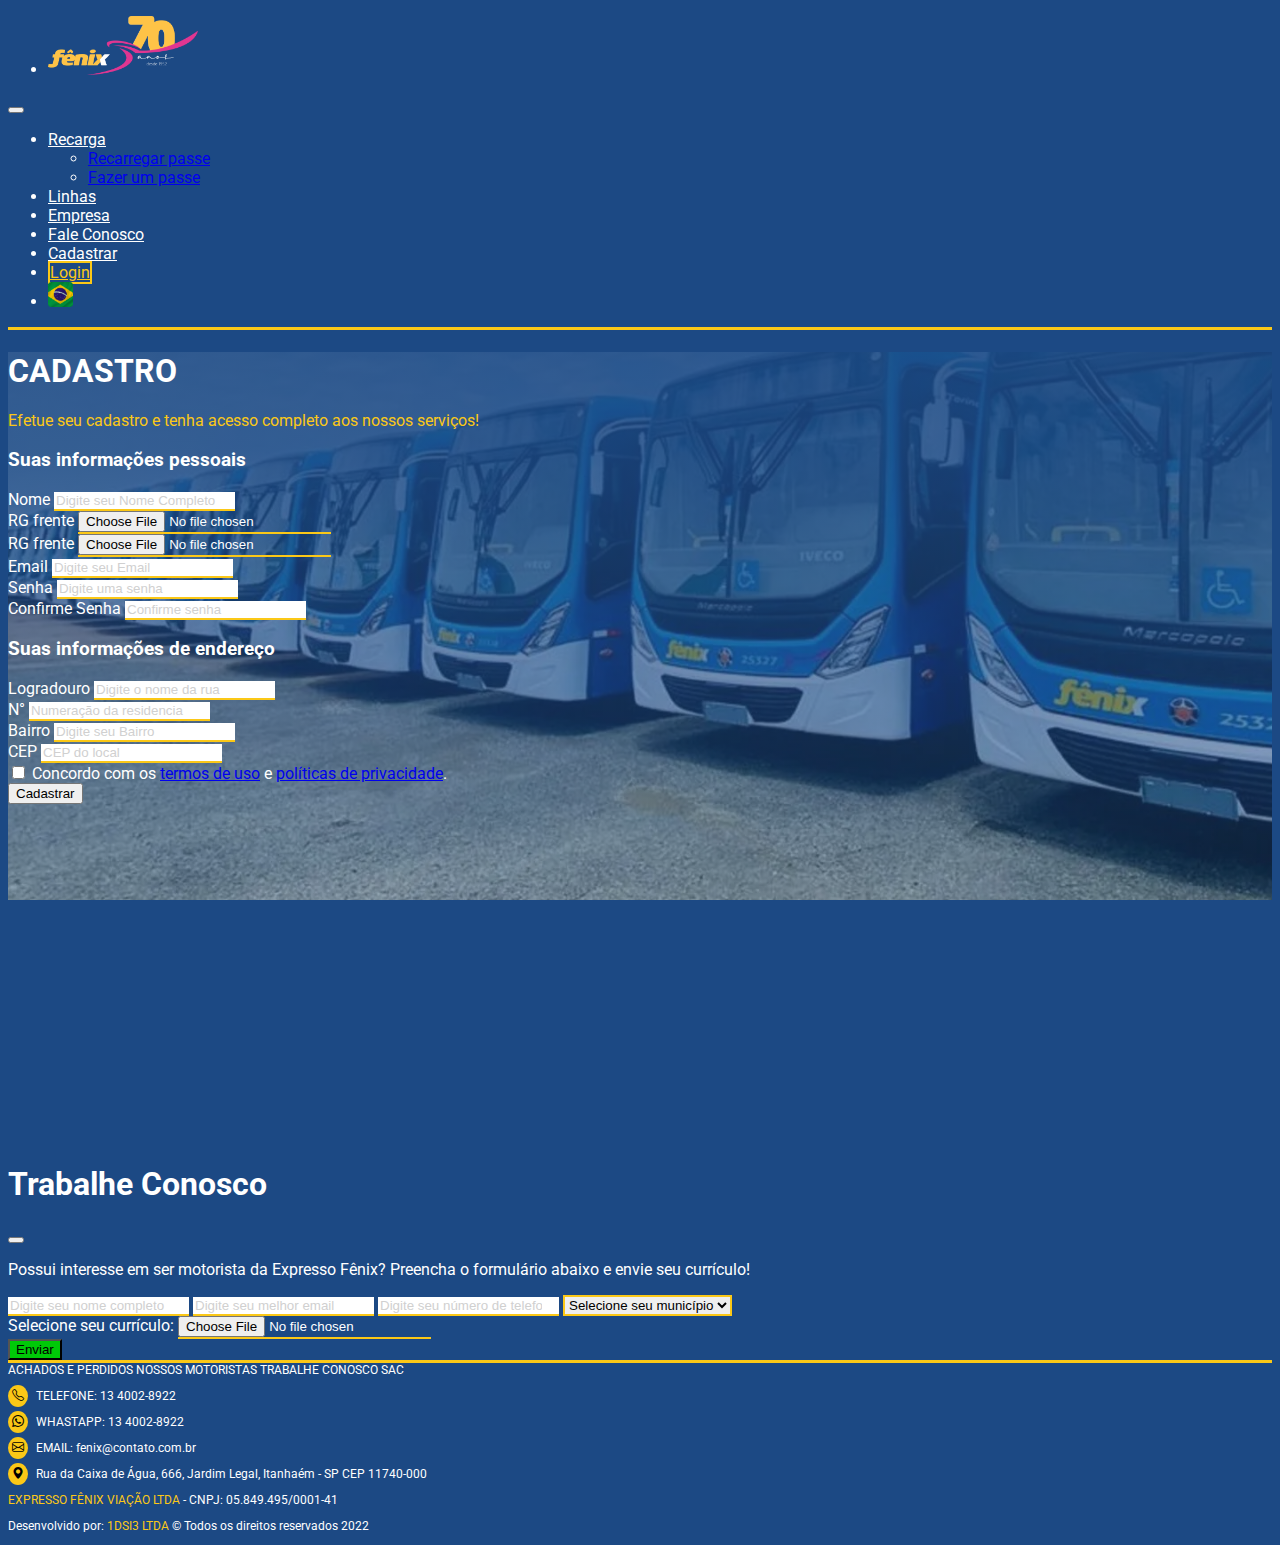
<file: cadastro.html>
<!DOCTYPE html>
<html>
  <head>
    <meta charset="UTF-8" />
    <meta http-equiv="X-UA-Compatible" content="IE=edge" />
    <meta name="viewport" content="width=device-width, initial-scale=1.0" />

    <!-- Arquivo CSS -->
    <link rel="stylesheet" href="style.css" />

    <!-- Bootstrap CDN -->
    <link
      href="https://cdn.jsdelivr.net/npm/bootstrap@5.2.2/dist/css/bootstrap.min.css"
      rel="stylesheet"
      integrity="sha384-Zenh87qX5JnK2Jl0vWa8Ck2rdkQ2Bzep5IDxbcnCeuOxjzrPF/et3URy9Bv1WTRi"
      crossorigin="anonymous"
    />
    <!-- Bootstrap Icons -->
    <link
      rel="stylesheet"
      href="https://cdn.jsdelivr.net/npm/bootstrap-icons@1.9.1/font/bootstrap-icons.css"
    />
    <!-- Bootstrap Script -->
    <script src="https://cdn.jsdelivr.net/npm/bootstrap@5.2.3/dist/js/bootstrap.bundle.min.js"></script>

    <!-- Favicons -->
    <link rel="shortcut icon" href="favicons/icon_fenix_32.png" />
    <link
      rel="apple-touch-icon-precomposed"
      href="favicons/icon_fenix_57.png"
    />
    <link
      rel="apple-touch-icon-precomposed"
      sizes="72x72"
      href="favicons/icon_fenix_72.png"
    />
    <link
      rel="apple-touch-icon-precomposed"
      sizes="114x114"
      href="favicons/icon_fenix_114.png"
    />
    <link
      rel="apple-touch-icon-precomposed"
      sizes="144x144"
      href="favicons/icon_fenix_144.png"
    />

    <style>
      .imagem {
        background-image: url("issets/onibus.png");
        background-position: center;
        background-repeat: no-repeat;
        background-size: cover;
      }
    </style>

    <title>Fênix | Itanhaém - Cadastro</title>
  </head>

  <body class="bg-azul">
    <header>
      <!-- Navbar Início -->
      <nav
        class="navbar navbar-expand-lg py-lg-0 mx-4 navbar-dark"
        style="z-index: 9999"
      >
        <div class="container">
          <ul class="navbar-nav col col-lg-7 align-items-start">
            <li class="nav-item">
              <a class="nav-link active" aria-current="page" href="index.html"
                ><img
                  src="issets/FenixLogo.png"
                  alt="Logo do expresso fênix"
                  style="width: 150px"
              /></a>
            </li>
          </ul>
          <button
            class="navbar-toggler"
            type="button"
            data-bs-toggle="collapse"
            data-bs-target="#navbarNavDropdown"
            aria-controls="navbarNavDropdown"
            aria-expanded="false"
            aria-label="Toggle navigation"
          >
            <span class="navbar-toggler-icon"></span>
          </button>
          <div
            class="collapse navbar-collapse col-lg-5 justify-content-end"
            id="navbarNavDropdown"
          >
            <ul
              class="navbar-nav fs-6 gap-2"
              style="font-family: 'Roboto', sans-serif !important"
            >
              <li class="nav-item dropdown">
                <a
                  class="nav-link dropdown-toggle"
                  href="#"
                  role="button"
                  data-bs-toggle="dropdown"
                  aria-expanded="false"
                  >Recarga
                </a>
                <ul class="dropdown-menu">
                  <li>
                    <a class="dropdown-item" href="recarga1.html"
                      >Recarregar passe</a
                    >
                  </li>
                  <li>
                    <a class="dropdown-item" href="cadastro.html"
                      >Fazer um passe</a
                    >
                  </li>
                </ul>
              </li>
              <li class="nav-item">
                <a
                  class="nav-link"
                  href="https://www2.itanhaem.sp.gov.br/horario-do-onibus/"
                  >Linhas</a
                >
              </li>
              <li class="nav-item">
                <a class="nav-link" href="index.html#empresa">Empresa</a>
              </li>
              <li class="nav-item border-end border-white pe-2">
                <a class="nav-link" href="duvidas.html"
                  >Fale<span style="color: rgba(0, 0, 0, 0)">.</span>Conosco</a
                >
              </li>
              <li class="nav-item">
                <a class="nav-link" href="#">Cadastrar</a>
              </li>
              <li class="nav-item">
                <a class="nav-link btn-bl px-3 rounded" href="login.html"
                  >Login</a
                >
              </li>
              <li class="nav-item dropdown">
                <a
                  class="nav-link dropdown-toggle"
                  href="#"
                  role="button"
                  data-bs-toggle="dropdown"
                  aria-expanded="false"
                  ><img
                    src="issets/brasil.png"
                    alt="Bandeira do Brasil"
                    style="width: 25px"
                  />
                </a>
              </li>
            </ul>
          </div>
        </div>
      </nav>
      <!-- Navbar Fim -->
    </header>

    <main>
      <div class="hero">
        <div class="container-fluid">
          <div class="text-center fs-3 pt-5 text-white">
            <h1>CADASTRO</h1>
            <p class="cor-l">
              Efetue seu cadastro e tenha acesso completo aos nossos serviços!
            </p>
          </div>

          <div class="row pb-5">
            <div class="col-12 col-lg-10 offset-lg-1 bg-white rounded-4">
              <h3
                class="col-10 offset-1 my-5 border-bottom border-dark border-2 pb-3"
              >
                Suas informações pessoais
              </h3>

              <div class="row">
                <div class="col-10 offset-1">
                  <label for="exampleFormControlTextarea1" class="form-label"
                    >Nome</label
                  >
                  <input
                    class="form-control"
                    type="text"
                    placeholder="Digite seu Nome Completo"
                  />
                </div>
              </div>

              <div class="row my-4">
                <div class="col-5 offset-1">
                  <label for="exampleFormControlTextarea2" class="form-label"
                    >RG frente</label
                  >
                  <input
                    type="file"
                    class="form-control"
                    id="inputGroupFile01"
                  />
                </div>

                <div class="col-5">
                  <label for="exampleFormControlTextarea3" class="form-label"
                    >RG frente</label
                  >
                  <input
                    type="file"
                    class="form-control"
                    id="inputGroupFile01"
                  />
                </div>
              </div>
              <div class="row my-4">
                <div class="col-10 offset-1">
                  <label for="exampleFormControlTextarea1" class="form-label"
                    >Email</label
                  >
                  <input
                    class="form-control"
                    type="email"
                    placeholder="Digite seu Email"
                  />
                </div>
              </div>

              <div class="row my-4">
                <div class="col-10 offset-1">
                  <label for="exampleFormControlTextarea1" class="form-label"
                    >Senha</label
                  >
                  <input
                    class="form-control"
                    type="password"
                    placeholder="Digite uma senha"
                  />
                </div>
              </div>

              <div class="row my-4">
                <div class="col-10 offset-1">
                  <label for="exampleFormControlTextarea1" class="form-label"
                    >Confirme Senha</label
                  >
                  <input
                    class="form-control"
                    type="password"
                    placeholder="Confirme senha"
                  />
                </div>
              </div>

              <div class="row my-4">
                <h3
                  class="col-10 offset-1 my-5 border-bottom border-dark border-2 pb-3"
                >
                  Suas informações de endereço
                </h3>

                <div class="col-10 col-lg-5 offset-1 mb-4">
                  <label for="exampleFormControlTextarea6" class="form-label"
                    >Logradouro</label
                  >
                  <input
                    class="form-control"
                    type="text"
                    placeholder="Digite o nome da rua"
                  />
                </div>

                <div class="col-10 col-lg-3 offset-1 mb-lg-4">
                  <label for="exampleFormControlTextarea7" class="form-label"
                    >N°</label
                  >
                  <input
                    class="form-control"
                    type="text"
                    placeholder="Numeração da residencia"
                  />
                </div>

                <div class="col-10 col-lg-5 offset-1 my-4">
                  <label for="exampleFormControlTextarea7" class="form-label"
                    >Bairro</label
                  >
                  <input
                    class="form-control"
                    type="text"
                    placeholder="Digite seu Bairro"
                  />
                </div>

                <div class="col-10 col-lg-3 offset-1 my-lg-4">
                  <label for="exampleFormControlTextarea7" class="form-label"
                    >CEP</label
                  >
                  <input
                    class="form-control"
                    type="text"
                    placeholder="CEP do local"
                  />
                </div>
              </div>

              <div class="mb-3 form-check offset-1">
                <input
                  type="checkbox"
                  class="form-check-input"
                  id="exampleCheck2"
                />
                <label class="form-check-label" for="exampleCheck1"
                  >Concordo com os <a href="#">termos de uso</a> e
                  <a href="#">políticas de privacidade</a>.</label
                >
              </div>

              <div class="row text-center my-5">
                <div class="col-6 mx-auto">
                  <button type="button" class="btn btn-success w-100 fs-5">
                    Cadastrar
                  </button>
                </div>
              </div>
            </div>
          </div>
        </div>
      </div>
      <!-- Modal -->
      <div
        class="modal fade"
        id="exampleModal"
        tabindex="-1"
        aria-labelledby="exampleModalLabel"
        aria-hidden="true"
      >
        <div class="modal-dialog modal-dialog-centered">
          <div class="modal-content">
            <div class="modal-header">
              <h1 class="modal-title fs-4" id="exampleModalLabel">
                Trabalhe Conosco
              </h1>
              <button
                type="button"
                class="btn-close"
                data-bs-dismiss="modal"
                aria-label="Close"
              ></button>
            </div>
            <div class="modal-body">
              <p class="fw-bold">
                Possui interesse em ser motorista da
                <span class="border-bottom border-dark">Expresso Fênix?</span>
                Preencha o formulário abaixo e envie seu currículo!
              </p>
              <div class="form d-flex flex-column gap-5 mt-4">
                <input
                  type="text"
                  class="form-control"
                  placeholder="Digite seu nome completo"
                />
                <input
                  type="email"
                  class="form-control"
                  placeholder="Digite seu melhor email"
                />
                <input
                  type="number"
                  class="form-control"
                  placeholder="Digite seu número de telefone"
                />
                <select class="form-select" aria-label="Default select example">
                  <option selected>Selecione seu município</option>
                  <option>Itanhaém</option>
                  <option>Campinas</option>
                  <option>Amparo</option>
                  <option>São Paulo</option>
                  <option>Serra Negra</option>
                  <option>Itatiba</option>
                  <option>Pedreira</option>
                </select>
                <div class="border-top border-gray border-3 py-4">
                  <label for="curriculo" class="mb-3"
                    >Selecione seu currículo:</label
                  >
                  <input type="file" class="form-control" name="curriculo" />
                </div>
              </div>
            </div>
            <div class="modal-footer">
              <button
                type="button"
                class="btn text-white"
                style="background-color: var(--verde-claro)"
              >
                Enviar
              </button>
            </div>
          </div>
        </div>
      </div>
    </main>

    <!-- Footer Início -->
    <footer class="text-white py-3" style="font-size: 12px">
      <div class="container mt-4">
        <div class="row">
          <div
            class="col-12 col-lg-4 d-flex flex-column gap-2 text-center mb-5 mb-lg-0"
          >
            <a href="#">achados e perdidos</a>
            <a href="#">nossos motoristas</a>
            <a href="#" data-bs-toggle="modal" data-bs-target="#exampleModal"
              >trabalhe conosco</a
            >
            <a href="duvidas.html">sac</a>
          </div>
          <div
            class="col-12 col-lg-4 d-flex flex-column gap-2 text-center mb-5 mb-lg-0"
          >
            <p class="m-0">
              <i class="bi bi-telephone"></i> TELEFONE: 13 4002-8922
            </p>
            <p class="m-0">
              <i class="bi bi-whatsapp"></i> WHASTAPP: 13 4002-8922
            </p>
            <p class="m-0">
              <i class="bi bi-envelope"></i> EMAIL: fenix@contato.com.br
            </p>
          </div>
          <div
            class="col-12 col-lg-4 d-flex flex-column text-center mb-5 mb-lg-0"
          >
            <p>
              <i class="bi bi-geo-alt-fill"></i> Rua da Caixa de Água, 666,
              Jardim Legal, Itanhaém - SP CEP 11740-000
            </p>
          </div>
        </div>
        <div class="row mt-5 text-center">
          <div class="col">
            <p class="m-0">
              <span style="color: var(--amarelo-primario)"
                >EXPRESSO FÊNIX VIAÇÃO LTDA</span
              >
              - CNPJ: 05.849.495/0001-41
            </p>
            <p>
              Desenvolvido por:
              <span style="color: var(--amarelo-primario)">1DSI3 LTDA</span>
              &copy; Todos os direitos reservados 2022
            </p>
          </div>
        </div>
      </div>
    </footer>
    <!-- Footer Fim -->
    <!-- Arquivo JS -->
    <script src="app.js"></script>

    <!-- Acessibilidade -->
    <div vw class="enabled">
      <div vw-access-button class="active"></div>
      <div vw-plugin-wrapper>
        <div class="vw-plugin-top-wrapper"></div>
      </div>
    </div>
    <script src="https://vlibras.gov.br/app/vlibras-plugin.js"></script>
    <script>
      new window.VLibras.Widget("https://vlibras.gov.br/app");
    </script>
  </body>
</html>
</file>
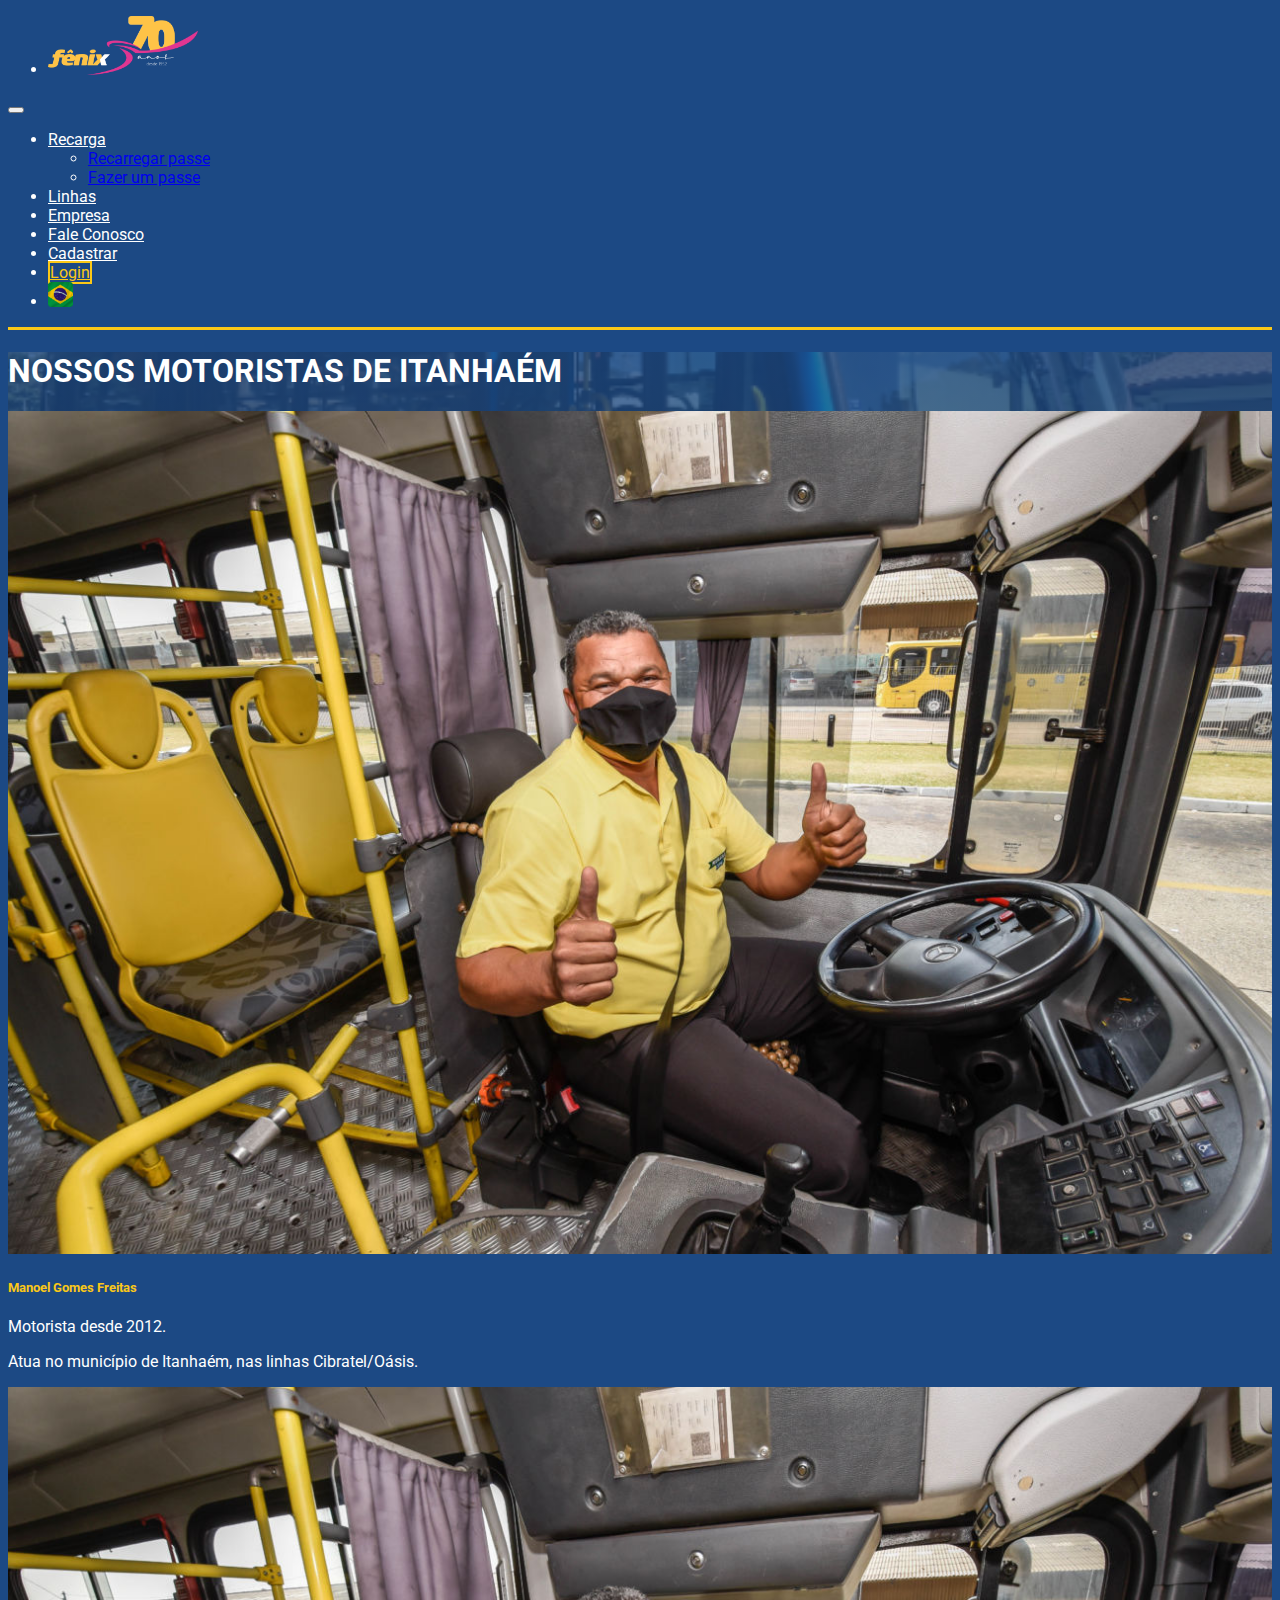
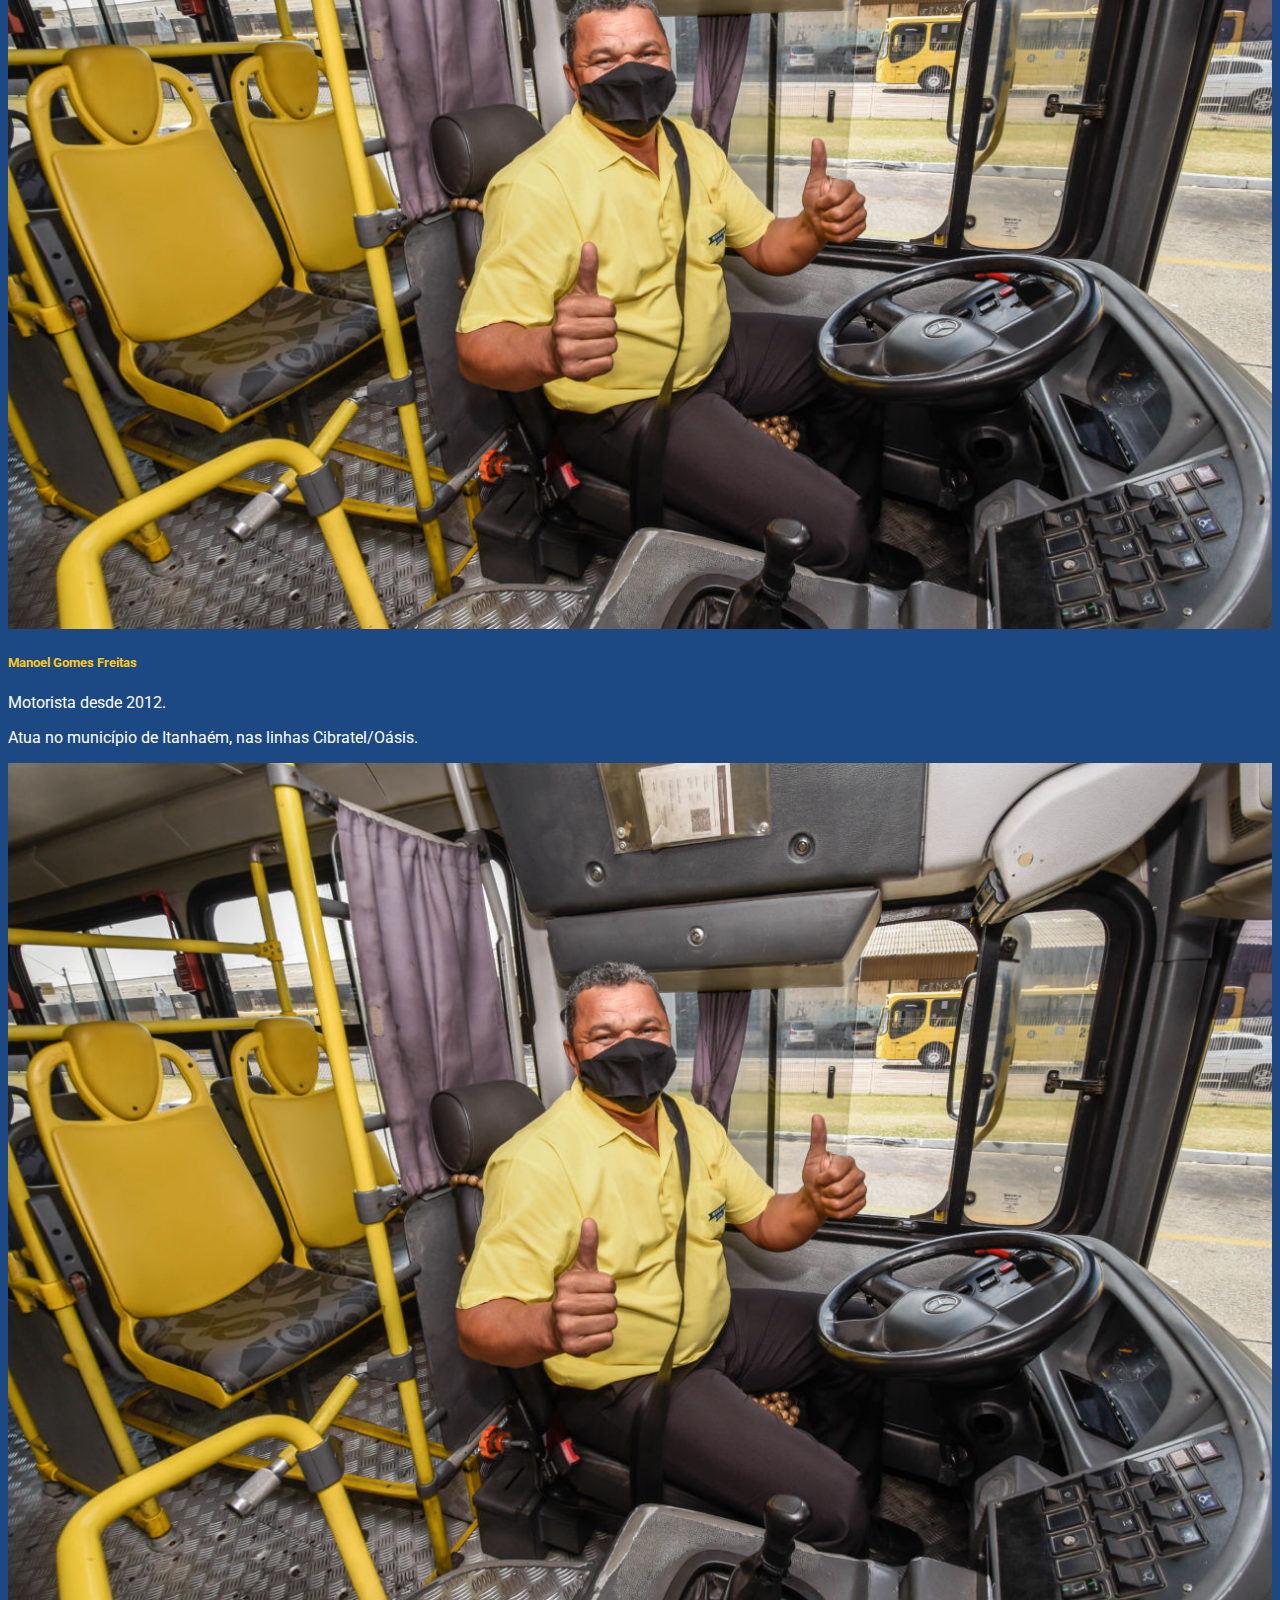
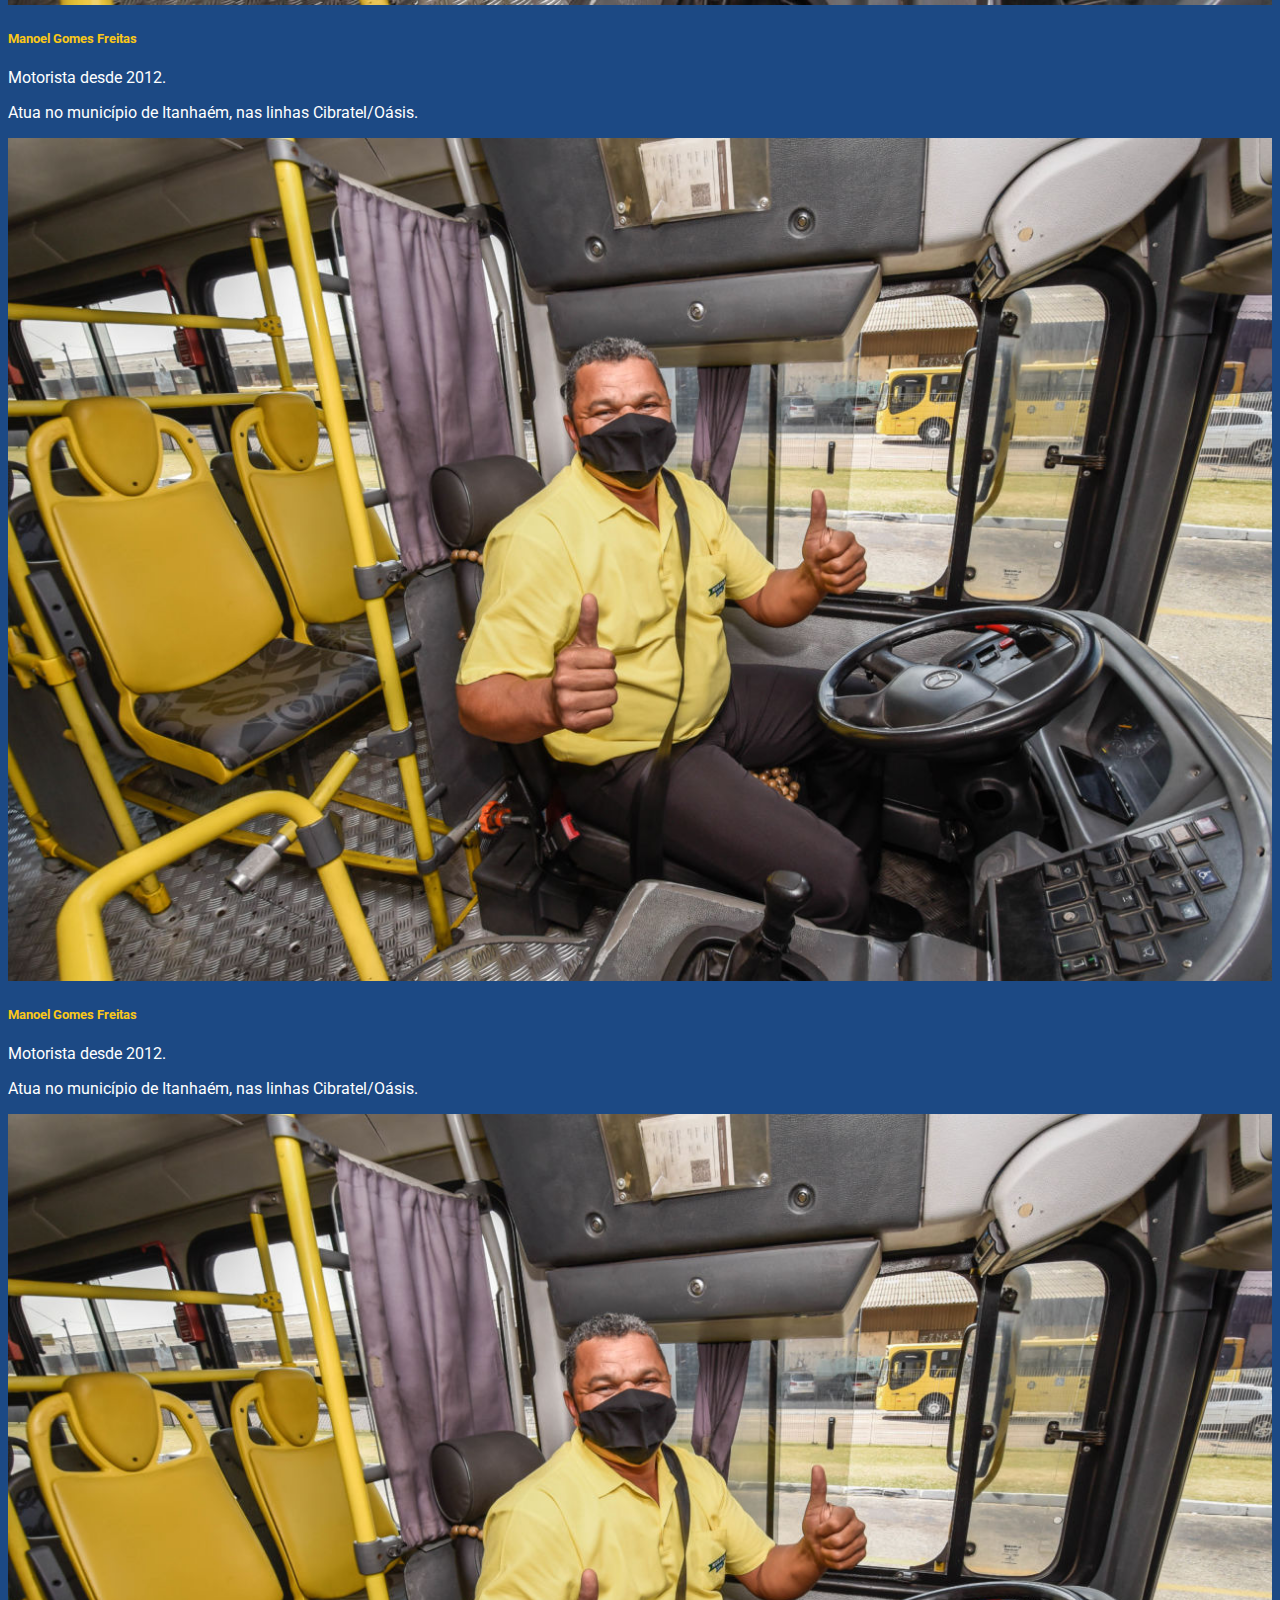
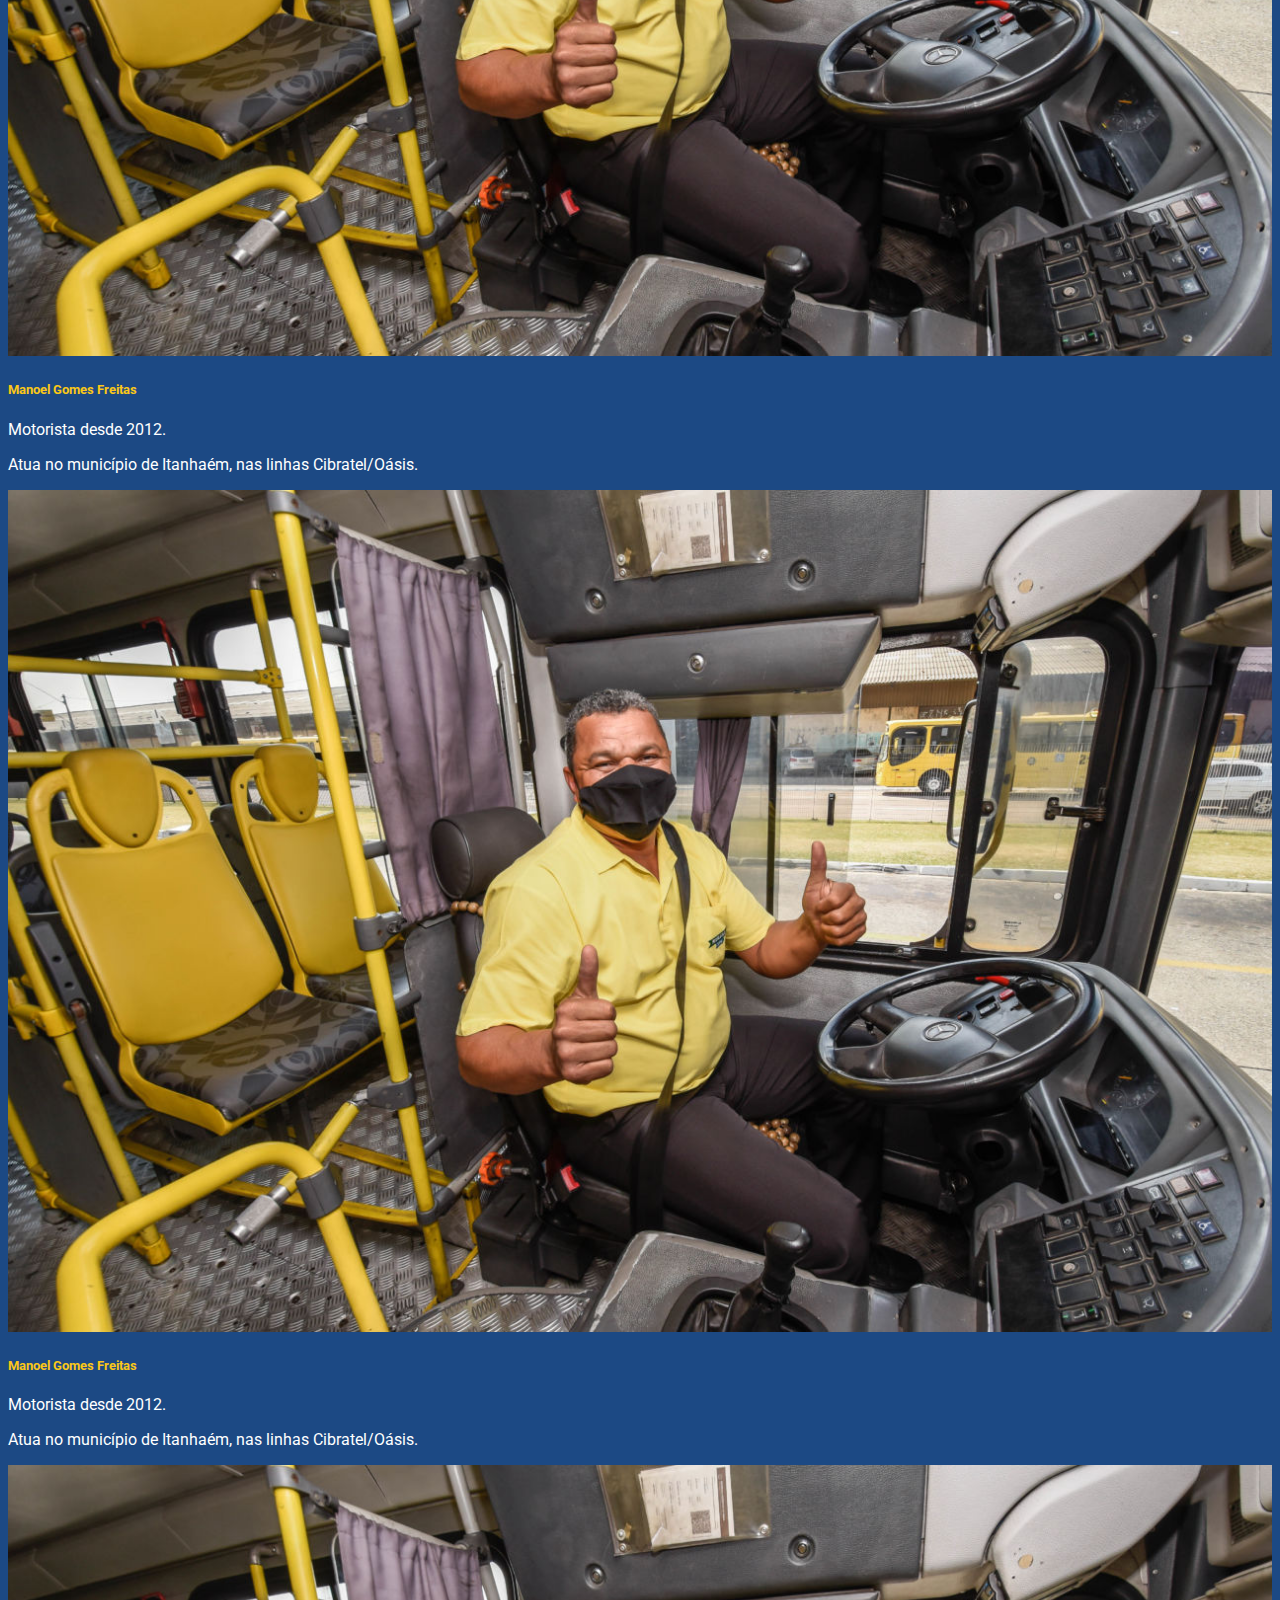
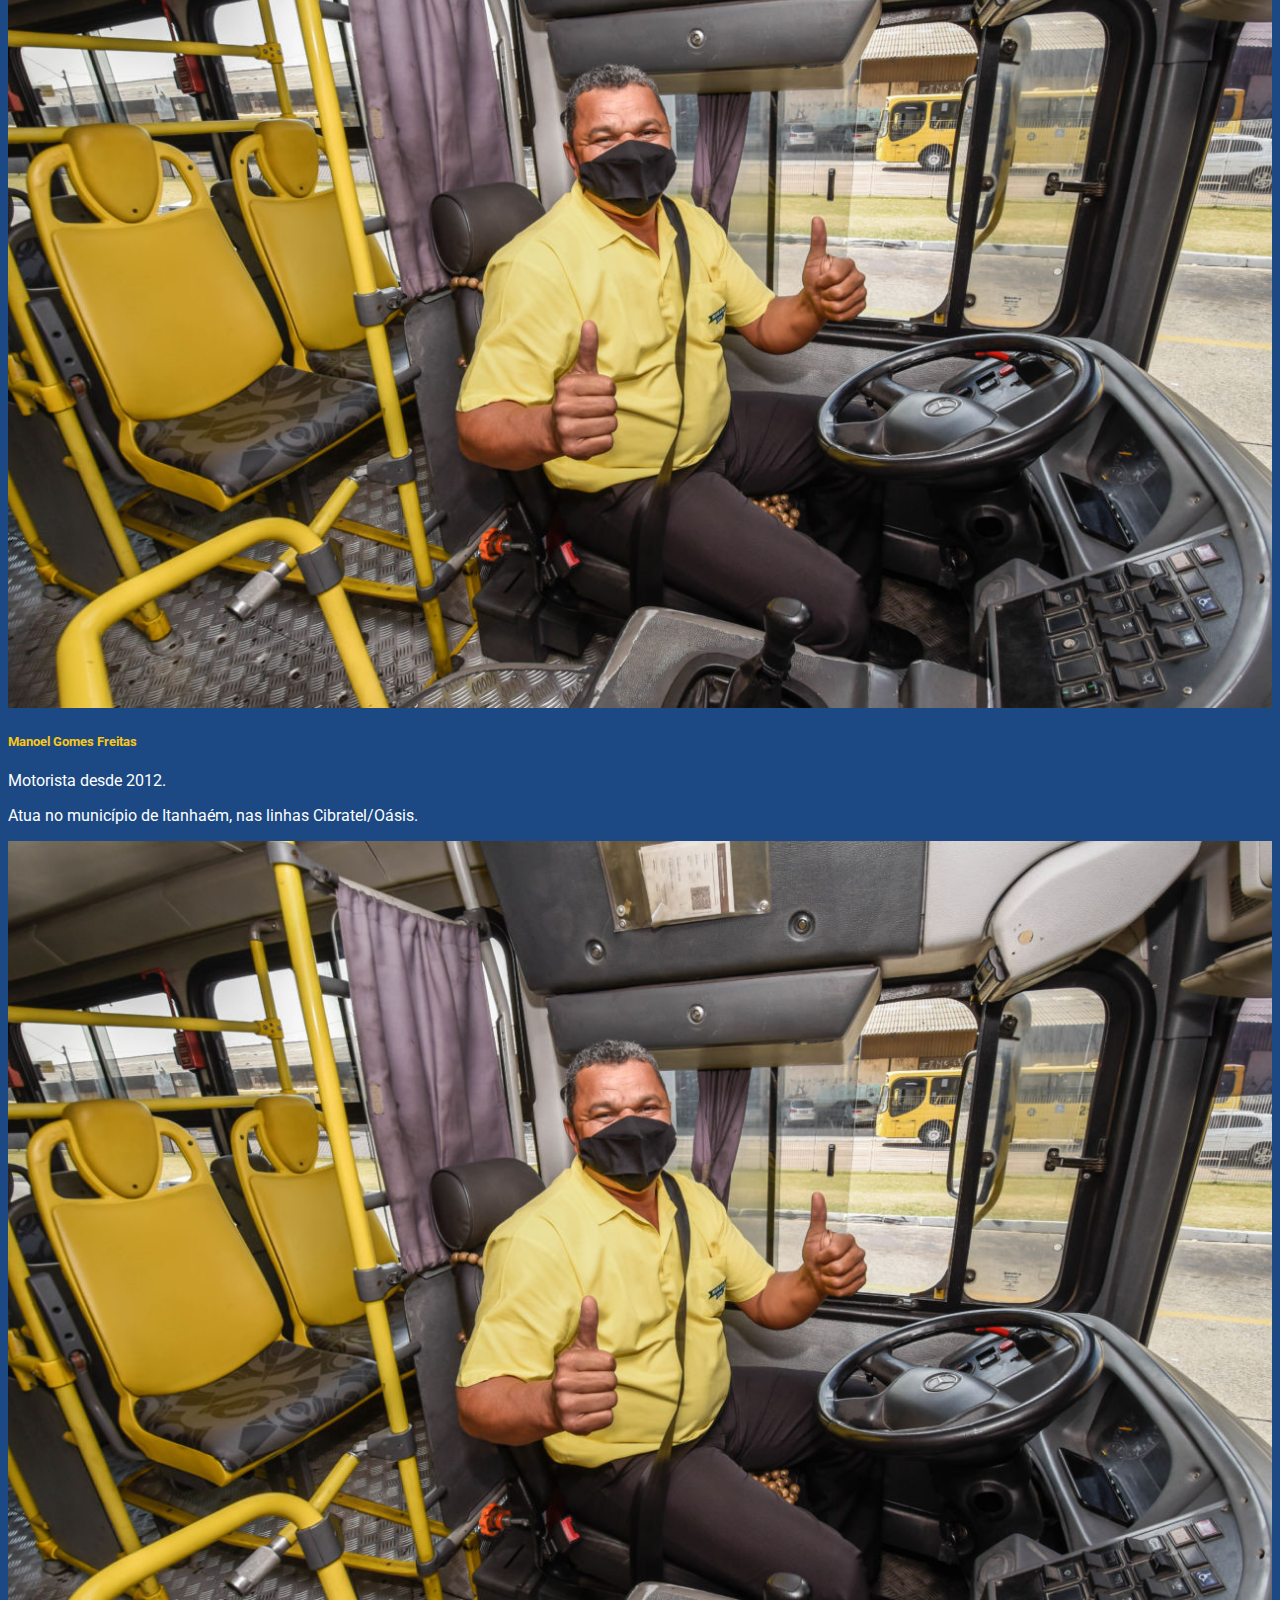
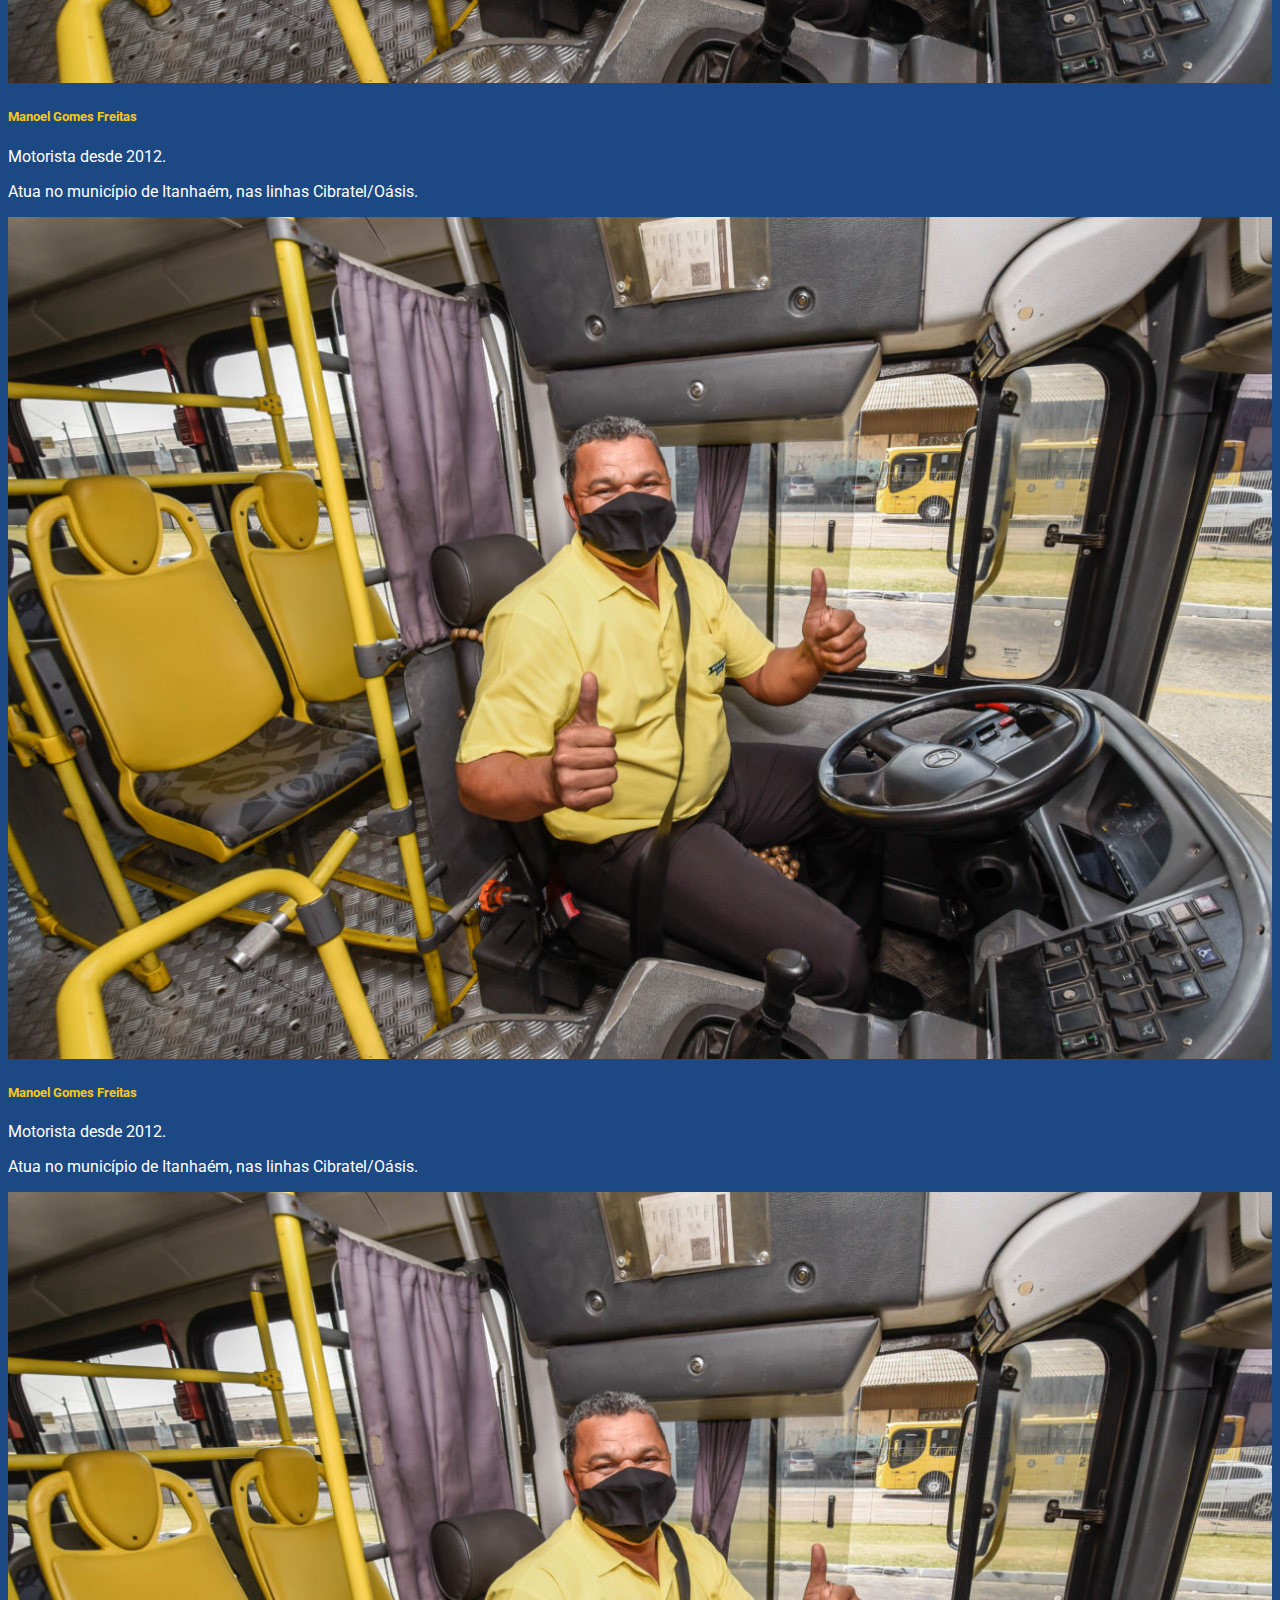
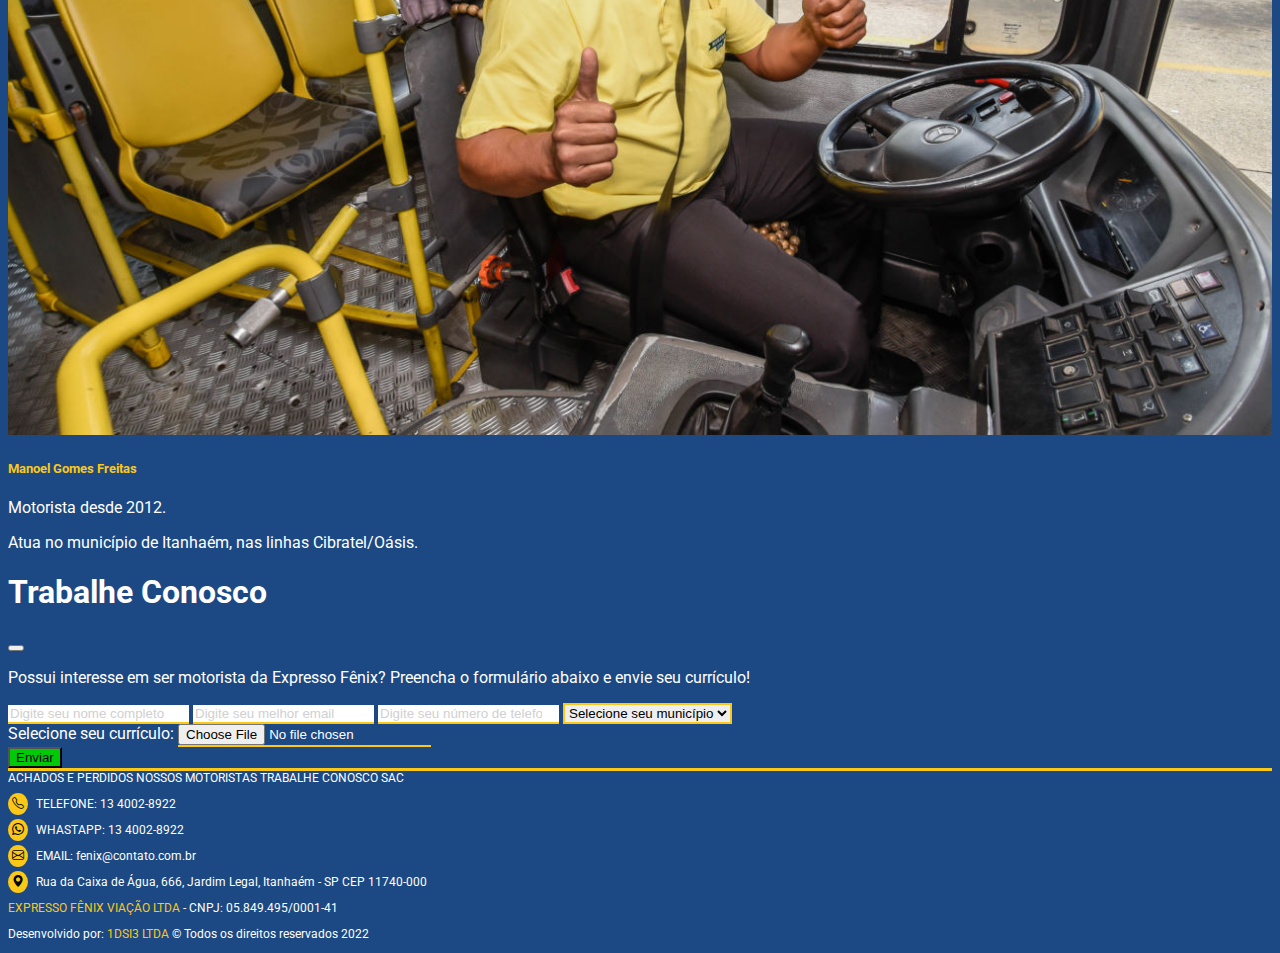
<file: colaboradores.html>
<!DOCTYPE html>
<html lang="pt-BR">
  <head>
    <meta charset="UTF-8" />
    <meta http-equiv="X-UA-Compatible" content="IE=edge" />
    <meta name="viewport" content="width=device-width, initial-scale=1.0" />

    <!-- Arquivo CSS -->
    <link rel="stylesheet" href="style.css" />

    <!-- Bootstrap CDN -->
    <link
      href="https://cdn.jsdelivr.net/npm/bootstrap@5.2.2/dist/css/bootstrap.min.css"
      rel="stylesheet"
      integrity="sha384-Zenh87qX5JnK2Jl0vWa8Ck2rdkQ2Bzep5IDxbcnCeuOxjzrPF/et3URy9Bv1WTRi"
      crossorigin="anonymous"
    />
    <!-- Bootstrap Icons -->
    <link
      rel="stylesheet"
      href="https://cdn.jsdelivr.net/npm/bootstrap-icons@1.9.1/font/bootstrap-icons.css"
    />
    <!-- Bootstrap Script -->
    <script src="https://cdn.jsdelivr.net/npm/bootstrap@5.2.3/dist/js/bootstrap.bundle.min.js"></script>

    <!-- Favicons -->
    <link rel="shortcut icon" href="favicons/icon_fenix_32.png" />
    <link
      rel="apple-touch-icon-precomposed"
      href="favicons/icon_fenix_57.png"
    />
    <link
      rel="apple-touch-icon-precomposed"
      sizes="72x72"
      href="favicons/icon_fenix_72.png"
    />
    <link
      rel="apple-touch-icon-precomposed"
      sizes="114x114"
      href="favicons/icon_fenix_114.png"
    />
    <link
      rel="apple-touch-icon-precomposed"
      sizes="144x144"
      href="favicons/icon_fenix_144.png"
    />

    <title>Fênix | Itanhaém - Motoristas</title>
  </head>
  <body class="bg-azul">
    <header>
      <!-- Navbar Início -->
      <nav
        class="navbar navbar-expand-lg py-lg-0 mx-4 navbar-dark"
        style="z-index: 9999"
      >
        <div class="container">
          <ul class="navbar-nav col col-lg-7 align-items-start">
            <li class="nav-item">
              <a class="nav-link active" aria-current="page" href="index.html"
                ><img
                  src="issets/FenixLogo.png"
                  alt="Logo do expresso fênix"
                  style="width: 150px"
              /></a>
            </li>
          </ul>
          <button
            class="navbar-toggler"
            type="button"
            data-bs-toggle="collapse"
            data-bs-target="#navbarNavDropdown"
            aria-controls="navbarNavDropdown"
            aria-expanded="false"
            aria-label="Toggle navigation"
          >
            <span class="navbar-toggler-icon"></span>
          </button>
          <div
            class="collapse navbar-collapse col-lg-5 justify-content-end"
            id="navbarNavDropdown"
          >
            <ul
              class="navbar-nav fs-6 gap-2"
              style="font-family: 'Roboto', sans-serif !important"
            >
              <li class="nav-item dropdown">
                <a
                  class="nav-link dropdown-toggle"
                  href="#"
                  role="button"
                  data-bs-toggle="dropdown"
                  aria-expanded="false"
                  >Recarga
                </a>
                <ul class="dropdown-menu">
                  <li>
                    <a class="dropdown-item" href="recarga1.html"
                      >Recarregar passe</a
                    >
                  </li>
                  <li>
                    <a class="dropdown-item" href="cadastro.html"
                      >Fazer um passe</a
                    >
                  </li>
                </ul>
              </li>
              <li class="nav-item">
                <a
                  class="nav-link"
                  href="https://www2.itanhaem.sp.gov.br/horario-do-onibus/"
                  >Linhas</a
                >
              </li>
              <li class="nav-item">
                <a class="nav-link" href="index.html#empresa">Empresa</a>
              </li>
              <li class="nav-item border-end border-white pe-2">
                <a class="nav-link" href="duvidas.html"
                  >Fale<span style="color: rgba(0, 0, 0, 0)">.</span>Conosco</a
                >
              </li>
              <li class="nav-item">
                <a class="nav-link" href="cadastro.html">Cadastrar</a>
              </li>
              <li class="nav-item">
                <a class="nav-link btn-bl px-3 rounded" href="login.html"
                  >Login</a
                >
              </li>
              <li class="nav-item dropdown">
                <a
                  class="nav-link dropdown-toggle"
                  href="#"
                  role="button"
                  data-bs-toggle="dropdown"
                  aria-expanded="false"
                  ><img
                    src="issets/brasil.png"
                    alt="Bandeira do Brasil"
                    style="width: 25px"
                  />
                </a>
              </li>
            </ul>
          </div>
        </div>
      </nav>
      <!-- Navbar Fim -->
    </header>
    <main class="pb-5 empresa">
      <div class="container">
        <div class="motoristas">
          <h1 class="text-center py-5 text-white">NOSSOS MOTORISTAS DE ITANHAÉM</h1>
          <div class="cards">
            <div class="row d-flex flex-row gap-4 flex-wrap mb-3">
              <div class="card-motorista col-lg col-12 p-0 bg-dark text-white rounded">
                <div class="row">
                  <div class="img-wrapper col p-0 d-flex align-items-center">
                    <img src="issets/manel.jpg" class="rounded border border-dark border-5" alt="Manoel Gomes" style="width: 100%; object-fit: cover;">
                  </div>
                  <div class="card-content col px-1 px-lg-4 py-lg-3 py-1 text-center">
                    <h5 class="cor-l">Manoel Gomes Freitas</h5>
                    <p>Motorista desde 2012.</p>
                    <p>Atua no município de Itanhaém, nas linhas Cibratel/Oásis.</p>
                  </div>
                </div>
              </div>

              <div class="card-motorista col-lg col-12 p-0 bg-dark text-white rounded">
                <div class="row">
                  <div class="img-wrapper col p-0 d-flex align-items-center">
                    <img src="issets/manel.jpg" class="rounded border border-dark border-5" alt="Manoel Gomes" style="width: 100%; object-fit: cover;">
                  </div>
                  <div class="card-content col px-1 px-lg-4 py-lg-3 py-1 text-center">
                    <h5 class="cor-l">Manoel Gomes Freitas</h5>
                    <p>Motorista desde 2012.</p>
                    <p>Atua no município de Itanhaém, nas linhas Cibratel/Oásis.</p>
                  </div>
                </div>
              </div>
            </div>
            <div class="row d-flex flex-row gap-4 flex-wrap mb-3">
              <div class="card-motorista col-lg col-12 p-0 bg-dark text-white rounded">
                <div class="row">
                  <div class="img-wrapper col p-0 d-flex align-items-center">
                    <img src="issets/manel.jpg" class="rounded border border-dark border-5" alt="Manoel Gomes" style="width: 100%; object-fit: cover;">
                  </div>
                  <div class="card-content col px-1 px-lg-4 py-lg-3 py-1 text-center">
                    <h5 class="cor-l">Manoel Gomes Freitas</h5>
                    <p>Motorista desde 2012.</p>
                    <p>Atua no município de Itanhaém, nas linhas Cibratel/Oásis.</p>
                  </div>
                </div>
              </div>

              <div class="card-motorista col-lg col-12 p-0 bg-dark text-white rounded">
                <div class="row">
                  <div class="img-wrapper col p-0 d-flex align-items-center">
                    <img src="issets/manel.jpg" class="rounded border border-dark border-5" alt="Manoel Gomes" style="width: 100%; object-fit: cover;">
                  </div>
                  <div class="card-content col px-1 px-lg-4 py-lg-3 py-1 text-center">
                    <h5 class="cor-l">Manoel Gomes Freitas</h5>
                    <p>Motorista desde 2012.</p>
                    <p>Atua no município de Itanhaém, nas linhas Cibratel/Oásis.</p>
                  </div>
                </div>
              </div>
            </div>
            <div class="row d-flex flex-row gap-4 flex-wrap mb-3">
              <div class="card-motorista col-lg col-12 p-0 bg-dark text-white rounded">
                <div class="row">
                  <div class="img-wrapper col p-0 d-flex align-items-center">
                    <img src="issets/manel.jpg" class="rounded border border-dark border-5" alt="Manoel Gomes" style="width: 100%; object-fit: cover;">
                  </div>
                  <div class="card-content col px-1 px-lg-4 py-lg-3 py-1 text-center">
                    <h5 class="cor-l">Manoel Gomes Freitas</h5>
                    <p>Motorista desde 2012.</p>
                    <p>Atua no município de Itanhaém, nas linhas Cibratel/Oásis.</p>
                  </div>
                </div>
              </div>

              <div class="card-motorista col-lg col-12 p-0 bg-dark text-white rounded">
                <div class="row">
                  <div class="img-wrapper col p-0 d-flex align-items-center">
                    <img src="issets/manel.jpg" class="rounded border border-dark border-5" alt="Manoel Gomes" style="width: 100%; object-fit: cover;">
                  </div>
                  <div class="card-content col px-1 px-lg-4 py-lg-3 py-1 text-center">
                    <h5 class="cor-l">Manoel Gomes Freitas</h5>
                    <p>Motorista desde 2012.</p>
                    <p>Atua no município de Itanhaém, nas linhas Cibratel/Oásis.</p>
                  </div>
                </div>
              </div>
            </div>
            <div class="row d-flex flex-row gap-4 flex-wrap mb-3">
              <div class="card-motorista col-lg col-12 p-0 bg-dark text-white rounded">
                <div class="row">
                  <div class="img-wrapper col p-0 d-flex align-items-center">
                    <img src="issets/manel.jpg" class="rounded border border-dark border-5" alt="Manoel Gomes" style="width: 100%; object-fit: cover;">
                  </div>
                  <div class="card-content col px-1 px-lg-4 py-lg-3 py-1 text-center">
                    <h5 class="cor-l">Manoel Gomes Freitas</h5>
                    <p>Motorista desde 2012.</p>
                    <p>Atua no município de Itanhaém, nas linhas Cibratel/Oásis.</p>
                  </div>
                </div>
              </div>

              <div class="card-motorista col-lg col-12 p-0 bg-dark text-white rounded">
                <div class="row">
                  <div class="img-wrapper col p-0 d-flex align-items-center">
                    <img src="issets/manel.jpg" class="rounded border border-dark border-5" alt="Manoel Gomes" style="width: 100%; object-fit: cover;">
                  </div>
                  <div class="card-content col px-1 px-lg-4 py-lg-3 py-1 text-center">
                    <h5 class="cor-l">Manoel Gomes Freitas</h5>
                    <p>Motorista desde 2012.</p>
                    <p>Atua no município de Itanhaém, nas linhas Cibratel/Oásis.</p>
                  </div>
                </div>
              </div>
            </div>
            <div class="row d-flex flex-row gap-4 flex-wrap mb-3">
              <div class="card-motorista col-lg col-12 p-0 bg-dark text-white rounded">
                <div class="row">
                  <div class="img-wrapper col p-0 d-flex align-items-center">
                    <img src="issets/manel.jpg" class="rounded border border-dark border-5" alt="Manoel Gomes" style="width: 100%; object-fit: cover;">
                  </div>
                  <div class="card-content col px-1 px-lg-4 py-lg-3 py-1 text-center">
                    <h5 class="cor-l">Manoel Gomes Freitas</h5>
                    <p>Motorista desde 2012.</p>
                    <p>Atua no município de Itanhaém, nas linhas Cibratel/Oásis.</p>
                  </div>
                </div>
              </div>

              <div class="card-motorista col-lg col-12 p-0 bg-dark text-white rounded">
                <div class="row">
                  <div class="img-wrapper col p-0 d-flex align-items-center">
                    <img src="issets/manel.jpg" class="rounded border border-dark border-5" alt="Manoel Gomes" style="width: 100%; object-fit: cover;">
                  </div>
                  <div class="card-content col px-1 px-lg-4 py-lg-3 py-1 text-center">
                    <h5 class="cor-l">Manoel Gomes Freitas</h5>
                    <p>Motorista desde 2012.</p>
                    <p>Atua no município de Itanhaém, nas linhas Cibratel/Oásis.</p>
                  </div>
                </div>
              </div>
            </div>
          </div>
        </div>
      </div>
      <!-- Modal -->
      <div
        class="modal fade"
        id="exampleModal"
        tabindex="-1"
        aria-labelledby="exampleModalLabel"
        aria-hidden="true"
      >
        <div class="modal-dialog modal-dialog-centered">
          <div class="modal-content">
            <div class="modal-header">
              <h1 class="modal-title fs-4" id="exampleModalLabel">
                Trabalhe Conosco
              </h1>
              <button
                type="button"
                class="btn-close"
                data-bs-dismiss="modal"
                aria-label="Close"
              ></button>
            </div>
            <div class="modal-body">
              <p class="fw-bold">
                Possui interesse em ser motorista da
                <span class="border-bottom border-dark">Expresso Fênix?</span>
                Preencha o formulário abaixo e envie seu currículo!
              </p>
              <div class="form d-flex flex-column gap-5 mt-4">
                <input
                  type="text"
                  class="form-control"
                  placeholder="Digite seu nome completo"
                />
                <input
                  type="email"
                  class="form-control"
                  placeholder="Digite seu melhor email"
                />
                <input
                  type="number"
                  class="form-control"
                  placeholder="Digite seu número de telefone"
                />
                <select class="form-select" aria-label="Default select example">
                  <option selected>Selecione seu município</option>
                  <option>Itanhaém</option>
                  <option>Campinas</option>
                  <option>Amparo</option>
                  <option>São Paulo</option>
                  <option>Serra Negra</option>
                  <option>Itatiba</option>
                  <option>Pedreira</option>
                </select>
                <div class="border-top border-gray border-3 py-4">
                  <label for="curriculo" class="mb-3"
                    >Selecione seu currículo:</label
                  >
                  <input type="file" class="form-control" name="curriculo" />
                </div>
              </div>
            </div>
            <div class="modal-footer">
              <button
                type="button"
                class="btn text-white"
                style="background-color: var(--verde-claro)"
              >
                Enviar
              </button>
            </div>
          </div>
        </div>
      </div>
    </main>
    <!-- Footer Início -->
    <footer class="text-white py-3" style="font-size: 12px">
      <div class="container mt-4">
        <div class="row">
          <div
            class="col-12 col-lg-4 d-flex flex-column gap-2 text-center mb-5 mb-lg-0"
          >
            <a href="perdidos.html">achados e perdidos</a>
            <a href="colaboradores.html">nossos motoristas</a>
            <a href="#" data-bs-toggle="modal" data-bs-target="#exampleModal"
              >trabalhe conosco</a
            >
            <a href="duvidas.html">sac</a>
          </div>
          <div
            class="col-12 col-lg-4 d-flex flex-column gap-2 text-center mb-5 mb-lg-0"
          >
            <p class="m-0">
              <i class="bi bi-telephone"></i> TELEFONE: 13 4002-8922
            </p>
            <p class="m-0">
              <i class="bi bi-whatsapp"></i> WHASTAPP: 13 4002-8922
            </p>
            <p class="m-0">
              <i class="bi bi-envelope"></i> EMAIL: fenix@contato.com.br
            </p>
          </div>
          <div
            class="col-12 col-lg-4 d-flex flex-column text-center mb-5 mb-lg-0"
          >
            <p>
              <i class="bi bi-geo-alt-fill"></i> Rua da Caixa de Água, 666,
              Jardim Legal, Itanhaém - SP CEP 11740-000
            </p>
          </div>
        </div>
        <div class="row mt-5 text-center">
          <div class="col">
            <p class="m-0">
              <span style="color: var(--amarelo-primario)"
                >EXPRESSO FÊNIX VIAÇÃO LTDA</span
              >
              - CNPJ: 05.849.495/0001-41
            </p>
            <p>
              Desenvolvido por:
              <span style="color: var(--amarelo-primario)">1DSI3 LTDA</span>
              &copy; Todos os direitos reservados 2022
            </p>
          </div>
        </div>
      </div>
    </footer>
    <!-- Footer Fim -->
    <!-- Arquivo JS -->
    <script src="app.js"></script>

    <!-- Acessibilidade -->
    <div vw class="enabled">
      <div vw-access-button class="active"></div>
      <div vw-plugin-wrapper>
        <div class="vw-plugin-top-wrapper"></div>
      </div>
    </div>
    <script src="https://vlibras.gov.br/app/vlibras-plugin.js"></script>
    <script>
      new window.VLibras.Widget("https://vlibras.gov.br/app");
    </script>
  </body>
</html>
</file>
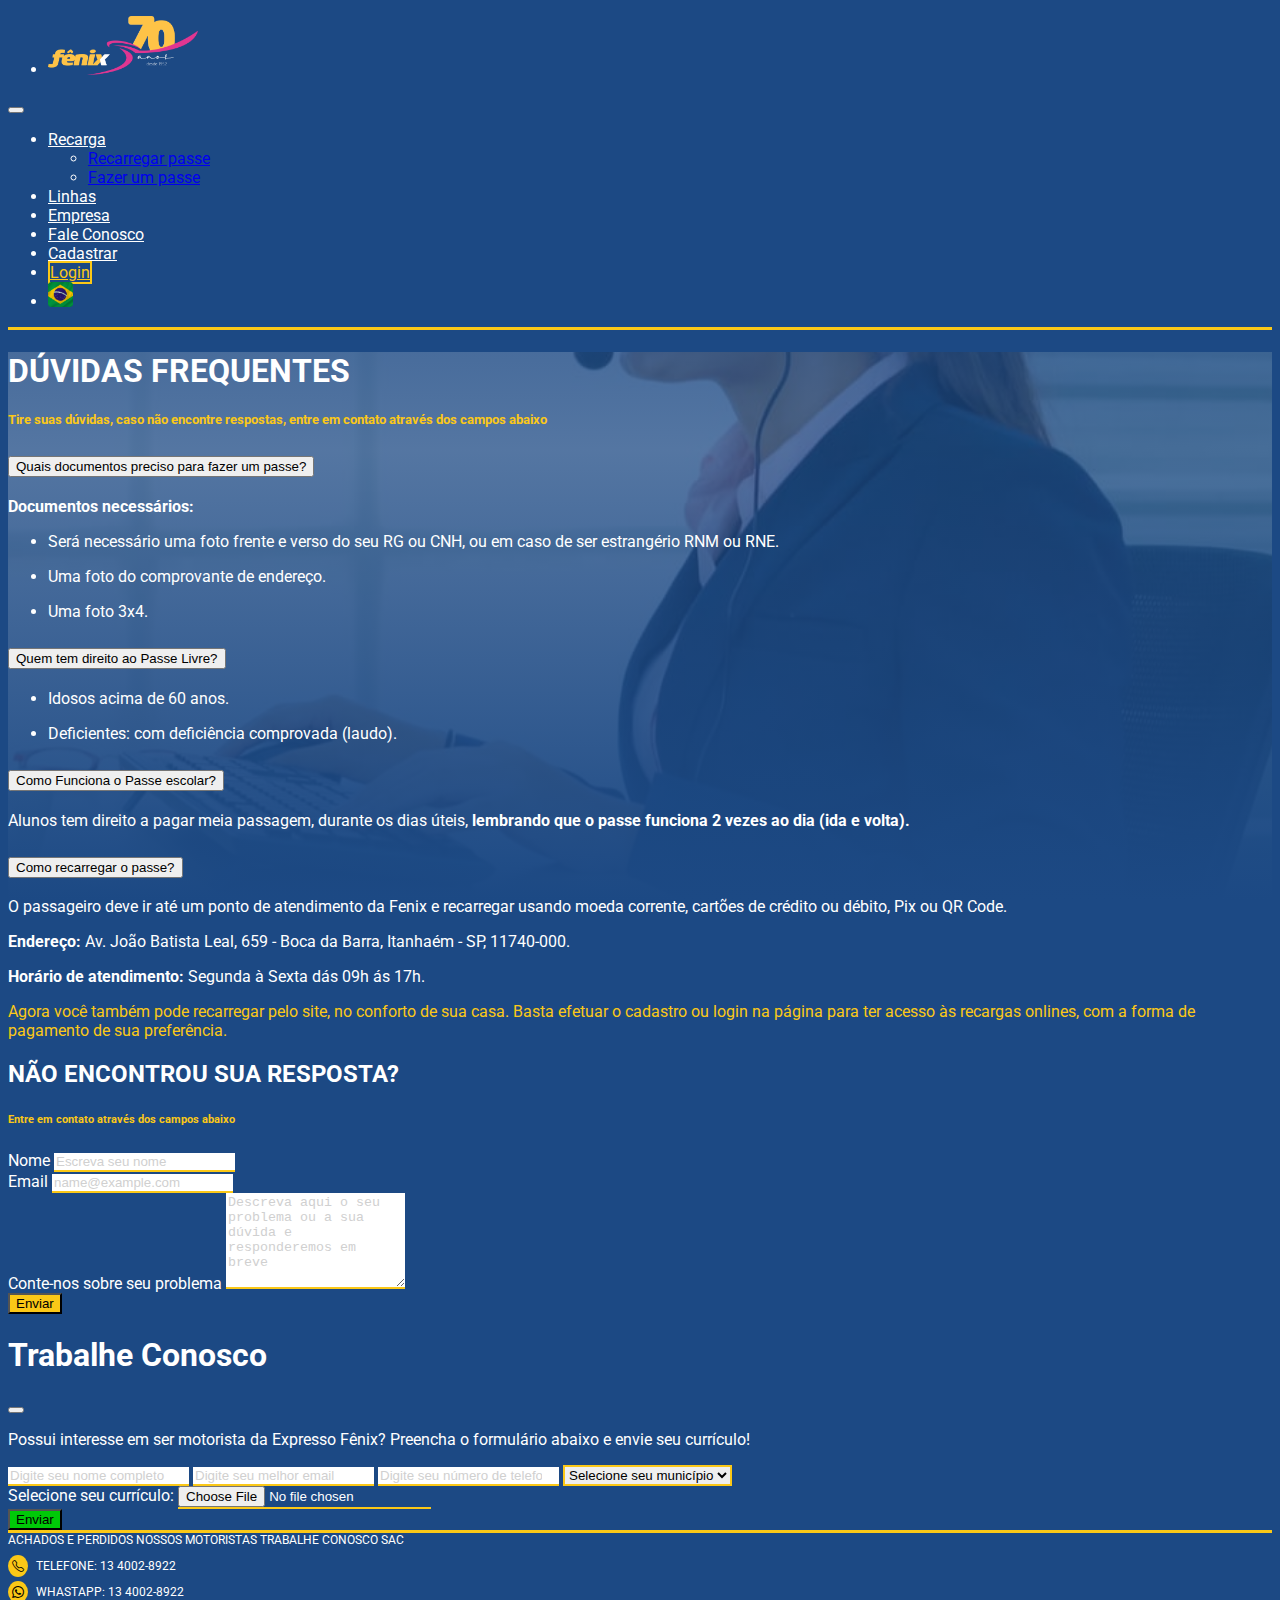
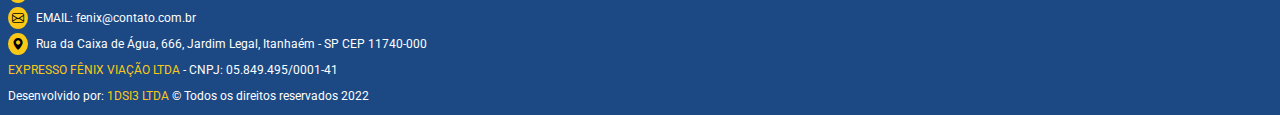
<file: duvidas.html>
<!DOCTYPE html>
<html lang="pt-BR">
  <head>
    <meta charset="UTF-8" />
    <meta http-equiv="X-UA-Compatible" content="IE=edge" />
    <meta name="viewport" content="width=device-width, initial-scale=1.0" />

    <!-- Arquivo CSS -->
    <link rel="stylesheet" href="style.css" />

    <!-- Bootstrap CDN -->
    <link
      href="https://cdn.jsdelivr.net/npm/bootstrap@5.2.2/dist/css/bootstrap.min.css"
      rel="stylesheet"
      integrity="sha384-Zenh87qX5JnK2Jl0vWa8Ck2rdkQ2Bzep5IDxbcnCeuOxjzrPF/et3URy9Bv1WTRi"
      crossorigin="anonymous"
    />

    <!-- Bootstrap Icons -->
    <link
      rel="stylesheet"
      href="https://cdn.jsdelivr.net/npm/bootstrap-icons@1.9.1/font/bootstrap-icons.css"
    />

    <!-- Bootstrap Script -->
    <script src="https://cdn.jsdelivr.net/npm/bootstrap@5.2.3/dist/js/bootstrap.bundle.min.js"></script>

    <!-- Favicons -->
    <link rel="shortcut icon" href="favicons/icon_fenix_32.png" />
    <link
      rel="apple-touch-icon-precomposed"
      href="favicons/icon_fenix_57.png"
    />
    <link
      rel="apple-touch-icon-precomposed"
      sizes="72x72"
      href="favicons/icon_fenix_72.png"
    />
    <link
      rel="apple-touch-icon-precomposed"
      sizes="114x114"
      href="favicons/icon_fenix_114.png"
    />
    <link
      rel="apple-touch-icon-precomposed"
      sizes="144x144"
      href="favicons/icon_fenix_144.png"
    />

    <title>Fênix | Itanhaém - SAC</title>
  </head>
  <body class="bg-azul">
    <header>
      <!-- Navbar Início -->
      <nav
        class="navbar navbar-expand-lg py-lg-0 mx-4 navbar-dark"
        style="z-index: 9999"
      >
        <div class="container">
          <ul class="navbar-nav col col-lg-7 align-items-start">
            <li class="nav-item">
              <a class="nav-link active" aria-current="page" href="index.html"
                ><img
                  src="issets/FenixLogo.png"
                  alt="Logo do expresso fênix"
                  style="width: 150px"
              /></a>
            </li>
          </ul>
          <button
            class="navbar-toggler"
            type="button"
            data-bs-toggle="collapse"
            data-bs-target="#navbarNavDropdown"
            aria-controls="navbarNavDropdown"
            aria-expanded="false"
            aria-label="Toggle navigation"
          >
            <span class="navbar-toggler-icon"></span>
          </button>
          <div
            class="collapse navbar-collapse col-lg-5 justify-content-end"
            id="navbarNavDropdown"
          >
            <ul
              class="navbar-nav fs-6 gap-2"
              style="font-family: 'Roboto', sans-serif !important"
            >
              <li class="nav-item dropdown">
                <a
                  class="nav-link dropdown-toggle"
                  href="#"
                  role="button"
                  data-bs-toggle="dropdown"
                  aria-expanded="false"
                  >Recarga
                </a>
                <ul class="dropdown-menu">
                  <li>
                    <a class="dropdown-item" href="recarga1.html"
                      >Recarregar passe</a
                    >
                  </li>
                  <li>
                    <a class="dropdown-item" href="cadastro.html"
                      >Fazer um passe</a
                    >
                  </li>
                </ul>
              </li>
              <li class="nav-item">
                <a
                  class="nav-link"
                  href="https://www2.itanhaem.sp.gov.br/horario-do-onibus/"
                  >Linhas</a
                >
              </li>
              <li class="nav-item">
                <a class="nav-link" href="index.html#empresa">Empresa</a>
              </li>
              <li class="nav-item border-end border-white pe-2">
                <a class="nav-link" href="duvidas.html"
                  >Fale<span style="color: rgba(0, 0, 0, 0)">.</span>Conosco</a
                >
              </li>
              <li class="nav-item">
                <a class="nav-link" href="cadastro.html">Cadastrar</a>
              </li>
              <li class="nav-item">
                <a class="nav-link btn-bl px-3 rounded" href="login.html"
                  >Login</a
                >
              </li>
              <li class="nav-item dropdown">
                <a
                  class="nav-link dropdown-toggle"
                  href="#"
                  role="button"
                  data-bs-toggle="dropdown"
                  aria-expanded="false"
                  ><img
                    src="issets/brasil.png"
                    alt="Bandeira do Brasil"
                    style="width: 25px"
                  />
                </a>
              </li>
            </ul>
          </div>
        </div>
      </nav>
      <!-- Navbar Fim -->
    </header>
    <main class="pb-5 duvidas bg-sac">
      <!--Dúvidas frequentes -->
      <div class="container-fluid">
        <div class="row">
          <div class="text-center fs-3 pt-5 text-white">
            <h1>DÚVIDAS FREQUENTES</h1>
            <h5 class="cor-l">
              Tire suas dúvidas, caso não encontre respostas, entre em contato
              através dos campos abaixo
            </h5>
          </div>
          <div class="col-12 col-lg-10 offset-lg-1 pt-5">
            <div class="accordion" id="accordionExample">
              <div class="accordion-item">
                <h2 class="accordion-header" id="headingOne">
                  <button
                    class="accordion-button"
                    type="button"
                    data-bs-toggle="collapse"
                    data-bs-target="#collapseOne"
                    aria-expanded="true"
                    aria-controls="collapseOne"
                  >
                    Quais documentos preciso para fazer um passe?
                  </button>
                </h2>
                <div
                  id="collapseOne"
                  class="accordion-collapse collapse show"
                  aria-labelledby="headingOne"
                  data-bs-parent="#accordionExample"
                >
                  <div class="accordion-body">
                    <p><strong>Documentos necessários:</strong></p>
                    <ul>
                      <li>
                        <p>
                          Será necessário uma foto frente e verso do seu RG ou
                          CNH, ou em caso de ser estrangério RNM ou RNE.
                        </p>
                      </li>
                      <li>
                        <p>Uma foto do comprovante de endereço.</p>
                      </li>
                      <li>
                        <p>Uma foto 3x4.</p>
                      </li>
                    </ul>
                  </div>
                </div>
              </div>
              <div class="accordion-item">
                <h2 class="accordion-header" id="headingTwo">
                  <button
                    class="accordion-button collapsed"
                    type="button"
                    data-bs-toggle="collapse"
                    data-bs-target="#collapseTwo"
                    aria-expanded="false"
                    aria-controls="collapseTwo"
                  >
                    Quem tem direito ao Passe Livre?
                  </button>
                </h2>
                <div
                  id="collapseTwo"
                  class="accordion-collapse collapse"
                  aria-labelledby="headingTwo"
                  data-bs-parent="#accordionExample"
                >
                  <div class="accordion-body">
                    <ul>
                      <li>
                        <p>Idosos acima de 60 anos.</p>
                      </li>
                      <li>
                        <p>Deficientes: com deficiência comprovada (laudo).</p>
                      </li>
                    </ul>
                  </div>
                </div>
              </div>
              <div class="accordion-item">
                <h2 class="accordion-header" id="headingThree">
                  <button
                    class="accordion-button collapsed"
                    type="button"
                    data-bs-toggle="collapse"
                    data-bs-target="#collapseThree"
                    aria-expanded="false"
                    aria-controls="collapseThree"
                  >
                    Como Funciona o Passe escolar?
                  </button>
                </h2>
                <div
                  id="collapseThree"
                  class="accordion-collapse collapse"
                  aria-labelledby="headingThree"
                  data-bs-parent="#accordionExample"
                >
                  <div class="accordion-body">
                    Alunos tem direito a pagar meia passagem, durante os dias
                    úteis,
                    <strong
                      >lembrando que o passe funciona 2 vezes ao dia (ida e
                      volta).</strong
                    >
                  </div>
                </div>
              </div>
              <div class="accordion-item">
                <h2 class="accordion-header" id="headingFour">
                  <button
                    class="accordion-button collapsed"
                    type="button"
                    data-bs-toggle="collapse"
                    data-bs-target="#collapseFour"
                    aria-expanded="false"
                    aria-controls="collapseFour"
                  >
                    Como recarregar o passe?
                  </button>
                </h2>
                <div
                  id="collapseFour"
                  class="accordion-collapse collapse"
                  aria-labelledby="headingFour"
                  data-bs-parent="#accordionExample"
                >
                  <div class="accordion-body">
                    <p>
                      O passageiro deve ir até um ponto de atendimento da Fenix
                      e recarregar usando moeda corrente, cartões de crédito ou
                      débito, Pix ou QR Code.
                    </p>
                    <p>
                      <strong>Endereço: </strong> Av. João Batista Leal, 659 -
                      Boca da Barra, Itanhaém - SP, 11740-000.
                    </p>
                    <p>
                      <strong>Horário de atendimento:</strong> Segunda à Sexta
                      dás 09h ás 17h.
                    </p>
                    <p class="cor-l">
                      Agora você também pode recarregar pelo site, no conforto
                      de sua casa. Basta efetuar o cadastro ou login na página
                      para ter acesso às recargas onlines, com a forma de
                      pagamento de sua preferência.
                    </p>
                  </div>
                </div>
              </div>
            </div>
          </div>
        </div>
      </div>
      <!--Fim das dúvidas frequentes-->
      <!--inicio do Chat-->
      <div class="container-fluid mt-4">
        <div class="row mt-5 pt-5 text-center text-white">
          <h2>NÃO ENCONTROU SUA RESPOSTA?</h2>
          <h6 class="cor-l">Entre em contato através dos campos abaixo</h6>
        </div>
        <div class="row">
          <div class="col-10 offset-1 col-lg-8 offset-lg-2 pt-1 text-white">
            <div class="mb-3">
              <label for="exampleFormControlInput1" class="form-label"
                >Nome</label
              >
              <input
                type="nome"
                class="form-control"
                id="exampleFormControlInput1"
                placeholder="Escreva seu nome"
              />
              <div class="mb-3 mt-3">
                <label for="exampleFormControlInput1" class="form-label"
                  >Email</label
                >
                <input
                  type="email"
                  class="form-control"
                  id="exampleFormControlInput1"
                  placeholder="name@example.com"
                />
              </div>
              <div class="mb-3 text-white">
                <label for="exampleFormControlTextarea1" class="form-label"
                  >Conte-nos sobre seu problema</label
                >
                <textarea
                  class="form-control"
                  id="exampleFormControlTextarea1"
                  rows="6"
                  placeholder="Descreva aqui o seu problema ou a sua dúvida e responderemos em breve"
                ></textarea>
              </div>
              <div class="mb-5 text-center">
                <button
                  type="button"
                  class="btn btn-lg mt-2 w-50"
                  style="background-color: var(--amarelo-primario)"
                >
                  Enviar
                </button>
              </div>
            </div>
          </div>
        </div>
      </div>
      <!-- Modal -->
      <div
        class="modal fade"
        id="exampleModal"
        tabindex="-1"
        aria-labelledby="exampleModalLabel"
        aria-hidden="true"
      >
        <div class="modal-dialog modal-dialog-centered">
          <div class="modal-content">
            <div class="modal-header">
              <h1 class="modal-title fs-4" id="exampleModalLabel">
                Trabalhe Conosco
              </h1>
              <button
                type="button"
                class="btn-close"
                data-bs-dismiss="modal"
                aria-label="Close"
              ></button>
            </div>
            <div class="modal-body">
              <p class="fw-bold">
                Possui interesse em ser motorista da
                <span class="border-bottom border-dark">Expresso Fênix?</span>
                Preencha o formulário abaixo e envie seu currículo!
              </p>
              <div class="form d-flex flex-column gap-5 mt-4">
                <input
                  type="text"
                  class="form-control"
                  placeholder="Digite seu nome completo"
                />
                <input
                  type="email"
                  class="form-control"
                  placeholder="Digite seu melhor email"
                />
                <input
                  type="number"
                  class="form-control"
                  placeholder="Digite seu número de telefone"
                />
                <select class="form-select" aria-label="Default select example">
                  <option selected>Selecione seu município</option>
                  <option>Itanhaém</option>
                  <option>Campinas</option>
                  <option>Amparo</option>
                  <option>São Paulo</option>
                  <option>Serra Negra</option>
                  <option>Itatiba</option>
                  <option>Pedreira</option>
                </select>
                <div class="border-top border-gray border-3 py-4">
                  <label for="curriculo" class="mb-3"
                    >Selecione seu currículo:</label
                  >
                  <input type="file" class="form-control" name="curriculo" />
                </div>
              </div>
            </div>
            <div class="modal-footer">
              <button
                type="button"
                class="btn text-white"
                style="background-color: var(--verde-claro)"
              >
                Enviar
              </button>
            </div>
          </div>
        </div>
      </div>
    </main>
    <!-- Footer Início -->
    <footer class="text-white py-3" style="font-size: 12px">
      <div class="container mt-4">
        <div class="row">
          <div
            class="col-12 col-lg-4 d-flex flex-column gap-2 text-center mb-5 mb-lg-0"
          >
            <a href="#">achados e perdidos</a>
            <a href="#">nossos motoristas</a>
            <a href="#" data-bs-toggle="modal" data-bs-target="#exampleModal"
              >trabalhe conosco</a
            >
            <a href="duvidas.html">sac</a>
          </div>
          <div
            class="col-12 col-lg-4 d-flex flex-column gap-2 text-center mb-5 mb-lg-0"
          >
            <p class="m-0">
              <i class="bi bi-telephone"></i> TELEFONE: 13 4002-8922
            </p>
            <p class="m-0">
              <i class="bi bi-whatsapp"></i> WHASTAPP: 13 4002-8922
            </p>
            <p class="m-0">
              <i class="bi bi-envelope"></i> EMAIL: fenix@contato.com.br
            </p>
          </div>
          <div
            class="col-12 col-lg-4 d-flex flex-column text-center mb-5 mb-lg-0"
          >
            <p>
              <i class="bi bi-geo-alt-fill"></i> Rua da Caixa de Água, 666,
              Jardim Legal, Itanhaém - SP CEP 11740-000
            </p>
          </div>
        </div>
        <div class="row mt-5 text-center">
          <div class="col">
            <p class="m-0">
              <span style="color: var(--amarelo-primario)"
                >EXPRESSO FÊNIX VIAÇÃO LTDA</span
              >
              - CNPJ: 05.849.495/0001-41
            </p>
            <p>
              Desenvolvido por:
              <span style="color: var(--amarelo-primario)">1DSI3 LTDA</span>
              &copy; Todos os direitos reservados 2022
            </p>
          </div>
        </div>
      </div>
    </footer>
    <!-- Footer Fim -->
    <!-- Arquivo JS -->
    <script src="app.js"></script>

    <!-- Acessibilidade -->
    <div vw class="enabled">
      <div vw-access-button class="active"></div>
      <div vw-plugin-wrapper>
        <div class="vw-plugin-top-wrapper"></div>
      </div>
    </div>
    <script src="https://vlibras.gov.br/app/vlibras-plugin.js"></script>
    <script>
      new window.VLibras.Widget("https://vlibras.gov.br/app");
    </script>
  </body>
</html>
</file>
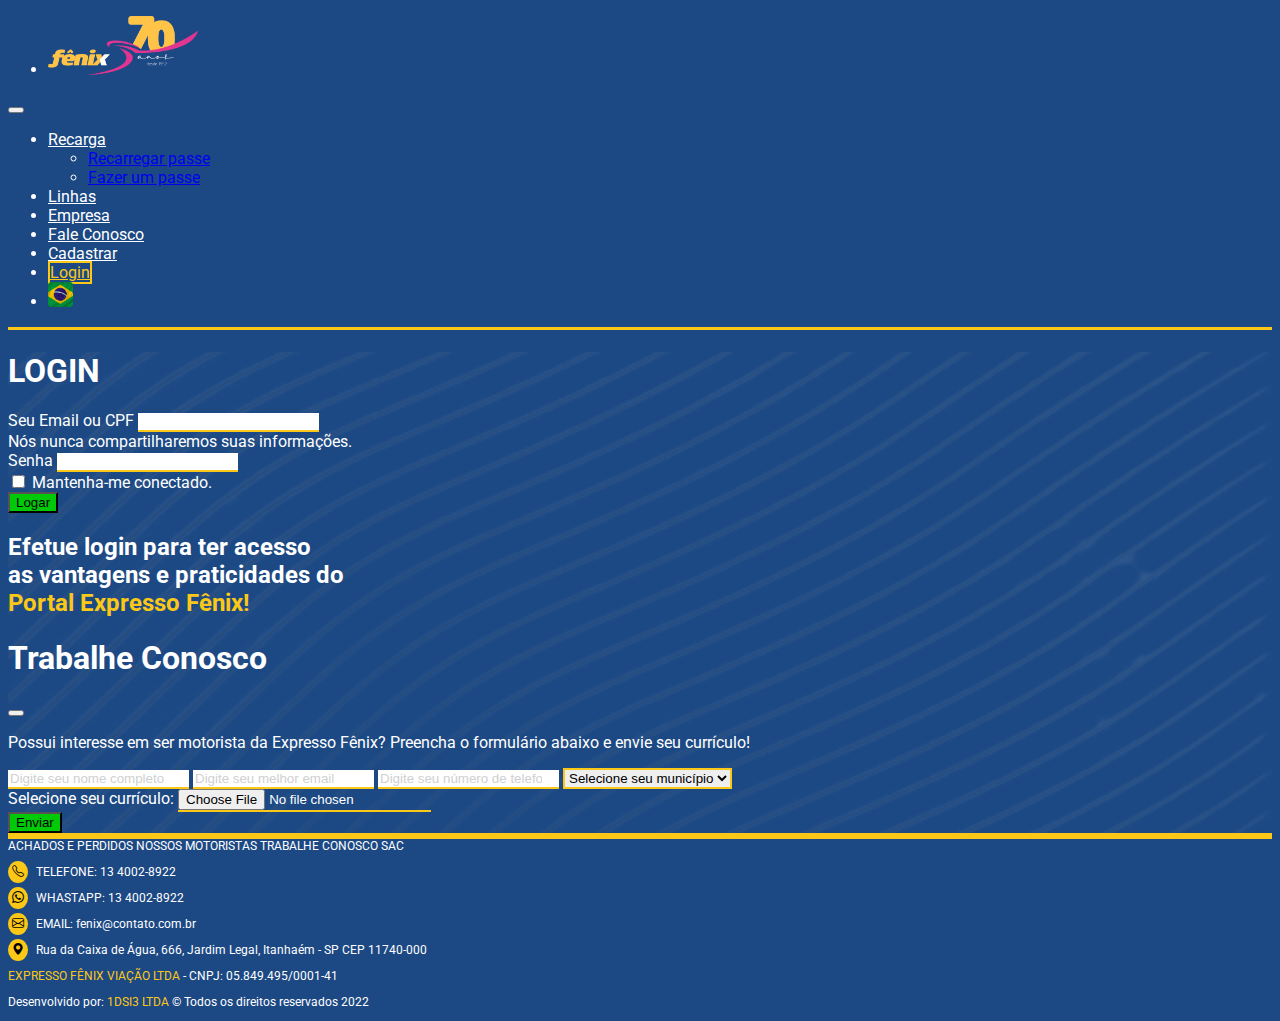
<file: login.html>
<!DOCTYPE html>
<html lang="pt-BR">
  <head>
    <meta charset="UTF-8" />
    <meta http-equiv="X-UA-Compatible" content="IE=edge" />
    <meta name="viewport" content="width=device-width, initial-scale=1.0" />

    <!-- Arquivo CSS -->
    <link rel="stylesheet" href="style.css" />

    <!-- Bootstrap CDN -->
    <link
      href="https://cdn.jsdelivr.net/npm/bootstrap@5.2.2/dist/css/bootstrap.min.css"
      rel="stylesheet"
      integrity="sha384-Zenh87qX5JnK2Jl0vWa8Ck2rdkQ2Bzep5IDxbcnCeuOxjzrPF/et3URy9Bv1WTRi"
      crossorigin="anonymous"
    />
    <!-- Bootstrap Icons -->
    <link
      rel="stylesheet"
      href="https://cdn.jsdelivr.net/npm/bootstrap-icons@1.9.1/font/bootstrap-icons.css"
    />
    <!-- Bootstrap Script -->
    <script src="https://cdn.jsdelivr.net/npm/bootstrap@5.2.3/dist/js/bootstrap.bundle.min.js"></script>

    <!-- Favicons -->
    <link rel="shortcut icon" href="favicons/icon_fenix_32.png" />
    <link
      rel="apple-touch-icon-precomposed"
      href="favicons/icon_fenix_57.png"
    />
    <link
      rel="apple-touch-icon-precomposed"
      sizes="72x72"
      href="favicons/icon_fenix_72.png"
    />
    <link
      rel="apple-touch-icon-precomposed"
      sizes="114x114"
      href="favicons/icon_fenix_114.png"
    />
    <link
      rel="apple-touch-icon-precomposed"
      sizes="144x144"
      href="favicons/icon_fenix_144.png"
    />

    <title>Fênix | Itanhaém - Login</title>
  </head>
  <body class="bg-azul">
    <header>
      <!-- Navbar Início -->
      <nav
        class="navbar navbar-expand-lg py-lg-0 mx-4 navbar-dark"
        style="z-index: 9999"
      >
        <div class="container">
          <ul class="navbar-nav col col-lg-7 align-items-start">
            <li class="nav-item">
              <a class="nav-link active" aria-current="page" href="index.html"
                ><img
                  src="issets/FenixLogo.png"
                  alt="Logo do expresso fênix"
                  style="width: 150px"
              /></a>
            </li>
          </ul>
          <button
            class="navbar-toggler"
            type="button"
            data-bs-toggle="collapse"
            data-bs-target="#navbarNavDropdown"
            aria-controls="navbarNavDropdown"
            aria-expanded="false"
            aria-label="Toggle navigation"
          >
            <span class="navbar-toggler-icon"></span>
          </button>
          <div
            class="collapse navbar-collapse col-lg-5 justify-content-end"
            id="navbarNavDropdown"
          >
            <ul
              class="navbar-nav fs-6 gap-2"
              style="font-family: 'Roboto', sans-serif !important"
            >
              <li class="nav-item dropdown">
                <a
                  class="nav-link dropdown-toggle"
                  href="#"
                  role="button"
                  data-bs-toggle="dropdown"
                  aria-expanded="false"
                  >Recarga
                </a>
                <ul class="dropdown-menu">
                  <li>
                    <a class="dropdown-item" href="recarga1.html"
                      >Recarregar passe</a
                    >
                  </li>
                  <li>
                    <a class="dropdown-item" href="cadastro.html"
                      >Fazer um passe</a
                    >
                  </li>
                </ul>
              </li>
              <li class="nav-item">
                <a
                  class="nav-link"
                  href="https://www2.itanhaem.sp.gov.br/horario-do-onibus/"
                  >Linhas</a
                >
              </li>
              <li class="nav-item">
                <a class="nav-link" href="index.html#empresa">Empresa</a>
              </li>
              <li class="nav-item border-end border-white pe-2">
                <a class="nav-link" href="duvidas.html"
                  >Fale<span style="color: rgba(0, 0, 0, 0)">.</span>Conosco</a
                >
              </li>
              <li class="nav-item">
                <a class="nav-link" href="cadastro.html">Cadastrar</a>
              </li>
              <li class="nav-item">
                <a class="nav-link btn-bl px-3 rounded" href="login.html"
                  >Login</a
                >
              </li>
              <li class="nav-item dropdown">
                <a
                  class="nav-link dropdown-toggle"
                  href="#"
                  role="button"
                  data-bs-toggle="dropdown"
                  aria-expanded="false"
                  ><img
                    src="issets/brasil.png"
                    alt="Bandeira do Brasil"
                    style="width: 25px"
                  />
                </a>
              </li>
            </ul>
          </div>
        </div>
      </nav>
      <!-- Navbar Fim -->
    </header>
    <main class="pb-5 textura" style="background-color: var(--azul-primario)">
      <div class="container mb-5">
        <h1 class="text-center text-white py-5">LOGIN</h1>
        <div class="row">
          <div class="login shadow rounded bg-white p-4 col-12 col-lg-6">
            <form>
              <div class="mb-5">
                <label for="exampleInputEmail1" class="form-label"
                  >Seu Email ou CPF</label
                >
                <input
                  type="email"
                  class="form-control"
                  id="exampleInputEmail1"
                  aria-describedby="emailHelp"
                />
                <div id="emailHelp" class="form-text">
                  Nós nunca compartilharemos suas informações.
                </div>
              </div>
              <div class="mb-5">
                <label for="exampleInputPassword1" class="form-label"
                  >Senha</label
                >
                <input
                  type="password"
                  class="form-control"
                  id="exampleInputPassword1"
                />
              </div>
              <div class="mb-5 form-check">
                <input
                  type="checkbox"
                  class="form-check-input"
                  id="exampleCheck2"
                />
                <label class="form-check-label" for="exampleCheck1"
                  >Mantenha-me conectado.</label
                >
              </div>
              <div class="mt-4 text-center">
                <button
                  type="submit"
                  class="btn w-50"
                  style="background-color: var(--verde-claro)"
                >
                  Logar
                </button>
              </div>
            </form>
          </div>
          <div class="col-12 col-lg-6 mt-5 mt-lg-0">
            <div
              class="h-100 d-flex flex-column justify-content-center align-items-center text-white"
            >
              <h2 class="bg-dark p-3">
                Efetue login para ter acesso <br />
                as vantagens e praticidades do<br />
                <span class="cor-l">Portal Expresso Fênix!</span>
              </h2>
            </div>
          </div>
        </div>
      </div>
      <!-- Modal -->
      <div
        class="modal fade"
        id="exampleModal"
        tabindex="-1"
        aria-labelledby="exampleModalLabel"
        aria-hidden="true"
      >
        <div class="modal-dialog modal-dialog-centered">
          <div class="modal-content">
            <div class="modal-header">
              <h1 class="modal-title fs-4" id="exampleModalLabel">
                Trabalhe Conosco
              </h1>
              <button
                type="button"
                class="btn-close"
                data-bs-dismiss="modal"
                aria-label="Close"
              ></button>
            </div>
            <div class="modal-body">
              <p class="fw-bold">
                Possui interesse em ser motorista da
                <span class="border-bottom border-dark">Expresso Fênix?</span>
                Preencha o formulário abaixo e envie seu currículo!
              </p>
              <div class="form d-flex flex-column gap-5 mt-4">
                <input
                  type="text"
                  class="form-control"
                  placeholder="Digite seu nome completo"
                />
                <input
                  type="email"
                  class="form-control"
                  placeholder="Digite seu melhor email"
                />
                <input
                  type="number"
                  class="form-control"
                  placeholder="Digite seu número de telefone"
                />
                <select class="form-select" aria-label="Default select example">
                  <option selected>Selecione seu município</option>
                  <option>Itanhaém</option>
                  <option>Campinas</option>
                  <option>Amparo</option>
                  <option>São Paulo</option>
                  <option>Serra Negra</option>
                  <option>Itatiba</option>
                  <option>Pedreira</option>
                </select>
                <div class="border-top border-gray border-3 py-4">
                  <label for="curriculo" class="mb-3"
                    >Selecione seu currículo:</label
                  >
                  <input type="file" class="form-control" name="curriculo" />
                </div>
              </div>
            </div>
            <div class="modal-footer">
              <button
                type="button"
                class="btn text-white"
                style="background-color: var(--verde-claro)"
              >
                Enviar
              </button>
            </div>
          </div>
        </div>
      </div>
    </main>
    <!-- Footer Início -->
    <footer class="text-white py-3" style="font-size: 12px">
      <div class="container mt-4">
        <div class="row">
          <div
            class="col-12 col-lg-4 d-flex flex-column gap-2 text-center mb-5 mb-lg-0"
          >
            <a href="#">achados e perdidos</a>
            <a href="#">nossos motoristas</a>
            <a href="#" data-bs-toggle="modal" data-bs-target="#exampleModal"
              >trabalhe conosco</a
            >
            <a href="duvidas.html">sac</a>
          </div>
          <div
            class="col-12 col-lg-4 d-flex flex-column gap-2 text-center mb-5 mb-lg-0"
          >
            <p class="m-0">
              <i class="bi bi-telephone"></i> TELEFONE: 13 4002-8922
            </p>
            <p class="m-0">
              <i class="bi bi-whatsapp"></i> WHASTAPP: 13 4002-8922
            </p>
            <p class="m-0">
              <i class="bi bi-envelope"></i> EMAIL: fenix@contato.com.br
            </p>
          </div>
          <div
            class="col-12 col-lg-4 d-flex flex-column text-center mb-5 mb-lg-0"
          >
            <p>
              <i class="bi bi-geo-alt-fill"></i> Rua da Caixa de Água, 666,
              Jardim Legal, Itanhaém - SP CEP 11740-000
            </p>
          </div>
        </div>
        <div class="row mt-5 text-center">
          <div class="col">
            <p class="m-0">
              <span style="color: var(--amarelo-primario)"
                >EXPRESSO FÊNIX VIAÇÃO LTDA</span
              >
              - CNPJ: 05.849.495/0001-41
            </p>
            <p>
              Desenvolvido por:
              <span style="color: var(--amarelo-primario)">1DSI3 LTDA</span>
              &copy; Todos os direitos reservados 2022
            </p>
          </div>
        </div>
      </div>
    </footer>
    <!-- Footer Fim -->
    <!-- Arquivo JS -->
    <script src="app.js"></script>

    <!-- Acessibilidade -->
    <div vw class="enabled">
      <div vw-access-button class="active"></div>
      <div vw-plugin-wrapper>
        <div class="vw-plugin-top-wrapper"></div>
      </div>
    </div>
    <script src="https://vlibras.gov.br/app/vlibras-plugin.js"></script>
    <script>
      new window.VLibras.Widget("https://vlibras.gov.br/app");
    </script>
  </body>
</html>
</file>
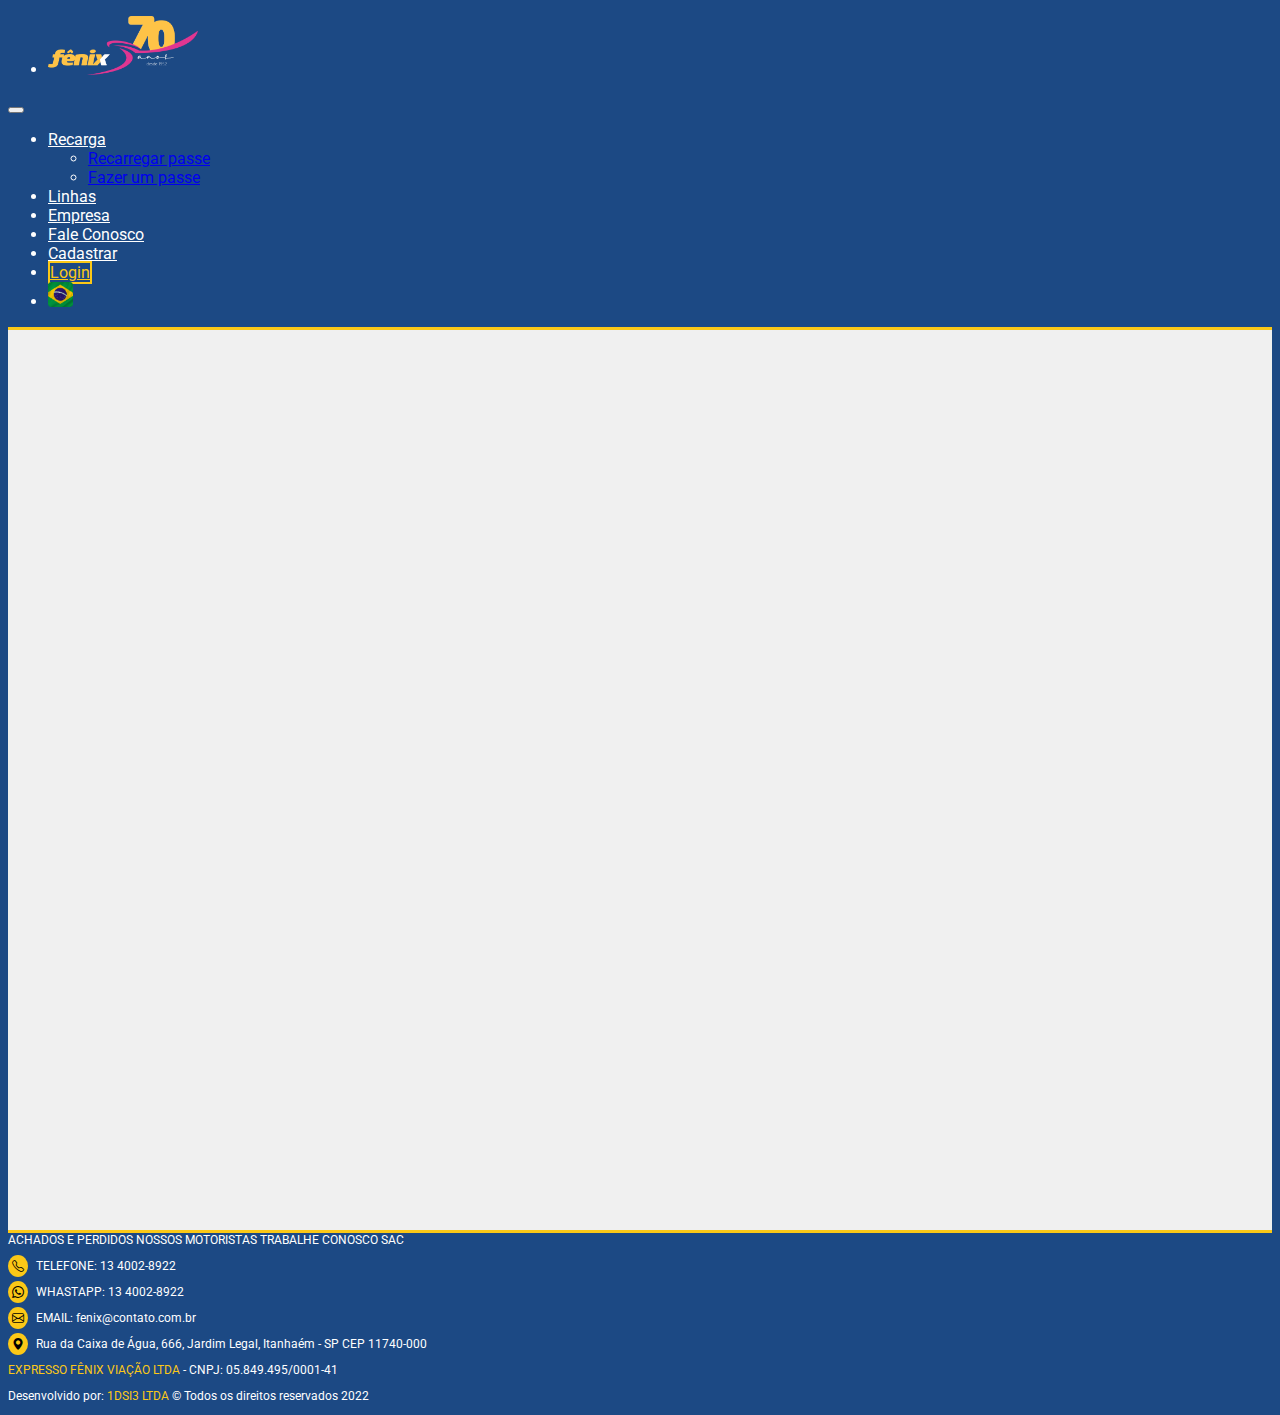
<file: modelo.htm>
<!DOCTYPE html>
<html lang="pt-BR">
  <head>
    <meta charset="UTF-8" />
    <meta http-equiv="X-UA-Compatible" content="IE=edge" />
    <meta name="viewport" content="width=device-width, initial-scale=1.0" />

    <!-- Arquivo CSS -->
    <link rel="stylesheet" href="style.css" />

    <!-- Bootstrap CDN -->
    <link
      href="https://cdn.jsdelivr.net/npm/bootstrap@5.2.2/dist/css/bootstrap.min.css"
      rel="stylesheet"
      integrity="sha384-Zenh87qX5JnK2Jl0vWa8Ck2rdkQ2Bzep5IDxbcnCeuOxjzrPF/et3URy9Bv1WTRi"
      crossorigin="anonymous"
    />
    <!-- Bootstrap Icons -->
    <link
      rel="stylesheet"
      href="https://cdn.jsdelivr.net/npm/bootstrap-icons@1.9.1/font/bootstrap-icons.css"
    />
    <!-- Bootstrap Script -->
    <script src="https://cdn.jsdelivr.net/npm/bootstrap@5.2.3/dist/js/bootstrap.bundle.min.js"></script>
    
    <!-- Favicons -->
    <link rel="shortcut icon" href="favicons/icon_fenix_32.png">
    <link rel="apple-touch-icon-precomposed" href="favicons/icon_fenix_57.png">
    <link rel="apple-touch-icon-precomposed" sizes="72x72" href="favicons/icon_fenix_72.png">
    <link rel="apple-touch-icon-precomposed" sizes="114x114" href="favicons/icon_fenix_114.png">
    <link rel="apple-touch-icon-precomposed" sizes="144x144" href="favicons/icon_fenix_144.png">

    <title>Fênix | Itanhaém</title>
  </head>
  <body class="bg-azul">
    <header>
      <!-- Navbar Início -->
      <nav
        class="navbar navbar-expand-lg py-lg-0 mx-4 navbar-dark"
        style="z-index: 9999"
      >
        <div class="container">
          <ul class="navbar-nav col col-lg-7 align-items-start">
            <li class="nav-item">
              <a class="nav-link active" aria-current="page" href="index.html"
                ><img
                  src="issets/FenixLogo.png"
                  alt="Logo do expresso fênix"
                  style="width: 150px"
              /></a>
            </li>
          </ul>
          <button
            class="navbar-toggler"
            type="button"
            data-bs-toggle="collapse"
            data-bs-target="#navbarNavDropdown"
            aria-controls="navbarNavDropdown"
            aria-expanded="false"
            aria-label="Toggle navigation"
          >
            <span class="navbar-toggler-icon"></span>
          </button>
          <div
            class="collapse navbar-collapse col-lg-5 justify-content-end"
            id="navbarNavDropdown"
          >
            <ul
              class="navbar-nav fs-6 gap-2"
              style="font-family: 'Roboto', sans-serif !important"
            >
              <li class="nav-item dropdown">
                <a
                  class="nav-link dropdown-toggle"
                  href="#"
                  role="button"
                  data-bs-toggle="dropdown"
                  aria-expanded="false"
                  >Recarga
                </a>
                <ul class="dropdown-menu">
                  <li>
                    <a class="dropdown-item" href="recarga1.html">Recarregar passe</a>
                  </li>
                  <li><a class="dropdown-item" href="cadastro.html">Fazer um passe</a></li>
                </ul>
              </li>
              <li class="nav-item">
                <a class="nav-link" href="https://www2.itanhaem.sp.gov.br/horario-do-onibus/">Linhas</a>
              </li>
              <li class="nav-item">
                <a class="nav-link" href="#empresa">Empresa</a>
              </li>
              <li class="nav-item border-end border-white pe-2">
                <a class="nav-link" href="#"
                  >Fale<span style="color: rgba(0, 0, 0, 0)">.</span>Conosco</a
                >
              </li>
              <li class="nav-item">
                <a class="nav-link" href="cadastro.html">Cadastrar</a>
              </li>
              <li class="nav-item">
                <a class="nav-link btn-bl px-3 rounded" href="#">Login</a>
              </li>
              <li class="nav-item dropdown">
                <a
                  class="nav-link dropdown-toggle"
                  href="#"
                  role="button"
                  data-bs-toggle="dropdown"
                  aria-expanded="false"
                  ><img
                    src="issets/brasil.png"
                    alt="Bandeira do Brasil"
                    style="width: 25px"
                  />
                </a>
              </li>
            </ul>
          </div>
        </div>
      </nav>
      <!-- Navbar Fim -->
    </header>
    <main class="pb-5" style="background-color: #f0f0f0; min-height: 100vh">
			<!-- ========== Escreva a partir daqui, entre a tag "main" ========== -->
    </main>
    <!-- Footer Início -->
    <footer class="text-white py-3" style="font-size: 12px">
      <div class="container mt-4">
        <div class="row">
          <div
            class="col-12 col-lg-4 d-flex flex-column gap-2 text-center mb-5 mb-lg-0"
          >
            <a href="#">achados e perdidos</a>
            <a href="#">nossos motoristas</a>
            <a href="#">trabalhe conosco</a>
            <a href="#">sac</a>
          </div>
          <div
            class="col-12 col-lg-4 d-flex flex-column gap-2 text-center mb-5 mb-lg-0"
          >
            <p class="m-0">
              <i class="bi bi-telephone"></i> TELEFONE: 13 4002-8922
            </p>
            <p class="m-0">
              <i class="bi bi-whatsapp"></i> WHASTAPP: 13 4002-8922
            </p>
            <p class="m-0">
              <i class="bi bi-envelope"></i> EMAIL: fenix@contato.com.br
            </p>
          </div>
          <div
            class="col-12 col-lg-4 d-flex flex-column text-center mb-5 mb-lg-0"
          >
            <p>
              <i class="bi bi-geo-alt-fill"></i> Rua da Caixa de Água, 666,
              Jardim Legal, Itanhaém - SP CEP 11740-000
            </p>
          </div>
        </div>
        <div class="row mt-5 text-center">
          <div class="col">
            <p class="m-0">
              <span style="color: var(--amarelo-primario)"
                >EXPRESSO FÊNIX VIAÇÃO LTDA</span
              >
              - CNPJ: 05.849.495/0001-41
            </p>
            <p>
              Desenvolvido por:
              <span style="color: var(--amarelo-primario)">1DSI3 LTDA</span>
              &copy; Todos os direitos reservados 2022
            </p>
          </div>
        </div>
      </div>
    </footer>
    <!-- Footer Fim -->
    <!-- Arquivo JS -->
    <script src="app.js"></script>
  </body>
</html>
</file>
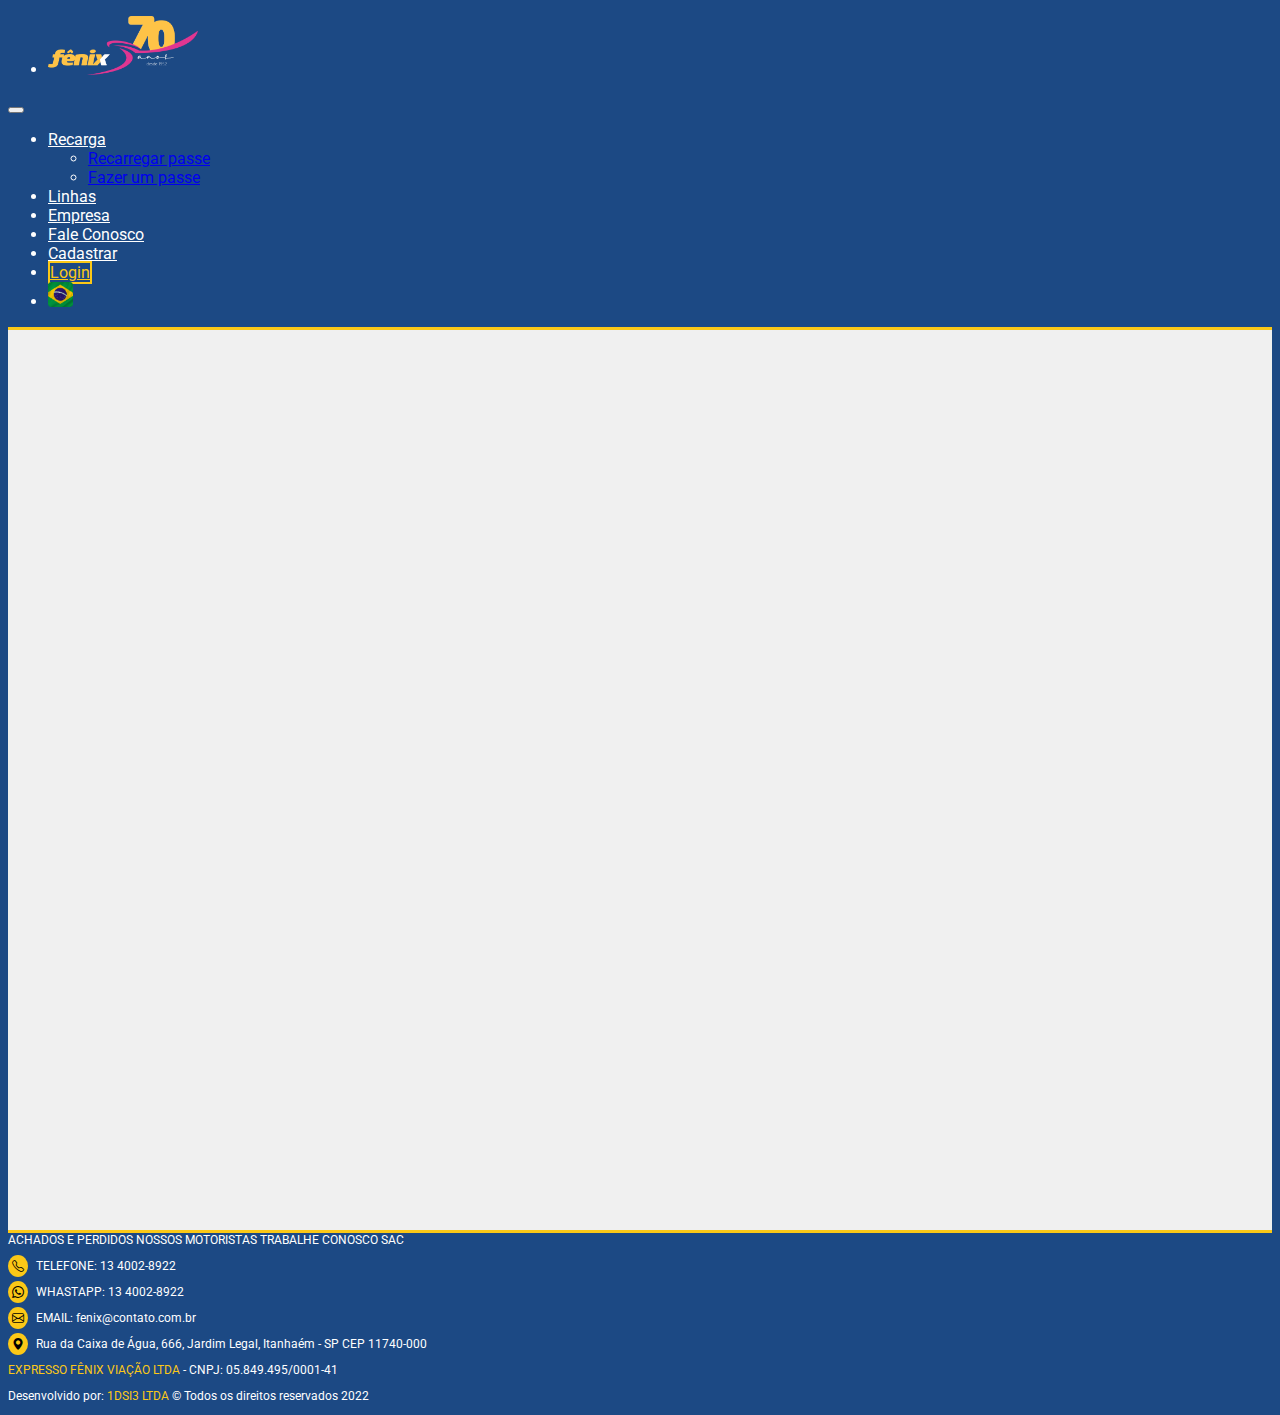
<file: modelo.html>
<!DOCTYPE html>
<html lang="pt-BR">
  <head>
    <meta charset="UTF-8" />
    <meta http-equiv="X-UA-Compatible" content="IE=edge" />
    <meta name="viewport" content="width=device-width, initial-scale=1.0" />

    <!-- Arquivo CSS -->
    <link rel="stylesheet" href="style.css" />

    <!-- Bootstrap CDN -->
    <link
      href="https://cdn.jsdelivr.net/npm/bootstrap@5.2.2/dist/css/bootstrap.min.css"
      rel="stylesheet"
      integrity="sha384-Zenh87qX5JnK2Jl0vWa8Ck2rdkQ2Bzep5IDxbcnCeuOxjzrPF/et3URy9Bv1WTRi"
      crossorigin="anonymous"
    />
    <!-- Bootstrap Icons -->
    <link
      rel="stylesheet"
      href="https://cdn.jsdelivr.net/npm/bootstrap-icons@1.9.1/font/bootstrap-icons.css"
    />
    <!-- Bootstrap Script -->
    <script src="https://cdn.jsdelivr.net/npm/bootstrap@5.2.3/dist/js/bootstrap.bundle.min.js"></script>

    <!-- Favicons -->
    <link rel="shortcut icon" href="favicons/icon_fenix_32.png" />
    <link
      rel="apple-touch-icon-precomposed"
      href="favicons/icon_fenix_57.png"
    />
    <link
      rel="apple-touch-icon-precomposed"
      sizes="72x72"
      href="favicons/icon_fenix_72.png"
    />
    <link
      rel="apple-touch-icon-precomposed"
      sizes="114x114"
      href="favicons/icon_fenix_114.png"
    />
    <link
      rel="apple-touch-icon-precomposed"
      sizes="144x144"
      href="favicons/icon_fenix_144.png"
    />

    <title>Fênix | Itanhaém</title>
  </head>
  <body class="bg-azul">
    <header>
      <!-- Navbar Início -->
      <nav
        class="navbar navbar-expand-lg py-lg-0 mx-4 navbar-dark"
        style="z-index: 9999"
      >
        <div class="container">
          <ul class="navbar-nav col col-lg-7 align-items-start">
            <li class="nav-item">
              <a class="nav-link active" aria-current="page" href="index.html"
                ><img
                  src="issets/FenixLogo.png"
                  alt="Logo do expresso fênix"
                  style="width: 150px"
              /></a>
            </li>
          </ul>
          <button
            class="navbar-toggler"
            type="button"
            data-bs-toggle="collapse"
            data-bs-target="#navbarNavDropdown"
            aria-controls="navbarNavDropdown"
            aria-expanded="false"
            aria-label="Toggle navigation"
          >
            <span class="navbar-toggler-icon"></span>
          </button>
          <div
            class="collapse navbar-collapse col-lg-5 justify-content-end"
            id="navbarNavDropdown"
          >
            <ul
              class="navbar-nav fs-6 gap-2"
              style="font-family: 'Roboto', sans-serif !important"
            >
              <li class="nav-item dropdown">
                <a
                  class="nav-link dropdown-toggle"
                  href="#"
                  role="button"
                  data-bs-toggle="dropdown"
                  aria-expanded="false"
                  >Recarga
                </a>
                <ul class="dropdown-menu">
                  <li>
                    <a class="dropdown-item" href="recarga1.html"
                      >Recarregar passe</a
                    >
                  </li>
                  <li>
                    <a class="dropdown-item" href="cadastro.html"
                      >Fazer um passe</a
                    >
                  </li>
                </ul>
              </li>
              <li class="nav-item">
                <a
                  class="nav-link"
                  href="https://www2.itanhaem.sp.gov.br/horario-do-onibus/"
                  >Linhas</a
                >
              </li>
              <li class="nav-item">
                <a class="nav-link" href="index.html#empresa">Empresa</a>
              </li>
              <li class="nav-item border-end border-white pe-2">
                <a class="nav-link" href="duvidas.html"
                  >Fale<span style="color: rgba(0, 0, 0, 0)">.</span>Conosco</a
                >
              </li>
              <li class="nav-item">
                <a class="nav-link" href="cadastro.html">Cadastrar</a>
              </li>
              <li class="nav-item">
                <a class="nav-link btn-bl px-3 rounded" href="#">Login</a>
              </li>
              <li class="nav-item dropdown">
                <a
                  class="nav-link dropdown-toggle"
                  href="#"
                  role="button"
                  data-bs-toggle="dropdown"
                  aria-expanded="false"
                  ><img
                    src="issets/brasil.png"
                    alt="Bandeira do Brasil"
                    style="width: 25px"
                  />
                </a>
              </li>
            </ul>
          </div>
        </div>
      </nav>
      <!-- Navbar Fim -->
    </header>
    <main class="pb-5" style="background-color: #f0f0f0; min-height: 100vh">
      <!-- ========== Escreva a partir daqui, entre a tag "main" ========== -->
    </main>
    <!-- Footer Início -->
    <footer class="text-white py-3" style="font-size: 12px">
      <div class="container mt-4">
        <div class="row">
          <div
            class="col-12 col-lg-4 d-flex flex-column gap-2 text-center mb-5 mb-lg-0"
          >
            <a href="#">achados e perdidos</a>
            <a href="#">nossos motoristas</a>
            <a href="#">trabalhe conosco</a>
            <a href="#">sac</a>
          </div>
          <div
            class="col-12 col-lg-4 d-flex flex-column gap-2 text-center mb-5 mb-lg-0"
          >
            <p class="m-0">
              <i class="bi bi-telephone"></i> TELEFONE: 13 4002-8922
            </p>
            <p class="m-0">
              <i class="bi bi-whatsapp"></i> WHASTAPP: 13 4002-8922
            </p>
            <p class="m-0">
              <i class="bi bi-envelope"></i> EMAIL: fenix@contato.com.br
            </p>
          </div>
          <div
            class="col-12 col-lg-4 d-flex flex-column text-center mb-5 mb-lg-0"
          >
            <p>
              <i class="bi bi-geo-alt-fill"></i> Rua da Caixa de Água, 666,
              Jardim Legal, Itanhaém - SP CEP 11740-000
            </p>
          </div>
        </div>
        <div class="row mt-5 text-center">
          <div class="col">
            <p class="m-0">
              <span style="color: var(--amarelo-primario)"
                >EXPRESSO FÊNIX VIAÇÃO LTDA</span
              >
              - CNPJ: 05.849.495/0001-41
            </p>
            <p>
              Desenvolvido por:
              <span style="color: var(--amarelo-primario)">1DSI3 LTDA</span>
              &copy; Todos os direitos reservados 2022
            </p>
          </div>
        </div>
      </div>
    </footer>
    <!-- Footer Fim -->
    <!-- Arquivo JS -->
    <script src="app.js"></script>

    <!-- Acessibilidade -->
    <div vw class="enabled">
      <div vw-access-button class="active"></div>
      <div vw-plugin-wrapper>
        <div class="vw-plugin-top-wrapper"></div>
      </div>
    </div>
    <script src="https://vlibras.gov.br/app/vlibras-plugin.js"></script>
    <script>
      new window.VLibras.Widget("https://vlibras.gov.br/app");
    </script>
  </body>
</html>
</file>
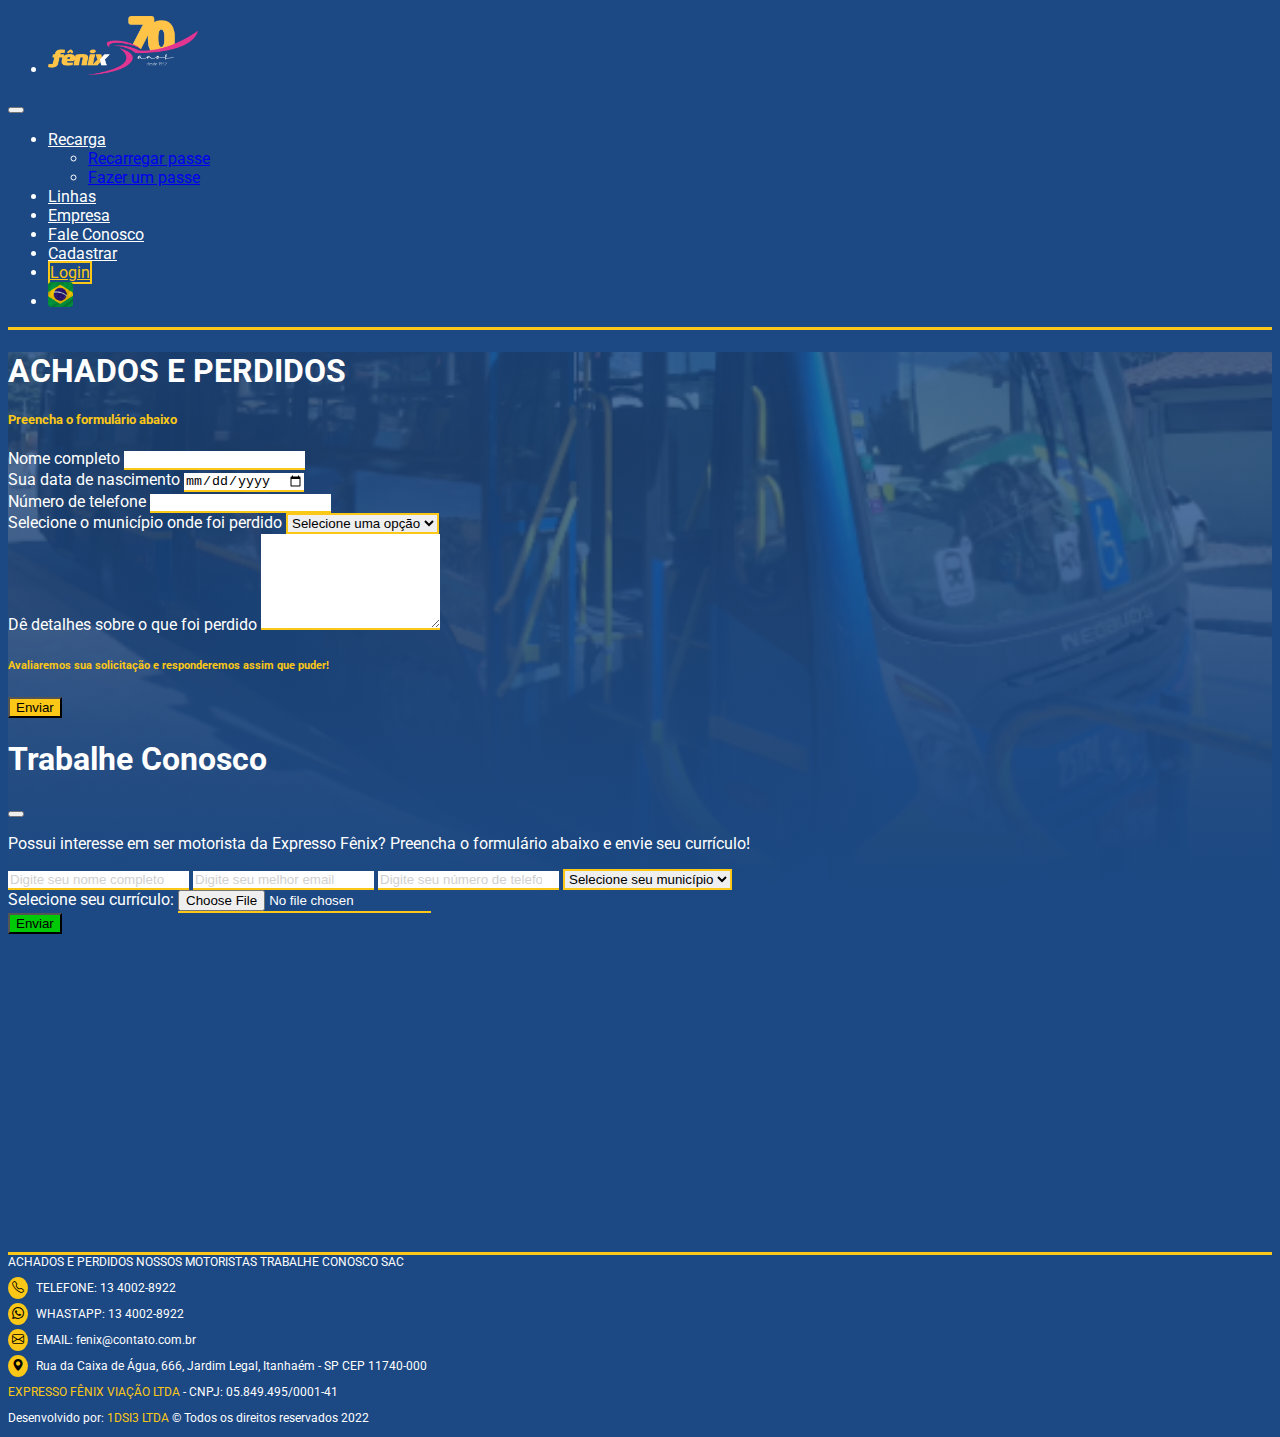
<file: perdidos.html>
<!DOCTYPE html>
<html lang="pt-BR">
  <head>
    <meta charset="UTF-8" />
    <meta http-equiv="X-UA-Compatible" content="IE=edge" />
    <meta name="viewport" content="width=device-width, initial-scale=1.0" />

    <!-- Arquivo CSS -->
    <link rel="stylesheet" href="style.css" />

    <!-- Bootstrap CDN -->
    <link
      href="https://cdn.jsdelivr.net/npm/bootstrap@5.2.2/dist/css/bootstrap.min.css"
      rel="stylesheet"
      integrity="sha384-Zenh87qX5JnK2Jl0vWa8Ck2rdkQ2Bzep5IDxbcnCeuOxjzrPF/et3URy9Bv1WTRi"
      crossorigin="anonymous"
    />
    <!-- Bootstrap Icons -->
    <link
      rel="stylesheet"
      href="https://cdn.jsdelivr.net/npm/bootstrap-icons@1.9.1/font/bootstrap-icons.css"
    />
    <!-- Bootstrap Script -->
    <script src="https://cdn.jsdelivr.net/npm/bootstrap@5.2.3/dist/js/bootstrap.bundle.min.js"></script>

    <!-- Favicons -->
    <link rel="shortcut icon" href="favicons/icon_fenix_32.png" />
    <link
      rel="apple-touch-icon-precomposed"
      href="favicons/icon_fenix_57.png"
    />
    <link
      rel="apple-touch-icon-precomposed"
      sizes="72x72"
      href="favicons/icon_fenix_72.png"
    />
    <link
      rel="apple-touch-icon-precomposed"
      sizes="114x114"
      href="favicons/icon_fenix_114.png"
    />
    <link
      rel="apple-touch-icon-precomposed"
      sizes="144x144"
      href="favicons/icon_fenix_144.png"
    />

    <title>Fênix | Itanhaém - Achados e Perdidos</title>
  </head>
  <body class="bg-azul">
    <header>
      <!-- Navbar Início -->
      <nav
        class="navbar navbar-expand-lg py-lg-0 mx-4 navbar-dark"
        style="z-index: 9999"
      >
        <div class="container">
          <ul class="navbar-nav col col-lg-7 align-items-start">
            <li class="nav-item">
              <a class="nav-link active" aria-current="page" href="index.html"
                ><img
                  src="issets/FenixLogo.png"
                  alt="Logo do expresso fênix"
                  style="width: 150px"
              /></a>
            </li>
          </ul>
          <button
            class="navbar-toggler"
            type="button"
            data-bs-toggle="collapse"
            data-bs-target="#navbarNavDropdown"
            aria-controls="navbarNavDropdown"
            aria-expanded="false"
            aria-label="Toggle navigation"
          >
            <span class="navbar-toggler-icon"></span>
          </button>
          <div
            class="collapse navbar-collapse col-lg-5 justify-content-end"
            id="navbarNavDropdown"
          >
            <ul
              class="navbar-nav fs-6 gap-2"
              style="font-family: 'Roboto', sans-serif !important"
            >
              <li class="nav-item dropdown">
                <a
                  class="nav-link dropdown-toggle"
                  href="#"
                  role="button"
                  data-bs-toggle="dropdown"
                  aria-expanded="false"
                  >Recarga
                </a>
                <ul class="dropdown-menu">
                  <li>
                    <a class="dropdown-item" href="recarga1.html"
                      >Recarregar passe</a
                    >
                  </li>
                  <li>
                    <a class="dropdown-item" href="cadastro.html"
                      >Fazer um passe</a
                    >
                  </li>
                </ul>
              </li>
              <li class="nav-item">
                <a
                  class="nav-link"
                  href="https://www2.itanhaem.sp.gov.br/horario-do-onibus/"
                  >Linhas</a
                >
              </li>
              <li class="nav-item">
                <a class="nav-link" href="index.html#empresa">Empresa</a>
              </li>
              <li class="nav-item border-end border-white pe-2">
                <a class="nav-link" href="duvidas.html"
                  >Fale<span style="color: rgba(0, 0, 0, 0)">.</span>Conosco</a
                >
              </li>
              <li class="nav-item">
                <a class="nav-link" href="cadastro.html">Cadastrar</a>
              </li>
              <li class="nav-item">
                <a class="nav-link btn-bl px-3 rounded" href="login.html"
                  >Login</a
                >
              </li>
              <li class="nav-item dropdown">
                <a
                  class="nav-link dropdown-toggle"
                  href="#"
                  role="button"
                  data-bs-toggle="dropdown"
                  aria-expanded="false"
                  ><img
                    src="issets/brasil.png"
                    alt="Bandeira do Brasil"
                    style="width: 25px"
                  />
                </a>
              </li>
            </ul>
          </div>
        </div>
      </nav>
      <!-- Navbar Fim -->
    </header>
    <main class="pb-5 empresa">
      <div class="perdidos">
        <div class="container">
          <div class="text-center fs-3 pt-5 text-white">
            <h1>ACHADOS E PERDIDOS</h1>
            <h5 class="cor-l">Preencha o formulário abaixo</h5>
          </div>
          <div class="row">
            <div class="col-10 offset-1 col-lg-8 offset-lg-2 pt-1 text-white">
              <div class="mb-3">
                <div class="mb-3 mt-3">
                  <label for="exampleFormControlInput1" class="form-label"
                    >Nome completo</label
                  >
                  <input
                    type="nome"
                    class="form-control"
                    id="exampleFormControlInput1"
                  />
                </div>
                <div class="mb-3">
                  <div class="mb-3 mt-3">
                    <label for="exampleFormControlInput1" class="form-label"
                      >Sua data de nascimento</label
                    >
                    <input
                      type="date"
                      class="form-control"
                      id="exampleFormControlInput1"
                    />
                  </div>
                <div class="mb-3 mt-3">
                  <label for="exampleFormControlInput1" class="form-label"
                    >Número de telefone</label
                  >
                  <input
                    type="number"
                    class="form-control"
                    id="exampleFormControlInput1"
                  />
                </div>
                <div class="mb-3 mt-3">
                  <label for="select" class="form-label"
                    >Selecione o município onde foi perdido</label
                  >
                  <select
                    id="select"
                    class="form-select"
                    aria-label="Default select example"
                  >
                    <option selected>Selecione uma opção</option>
                    <option>Itanhaém</option>
                    <option>Campinas</option>
                    <option>Amparo</option>
                    <option>São Paulo</option>
                    <option>Serra Negra</option>
                    <option>Itatiba</option>
                    <option>Pedreira</option>
                  </select>
                </div>
                <div class="mb-3 text-white">
                  <label for="exampleFormControlTextarea1" class="form-label"
                    >Dê detalhes sobre o que foi perdido</label
                  >
                  <textarea
                    class="form-control"
                    id="exampleFormControlTextarea1"
                    rows="6"
                  ></textarea>
                </div>
                <div class="mb-3 cor-l">
                  <h6>
                    Avaliaremos sua solicitação e responderemos assim que puder!
                  </h6>
                </div>
                <div class="mb-5 text-center">
                  <button
                    type="button"
                    class="btn btn-lg mt-2 w-50"
                    style="background-color: var(--amarelo-primario)"
                  >
                    Enviar
                  </button>
                </div>
              </div>
            </div>
          </div>
        </div>
      </div>
      <!-- Modal -->
      <div
        class="modal fade"
        id="exampleModal"
        tabindex="-1"
        aria-labelledby="exampleModalLabel"
        aria-hidden="true"
      >
        <div class="modal-dialog modal-dialog-centered">
          <div class="modal-content">
            <div class="modal-header">
              <h1 class="modal-title fs-4" id="exampleModalLabel">
                Trabalhe Conosco
              </h1>
              <button
                type="button"
                class="btn-close"
                data-bs-dismiss="modal"
                aria-label="Close"
              ></button>
            </div>
            <div class="modal-body">
              <p class="fw-bold">
                Possui interesse em ser motorista da
                <span class="border-bottom border-dark">Expresso Fênix?</span>
                Preencha o formulário abaixo e envie seu currículo!
              </p>
              <div class="form d-flex flex-column gap-5 mt-4">
                <input
                  type="text"
                  class="form-control"
                  placeholder="Digite seu nome completo"
                />
                <input
                  type="email"
                  class="form-control"
                  placeholder="Digite seu melhor email"
                />
                <input
                  type="number"
                  class="form-control"
                  placeholder="Digite seu número de telefone"
                />
                <select class="form-select" aria-label="Default select example">
                  <option selected>Selecione seu município</option>
                  <option>Itanhaém</option>
                  <option>Campinas</option>
                  <option>Amparo</option>
                  <option>São Paulo</option>
                  <option>Serra Negra</option>
                  <option>Itatiba</option>
                  <option>Pedreira</option>
                </select>
                <div class="border-top border-gray border-3 py-4">
                  <label for="curriculo" class="mb-3"
                    >Selecione seu currículo:</label
                  >
                  <input type="file" class="form-control" name="curriculo" />
                </div>
              </div>
            </div>
            <div class="modal-footer">
              <button
                type="button"
                class="btn text-white"
                style="background-color: var(--verde-claro)"
              >
                Enviar
              </button>
            </div>
          </div>
        </div>
      </div>
    </main>
    <!-- Footer Início -->
    <footer class="text-white py-3" style="font-size: 12px">
      <div class="container mt-4">
        <div class="row">
          <div
            class="col-12 col-lg-4 d-flex flex-column gap-2 text-center mb-5 mb-lg-0"
          >
            <a href="perdidos.html">achados e perdidos</a>
            <a href="colaboradores.html">nossos motoristas</a>
            <a href="#" data-bs-toggle="modal" data-bs-target="#exampleModal"
              >trabalhe conosco</a
            >
            <a href="duvidas.html">sac</a>
          </div>
          <div
            class="col-12 col-lg-4 d-flex flex-column gap-2 text-center mb-5 mb-lg-0"
          >
            <p class="m-0">
              <i class="bi bi-telephone"></i> TELEFONE: 13 4002-8922
            </p>
            <p class="m-0">
              <i class="bi bi-whatsapp"></i> WHASTAPP: 13 4002-8922
            </p>
            <p class="m-0">
              <i class="bi bi-envelope"></i> EMAIL: fenix@contato.com.br
            </p>
          </div>
          <div
            class="col-12 col-lg-4 d-flex flex-column text-center mb-5 mb-lg-0"
          >
            <p>
              <i class="bi bi-geo-alt-fill"></i> Rua da Caixa de Água, 666,
              Jardim Legal, Itanhaém - SP CEP 11740-000
            </p>
          </div>
        </div>
        <div class="row mt-5 text-center">
          <div class="col">
            <p class="m-0">
              <span style="color: var(--amarelo-primario)"
                >EXPRESSO FÊNIX VIAÇÃO LTDA</span
              >
              - CNPJ: 05.849.495/0001-41
            </p>
            <p>
              Desenvolvido por:
              <span style="color: var(--amarelo-primario)">1DSI3 LTDA</span>
              &copy; Todos os direitos reservados 2022
            </p>
          </div>
        </div>
      </div>
    </footer>
    <!-- Footer Fim -->
    <!-- Arquivo JS -->
    <script src="app.js"></script>

    <!-- Acessibilidade -->
    <div vw class="enabled">
      <div vw-access-button class="active"></div>
      <div vw-plugin-wrapper>
        <div class="vw-plugin-top-wrapper"></div>
      </div>
    </div>
    <script src="https://vlibras.gov.br/app/vlibras-plugin.js"></script>
    <script>
      new window.VLibras.Widget("https://vlibras.gov.br/app");
    </script>
  </body>
</html>
</file>
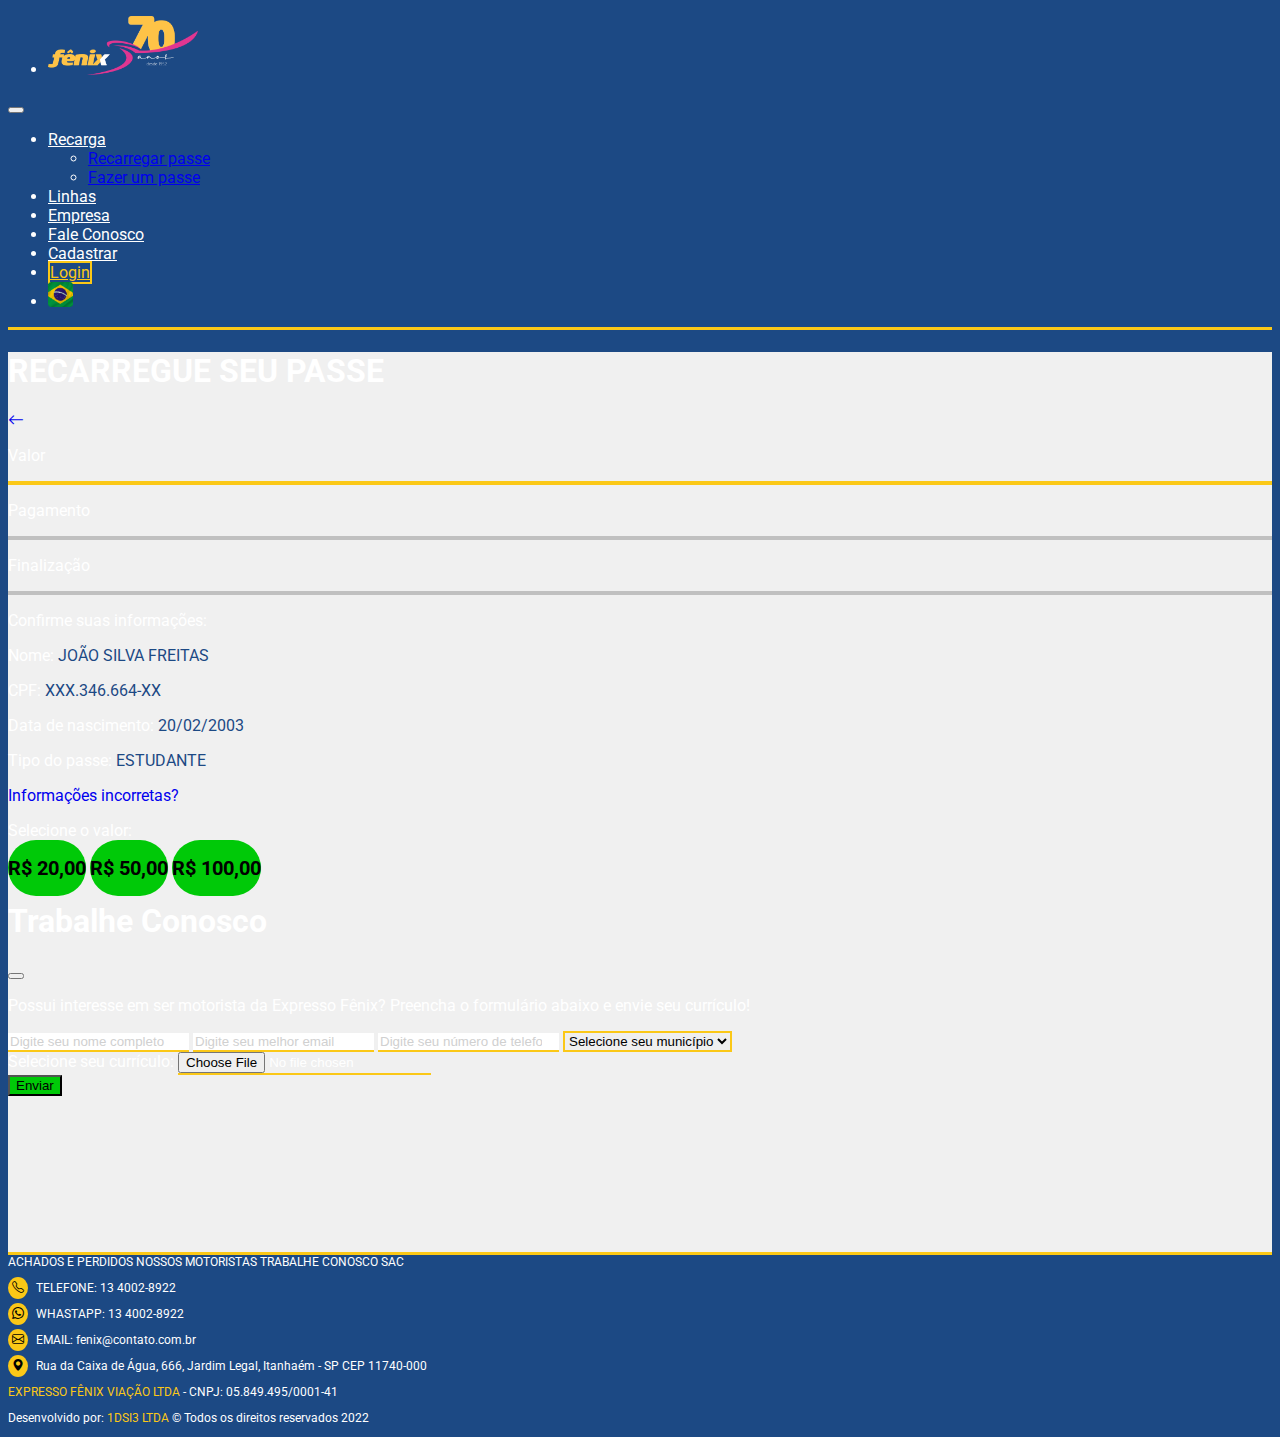
<file: recarga1.html>
<!DOCTYPE html>
<html lang="pt-BR">
  <head>
    <meta charset="UTF-8" />
    <meta http-equiv="X-UA-Compatible" content="IE=edge" />
    <meta name="viewport" content="width=device-width, initial-scale=1.0" />

    <!-- Arquivo CSS -->
    <link rel="stylesheet" href="style.css" />

    <!-- Bootstrap CDN -->
    <link
      href="https://cdn.jsdelivr.net/npm/bootstrap@5.2.2/dist/css/bootstrap.min.css"
      rel="stylesheet"
      integrity="sha384-Zenh87qX5JnK2Jl0vWa8Ck2rdkQ2Bzep5IDxbcnCeuOxjzrPF/et3URy9Bv1WTRi"
      crossorigin="anonymous"
    />
    <!-- Bootstrap Icons -->
    <link
      rel="stylesheet"
      href="https://cdn.jsdelivr.net/npm/bootstrap-icons@1.9.1/font/bootstrap-icons.css"
    />
    <!-- Bootstrap Script -->
    <script src="https://cdn.jsdelivr.net/npm/bootstrap@5.2.3/dist/js/bootstrap.bundle.min.js"></script>

    <!-- Favicons -->
    <link rel="shortcut icon" href="favicons/icon_fenix_32.png" />
    <link
      rel="apple-touch-icon-precomposed"
      href="favicons/icon_fenix_57.png"
    />
    <link
      rel="apple-touch-icon-precomposed"
      sizes="72x72"
      href="favicons/icon_fenix_72.png"
    />
    <link
      rel="apple-touch-icon-precomposed"
      sizes="114x114"
      href="favicons/icon_fenix_114.png"
    />
    <link
      rel="apple-touch-icon-precomposed"
      sizes="144x144"
      href="favicons/icon_fenix_144.png"
    />

    <title>Fênix | Itanhaém</title>
  </head>
  <body class="bg-azul">
    <header>
      <!-- Navbar Início -->
      <nav
        class="navbar navbar-expand-lg py-lg-0 mx-4 navbar-dark"
        style="z-index: 9999"
      >
        <div class="container">
          <ul class="navbar-nav col col-lg-7 align-items-start">
            <li class="nav-item">
              <a class="nav-link active" aria-current="page" href="index.html"
                ><img
                  src="issets/FenixLogo.png"
                  alt="Logo do expresso fênix"
                  style="width: 150px"
              /></a>
            </li>
          </ul>
          <button
            class="navbar-toggler"
            type="button"
            data-bs-toggle="collapse"
            data-bs-target="#navbarNavDropdown"
            aria-controls="navbarNavDropdown"
            aria-expanded="false"
            aria-label="Toggle navigation"
          >
            <span class="navbar-toggler-icon"></span>
          </button>
          <div
            class="collapse navbar-collapse col-lg-5 justify-content-end"
            id="navbarNavDropdown"
          >
            <ul
              class="navbar-nav fs-6 gap-2"
              style="font-family: 'Roboto', sans-serif !important"
            >
              <li class="nav-item dropdown">
                <a
                  class="nav-link dropdown-toggle"
                  href="#"
                  role="button"
                  data-bs-toggle="dropdown"
                  aria-expanded="false"
                  >Recarga
                </a>
                <ul class="dropdown-menu">
                  <li>
                    <a class="dropdown-item" href="recarga1.html"
                      >Recarregar passe</a
                    >
                  </li>
                  <li>
                    <a class="dropdown-item" href="cadastro.html"
                      >Fazer um passe</a
                    >
                  </li>
                </ul>
              </li>
              <li class="nav-item">
                <a
                  class="nav-link"
                  href="https://www2.itanhaem.sp.gov.br/horario-do-onibus/"
                  >Linhas</a
                >
              </li>
              <li class="nav-item">
                <a class="nav-link" href="index.html#empresa">Empresa</a>
              </li>
              <li class="nav-item border-end border-white pe-2">
                <a class="nav-link" href="duvidas.html"
                  >Fale<span style="color: rgba(0, 0, 0, 0)">.</span>Conosco</a
                >
              </li>
              <li class="nav-item">
                <a class="nav-link" href="cadastro.html">Cadastrar</a>
              </li>
              <li class="nav-item">
                <a class="nav-link btn-bl px-3 rounded" href="login.html"
                  >Login</a
                >
              </li>
              <li class="nav-item dropdown">
                <a
                  class="nav-link dropdown-toggle"
                  href="#"
                  role="button"
                  data-bs-toggle="dropdown"
                  aria-expanded="false"
                  ><img
                    src="issets/brasil.png"
                    alt="Bandeira do Brasil"
                    style="width: 25px"
                  />
                </a>
              </li>
            </ul>
          </div>
        </div>
      </nav>
      <!-- Navbar Fim -->
    </header>
    <main class="pb-5" style="background-color: #f0f0f0; min-height: 100vh">
      <div class="container">
        <h1 class="text-center py-5 pb-2">RECARREGUE SEU PASSE</h1>
        <div class="display bg-white shadow px-3 px-lg-4 pb-5 rounded">
          <a href="index.html"
            ><i class="bi bi-arrow-left fs-2 text-dark"></i
          ></a>
          <div class="row text-center gap-2 px-3 px-lg-5">
            <div class="col pay-prog border-bl">
              <p class="m-1">Valor</p>
            </div>
            <div class="col pay-prog border-bc">
              <p class="m-1">Pagamento</p>
            </div>
            <div class="col pay-prog border-bc">
              <p class="m-1">Finalização</p>
            </div>
          </div>
          <!-- Step 1 -->
          <div class="row px-3 px-lg-5 mt-5 mx-auto">
            <p
              class="fs-5 fw-bold border-bottom border-dark border-2 pb-3 mb-5"
            >
              Confirme suas informações:
            </p>
            <div class="col-12 px-lg-4">
              <p class="pay-info fw-bold border-bottom border-gray border-3">
                Nome:
                <span class="float-end" style="color: var(--azul-primario)"
                  >JOÃO SILVA FREITAS</span
                >
              </p>
            </div>
            <div class="col-12 px-lg-4">
              <p class="pay-info fw-bold border-bottom border-gray border-3">
                CPF:
                <span class="float-end" style="color: var(--azul-primario)"
                  >XXX.346.664-XX</span
                >
              </p>
            </div>
            <div class="col-12 px-lg-4">
              <p class="pay-info fw-bold border-bottom border-gray border-3">
                Data de nascimento:
                <span class="float-end" style="color: var(--azul-primario)"
                  >20/02/2003</span
                >
              </p>
            </div>
            <div class="col-12 px-lg-4">
              <p class="pay-info fw-bold border-bottom border-gray border-3">
                Tipo do passe:
                <span class="float-end" style="color: var(--azul-primario)"
                  >ESTUDANTE</span
                >
              </p>
            </div>
            <a href="#" style="text-decoration: none"
              >Informações incorretas?</a
            >
            <p
              class="fs-5 fw-bold border-bottom border-dark border-2 pb-3 my-5"
            >
              Selecione o valor:
            </p>
            <div class="row">
              <div
                class="pay-btns d-flex justify-content-evenly flex-wrap gap-2"
              >
                <a href="recarga2.html" class="col-12 col-lg-3">R$ 20,00</a>
                <a href="recarga2.html" class="col-12 col-lg-3">R$ 50,00</a>
                <a href="recarga2.html" class="col-12 col-lg-3">R$ 100,00</a>
              </div>
            </div>
          </div>
        </div>
      </div>
      <!-- Modal -->
      <div
        class="modal fade"
        id="exampleModal"
        tabindex="-1"
        aria-labelledby="exampleModalLabel"
        aria-hidden="true"
      >
        <div class="modal-dialog modal-dialog-centered">
          <div class="modal-content">
            <div class="modal-header">
              <h1 class="modal-title fs-4" id="exampleModalLabel">
                Trabalhe Conosco
              </h1>
              <button
                type="button"
                class="btn-close"
                data-bs-dismiss="modal"
                aria-label="Close"
              ></button>
            </div>
            <div class="modal-body">
              <p class="fw-bold">
                Possui interesse em ser motorista da
                <span class="border-bottom border-dark">Expresso Fênix?</span>
                Preencha o formulário abaixo e envie seu currículo!
              </p>
              <div class="form d-flex flex-column gap-5 mt-4">
                <input
                  type="text"
                  class="form-control"
                  placeholder="Digite seu nome completo"
                />
                <input
                  type="email"
                  class="form-control"
                  placeholder="Digite seu melhor email"
                />
                <input
                  type="number"
                  class="form-control"
                  placeholder="Digite seu número de telefone"
                />
                <select class="form-select" aria-label="Default select example">
                  <option selected>Selecione seu município</option>
                  <option>Itanhaém</option>
                  <option>Campinas</option>
                  <option>Amparo</option>
                  <option>São Paulo</option>
                  <option>Serra Negra</option>
                  <option>Itatiba</option>
                  <option>Pedreira</option>
                </select>
                <div class="border-top border-gray border-3 py-4">
                  <label for="curriculo" class="mb-3"
                    >Selecione seu currículo:</label
                  >
                  <input type="file" class="form-control" name="curriculo" />
                </div>
              </div>
            </div>
            <div class="modal-footer">
              <button
                type="button"
                class="btn text-white"
                style="background-color: var(--verde-claro)"
              >
                Enviar
              </button>
            </div>
          </div>
        </div>
      </div>
    </main>
    <!-- Footer Início -->
    <footer class="text-white py-3" style="font-size: 12px">
      <div class="container mt-4">
        <div class="row">
          <div
            class="col-12 col-lg-4 d-flex flex-column gap-2 text-center mb-5 mb-lg-0"
          >
            <a href="#">achados e perdidos</a>
            <a href="#">nossos motoristas</a>
            <a href="#" data-bs-toggle="modal" data-bs-target="#exampleModal"
              >trabalhe conosco</a
            >
            <a href="duvidas.html">sac</a>
          </div>
          <div
            class="col-12 col-lg-4 d-flex flex-column gap-2 text-center mb-5 mb-lg-0"
          >
            <p class="m-0">
              <i class="bi bi-telephone"></i> TELEFONE: 13 4002-8922
            </p>
            <p class="m-0">
              <i class="bi bi-whatsapp"></i> WHASTAPP: 13 4002-8922
            </p>
            <p class="m-0">
              <i class="bi bi-envelope"></i> EMAIL: fenix@contato.com.br
            </p>
          </div>
          <div
            class="col-12 col-lg-4 d-flex flex-column text-center mb-5 mb-lg-0"
          >
            <p>
              <i class="bi bi-geo-alt-fill"></i> Rua da Caixa de Água, 666,
              Jardim Legal, Itanhaém - SP CEP 11740-000
            </p>
          </div>
        </div>
        <div class="row mt-5 text-center">
          <div class="col">
            <p class="m-0">
              <span style="color: var(--amarelo-primario)"
                >EXPRESSO FÊNIX VIAÇÃO LTDA</span
              >
              - CNPJ: 05.849.495/0001-41
            </p>
            <p>
              Desenvolvido por:
              <span style="color: var(--amarelo-primario)">1DSI3 LTDA</span>
              &copy; Todos os direitos reservados 2022
            </p>
          </div>
        </div>
      </div>
    </footer>
    <!-- Footer Fim -->
    <!-- Arquivo JS -->
    <script src="app.js"></script>

    <!-- Acessibilidade -->
    <div vw class="enabled">
      <div vw-access-button class="active"></div>
      <div vw-plugin-wrapper>
        <div class="vw-plugin-top-wrapper"></div>
      </div>
    </div>
    <script src="https://vlibras.gov.br/app/vlibras-plugin.js"></script>
    <script>
      new window.VLibras.Widget("https://vlibras.gov.br/app");
    </script>
  </body>
</html>
</file>
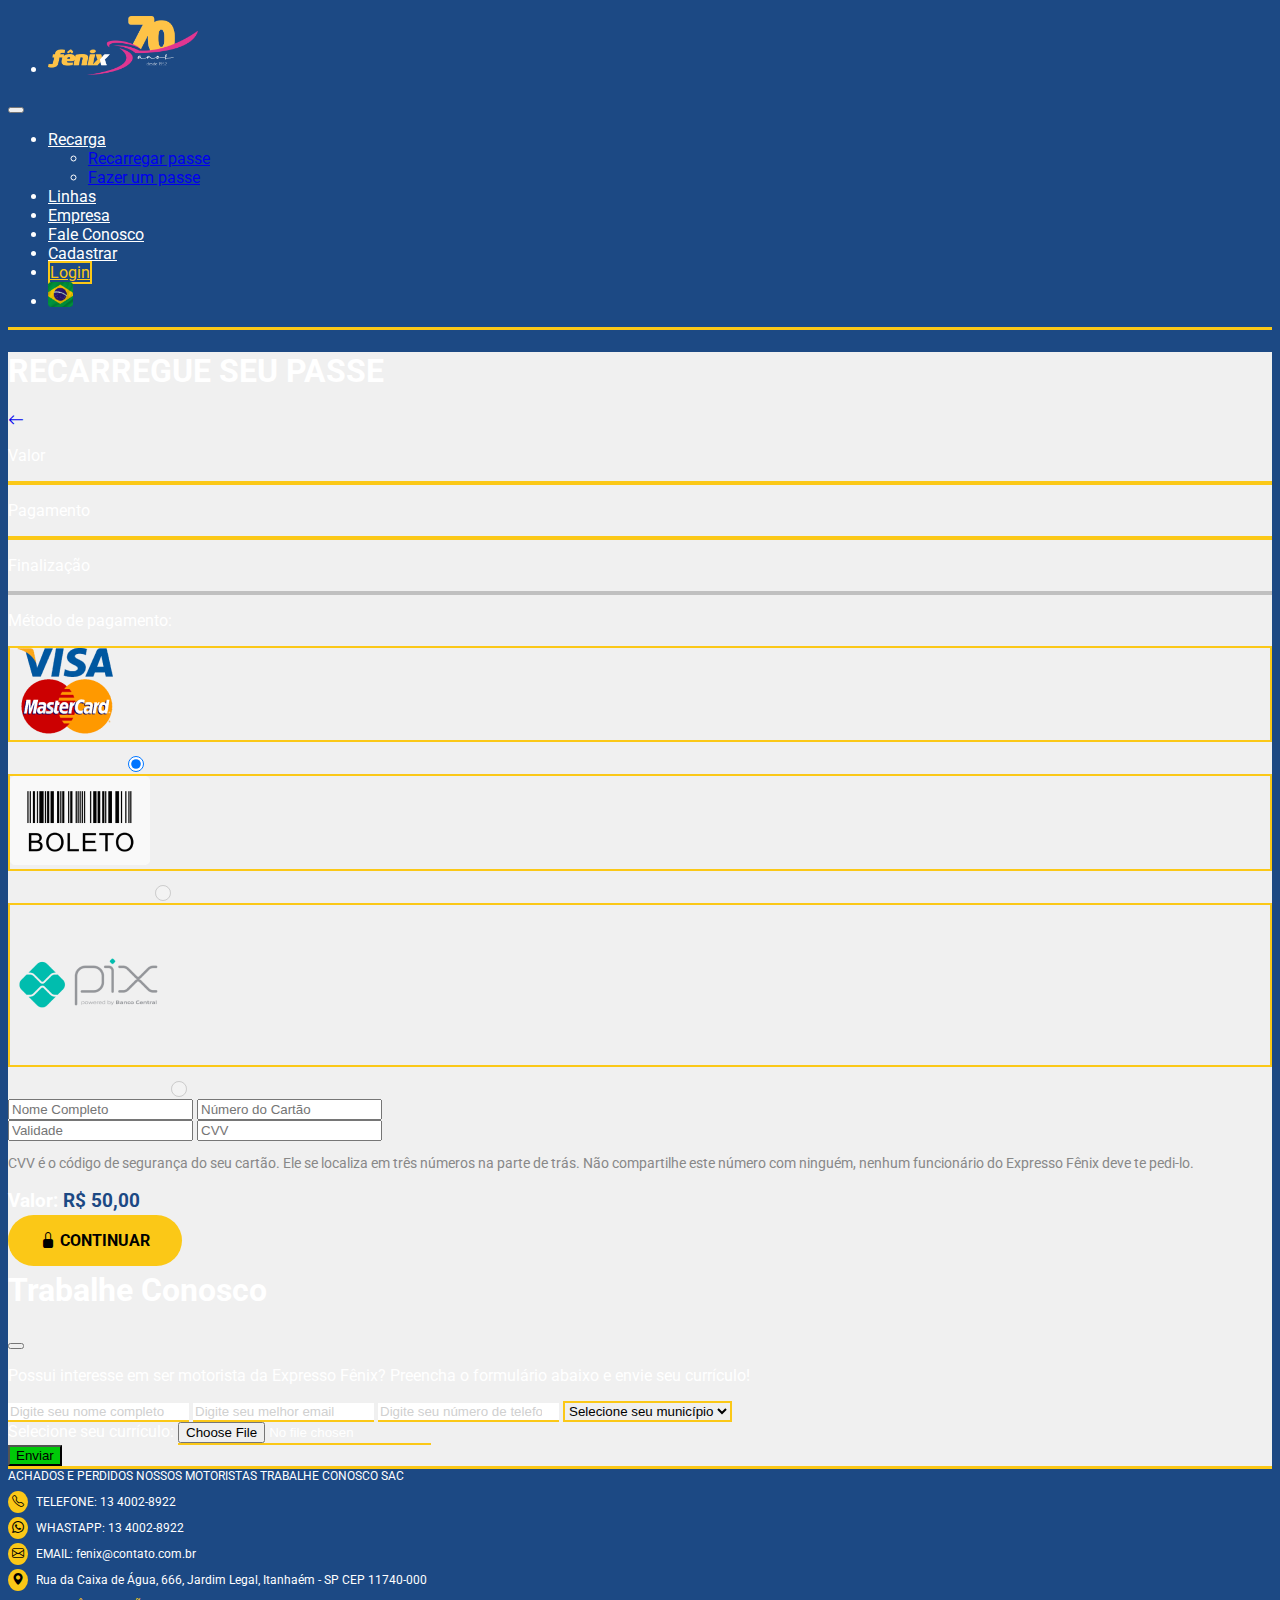
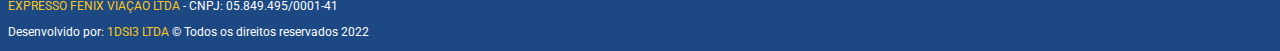
<file: recarga2.html>
<!DOCTYPE html>
<html lang="pt-BR">
  <head>
    <meta charset="UTF-8" />
    <meta http-equiv="X-UA-Compatible" content="IE=edge" />
    <meta name="viewport" content="width=device-width, initial-scale=1.0" />

    <!-- Arquivo CSS -->
    <link rel="stylesheet" href="style.css" />

    <!-- Bootstrap CDN -->
    <link
      href="https://cdn.jsdelivr.net/npm/bootstrap@5.2.2/dist/css/bootstrap.min.css"
      rel="stylesheet"
      integrity="sha384-Zenh87qX5JnK2Jl0vWa8Ck2rdkQ2Bzep5IDxbcnCeuOxjzrPF/et3URy9Bv1WTRi"
      crossorigin="anonymous"
    />
    <!-- Bootstrap Icons -->
    <link
      rel="stylesheet"
      href="https://cdn.jsdelivr.net/npm/bootstrap-icons@1.9.1/font/bootstrap-icons.css"
    />
    <!-- Bootstrap Script -->
    <script src="https://cdn.jsdelivr.net/npm/bootstrap@5.2.3/dist/js/bootstrap.bundle.min.js"></script>

    <!-- Favicons -->
    <link rel="shortcut icon" href="favicons/icon_fenix_32.png" />
    <link
      rel="apple-touch-icon-precomposed"
      href="favicons/icon_fenix_57.png"
    />
    <link
      rel="apple-touch-icon-precomposed"
      sizes="72x72"
      href="favicons/icon_fenix_72.png"
    />
    <link
      rel="apple-touch-icon-precomposed"
      sizes="114x114"
      href="favicons/icon_fenix_114.png"
    />
    <link
      rel="apple-touch-icon-precomposed"
      sizes="144x144"
      href="favicons/icon_fenix_144.png"
    />

    <title>Fênix | Itanhaém</title>
  </head>
  <body class="bg-azul">
    <header>
      <!-- Navbar Início -->
      <nav
        class="navbar navbar-expand-lg py-lg-0 mx-4 navbar-dark"
        style="z-index: 9999"
      >
        <div class="container">
          <ul class="navbar-nav col col-lg-7 align-items-start">
            <li class="nav-item">
              <a class="nav-link active" aria-current="page" href="index.html"
                ><img
                  src="issets/FenixLogo.png"
                  alt="Logo do expresso fênix"
                  style="width: 150px"
              /></a>
            </li>
          </ul>
          <button
            class="navbar-toggler"
            type="button"
            data-bs-toggle="collapse"
            data-bs-target="#navbarNavDropdown"
            aria-controls="navbarNavDropdown"
            aria-expanded="false"
            aria-label="Toggle navigation"
          >
            <span class="navbar-toggler-icon"></span>
          </button>
          <div
            class="collapse navbar-collapse col-lg-5 justify-content-end"
            id="navbarNavDropdown"
          >
            <ul
              class="navbar-nav fs-6 gap-2"
              style="font-family: 'Roboto', sans-serif !important"
            >
              <li class="nav-item dropdown">
                <a
                  class="nav-link dropdown-toggle"
                  href="#"
                  role="button"
                  data-bs-toggle="dropdown"
                  aria-expanded="false"
                  >Recarga
                </a>
                <ul class="dropdown-menu">
                  <li>
                    <a class="dropdown-item" href="recarga1.html"
                      >Recarregar passe</a
                    >
                  </li>
                  <li>
                    <a class="dropdown-item" href="cadastro.html"
                      >Fazer um passe</a
                    >
                  </li>
                </ul>
              </li>
              <li class="nav-item">
                <a
                  class="nav-link"
                  href="https://www2.itanhaem.sp.gov.br/horario-do-onibus/"
                  >Linhas</a
                >
              </li>
              <li class="nav-item">
                <a class="nav-link" href="index.html#empresa">Empresa</a>
              </li>
              <li class="nav-item border-end border-white pe-2">
                <a class="nav-link" href="duvidas.html"
                  >Fale<span style="color: rgba(0, 0, 0, 0)">.</span>Conosco</a
                >
              </li>
              <li class="nav-item">
                <a class="nav-link" href="cadastro.html">Cadastrar</a>
              </li>
              <li class="nav-item">
                <a class="nav-link btn-bl px-3 rounded" href="login.html"
                  >Login</a
                >
              </li>
              <li class="nav-item dropdown">
                <a
                  class="nav-link dropdown-toggle"
                  href="#"
                  role="button"
                  data-bs-toggle="dropdown"
                  aria-expanded="false"
                  ><img
                    src="issets/brasil.png"
                    alt="Bandeira do Brasil"
                    style="width: 25px"
                  />
                </a>
              </li>
            </ul>
          </div>
        </div>
      </nav>
      <!-- Navbar Fim -->
    </header>
    <main class="pb-5" style="background-color: #f0f0f0; min-height: 100vh">
      <div class="container">
        <h1 class="text-center py-5 pb-2">RECARREGUE SEU PASSE</h1>
        <div class="display bg-white shadow px-3 px-lg-4 pb-5 rounded">
          <a href="recarga1.html"
            ><i class="bi bi-arrow-left fs-2 text-dark"></i
          ></a>
          <div class="row text-center gap-2 px-3 px-lg-5">
            <div class="col pay-prog border-bl">
              <p class="m-1">Valor</p>
            </div>
            <div class="col pay-prog border-bl">
              <p class="m-1">Pagamento</p>
            </div>
            <div class="col pay-prog border-bc">
              <p class="m-1">Finalização</p>
            </div>
          </div>
          <!-- Step2 -->
          <div class="row px-3 px-lg-5 mt-5 mx-auto">
            <p
              class="fs-5 fw-bold border-bottom border-dark border-2 pb-3 mb-5"
            >
              Método de pagamento:
            </p>
            <div class="row">
              <div class="d-flex justify-content-evenly flex-wrap gap-2">
                <div
                  class="col-12 col-lg-3 border-l pay-method d-flex align-items-center justify-content-center"
                >
                  <img src="issets/creditcard.png" alt="Cartoẽs de crédito" />
                  <input type="radio" name="pay-methos" id="credit" checked />
                </div>
                <div
                  class="col-12 col-lg-3 border-l pay-method d-flex align-items-center justify-content-center"
                >
                  <img src="issets/boleto.png" alt="Código barras de boleto" />
                  <input type="radio" name="pay-methos" id="boleto" disabled />
                </div>
                <div
                  class="col-12 col-lg-3 border-l pay-method d-flex align-items-center justify-content-center"
                >
                  <img src="issets/pix.png" alt="Imagem da logo do pix" />
                  <input type="radio" name="pay-methos" id="pix" disabled />
                </div>
              </div>
            </div>
            <div class="row mt-5">
              <div class="col-12 d-flex gap-5 flex-wrap">
                <input
                  type="text"
                  placeholder="Nome Completo"
                  class="col-12 col-lg"
                />
                <input
                  type="text"
                  placeholder="Número do Cartão"
                  class="col-12 col-lg"
                />
              </div>
            </div>
            <div class="row d-flex gap-5 align-items-center mt-3">
              <div class="col-12 col-lg d-flex gap-3 mt-3 flex-wrap">
                <input
                  type="text"
                  placeholder="Validade"
                  class="col-6 col-lg"
                />
                <input type="text" placeholder="CVV" class="col-6 col-lg" />
              </div>
              <p class="col clue">
                CVV é o código de segurança do seu cartão. Ele se localiza em
                três números na parte de trás. Não compartilhe este número com
                ninguém, nenhum funcionário do Expresso Fênix deve te pedi-lo.
              </p>
            </div>
            <div class="row mt-4 pt-4 border-top border-gray border-3">
              <div
                class="col d-flex justify-content-between align-items-center flex-wrap"
              >
                <h3 class="col-12 col-lg-6">
                  Valor:
                  <span class="fw-bold" style="color: var(--azul-primario)"
                    >R$ 50,00</span
                  >
                </h3>
                <div
                  class="col-12 col-lg-6 d-lg-flex justify-content-end mt-4 mt-lg-0"
                >
                  <a href="recarga3.html" class="next-btn"
                    ><i class="bi bi-lock-fill fs-5 pe-2"></i> CONTINUAR</a
                  >
                </div>
              </div>
            </div>
          </div>
        </div>
      </div>
      <!-- Modal -->
      <div
        class="modal fade"
        id="exampleModal"
        tabindex="-1"
        aria-labelledby="exampleModalLabel"
        aria-hidden="true"
      >
        <div class="modal-dialog modal-dialog-centered">
          <div class="modal-content">
            <div class="modal-header">
              <h1 class="modal-title fs-4" id="exampleModalLabel">
                Trabalhe Conosco
              </h1>
              <button
                type="button"
                class="btn-close"
                data-bs-dismiss="modal"
                aria-label="Close"
              ></button>
            </div>
            <div class="modal-body">
              <p class="fw-bold">
                Possui interesse em ser motorista da
                <span class="border-bottom border-dark">Expresso Fênix?</span>
                Preencha o formulário abaixo e envie seu currículo!
              </p>
              <div class="form d-flex flex-column gap-5 mt-4">
                <input
                  type="text"
                  class="form-control"
                  placeholder="Digite seu nome completo"
                />
                <input
                  type="email"
                  class="form-control"
                  placeholder="Digite seu melhor email"
                />
                <input
                  type="number"
                  class="form-control"
                  placeholder="Digite seu número de telefone"
                />
                <select class="form-select" aria-label="Default select example">
                  <option selected>Selecione seu município</option>
                  <option>Itanhaém</option>
                  <option>Campinas</option>
                  <option>Amparo</option>
                  <option>São Paulo</option>
                  <option>Serra Negra</option>
                  <option>Itatiba</option>
                  <option>Pedreira</option>
                </select>
                <div class="border-top border-gray border-3 py-4">
                  <label for="curriculo" class="mb-3"
                    >Selecione seu currículo:</label
                  >
                  <input type="file" class="form-control" name="curriculo" />
                </div>
              </div>
            </div>
            <div class="modal-footer">
              <button
                type="button"
                class="btn text-white"
                style="background-color: var(--verde-claro)"
              >
                Enviar
              </button>
            </div>
          </div>
        </div>
      </div>
    </main>
    <!-- Footer Início -->
    <footer class="text-white py-3" style="font-size: 12px">
      <div class="container mt-4">
        <div class="row">
          <div
            class="col-12 col-lg-4 d-flex flex-column gap-2 text-center mb-5 mb-lg-0"
          >
            <a href="#">achados e perdidos</a>
            <a href="#">nossos motoristas</a>
            <a href="#" data-bs-toggle="modal" data-bs-target="#exampleModal"
              >trabalhe conosco</a
            >
            <a href="duvidas.html">sac</a>
          </div>
          <div
            class="col-12 col-lg-4 d-flex flex-column gap-2 text-center mb-5 mb-lg-0"
          >
            <p class="m-0">
              <i class="bi bi-telephone"></i> TELEFONE: 13 4002-8922
            </p>
            <p class="m-0">
              <i class="bi bi-whatsapp"></i> WHASTAPP: 13 4002-8922
            </p>
            <p class="m-0">
              <i class="bi bi-envelope"></i> EMAIL: fenix@contato.com.br
            </p>
          </div>
          <div
            class="col-12 col-lg-4 d-flex flex-column text-center mb-5 mb-lg-0"
          >
            <p>
              <i class="bi bi-geo-alt-fill"></i> Rua da Caixa de Água, 666,
              Jardim Legal, Itanhaém - SP CEP 11740-000
            </p>
          </div>
        </div>
        <div class="row mt-5 text-center">
          <div class="col">
            <p class="m-0">
              <span style="color: var(--amarelo-primario)"
                >EXPRESSO FÊNIX VIAÇÃO LTDA</span
              >
              - CNPJ: 05.849.495/0001-41
            </p>
            <p>
              Desenvolvido por:
              <span style="color: var(--amarelo-primario)">1DSI3 LTDA</span>
              &copy; Todos os direitos reservados 2022
            </p>
          </div>
        </div>
      </div>
    </footer>
    <!-- Footer Fim -->
    <!-- Arquivo JS -->
    <script src="app.js"></script>

    <!-- Acessibilidade -->
    <div vw class="enabled">
      <div vw-access-button class="active"></div>
      <div vw-plugin-wrapper>
        <div class="vw-plugin-top-wrapper"></div>
      </div>
    </div>
    <script src="https://vlibras.gov.br/app/vlibras-plugin.js"></script>
    <script>
      new window.VLibras.Widget("https://vlibras.gov.br/app");
    </script>
  </body>
</html>
</file>
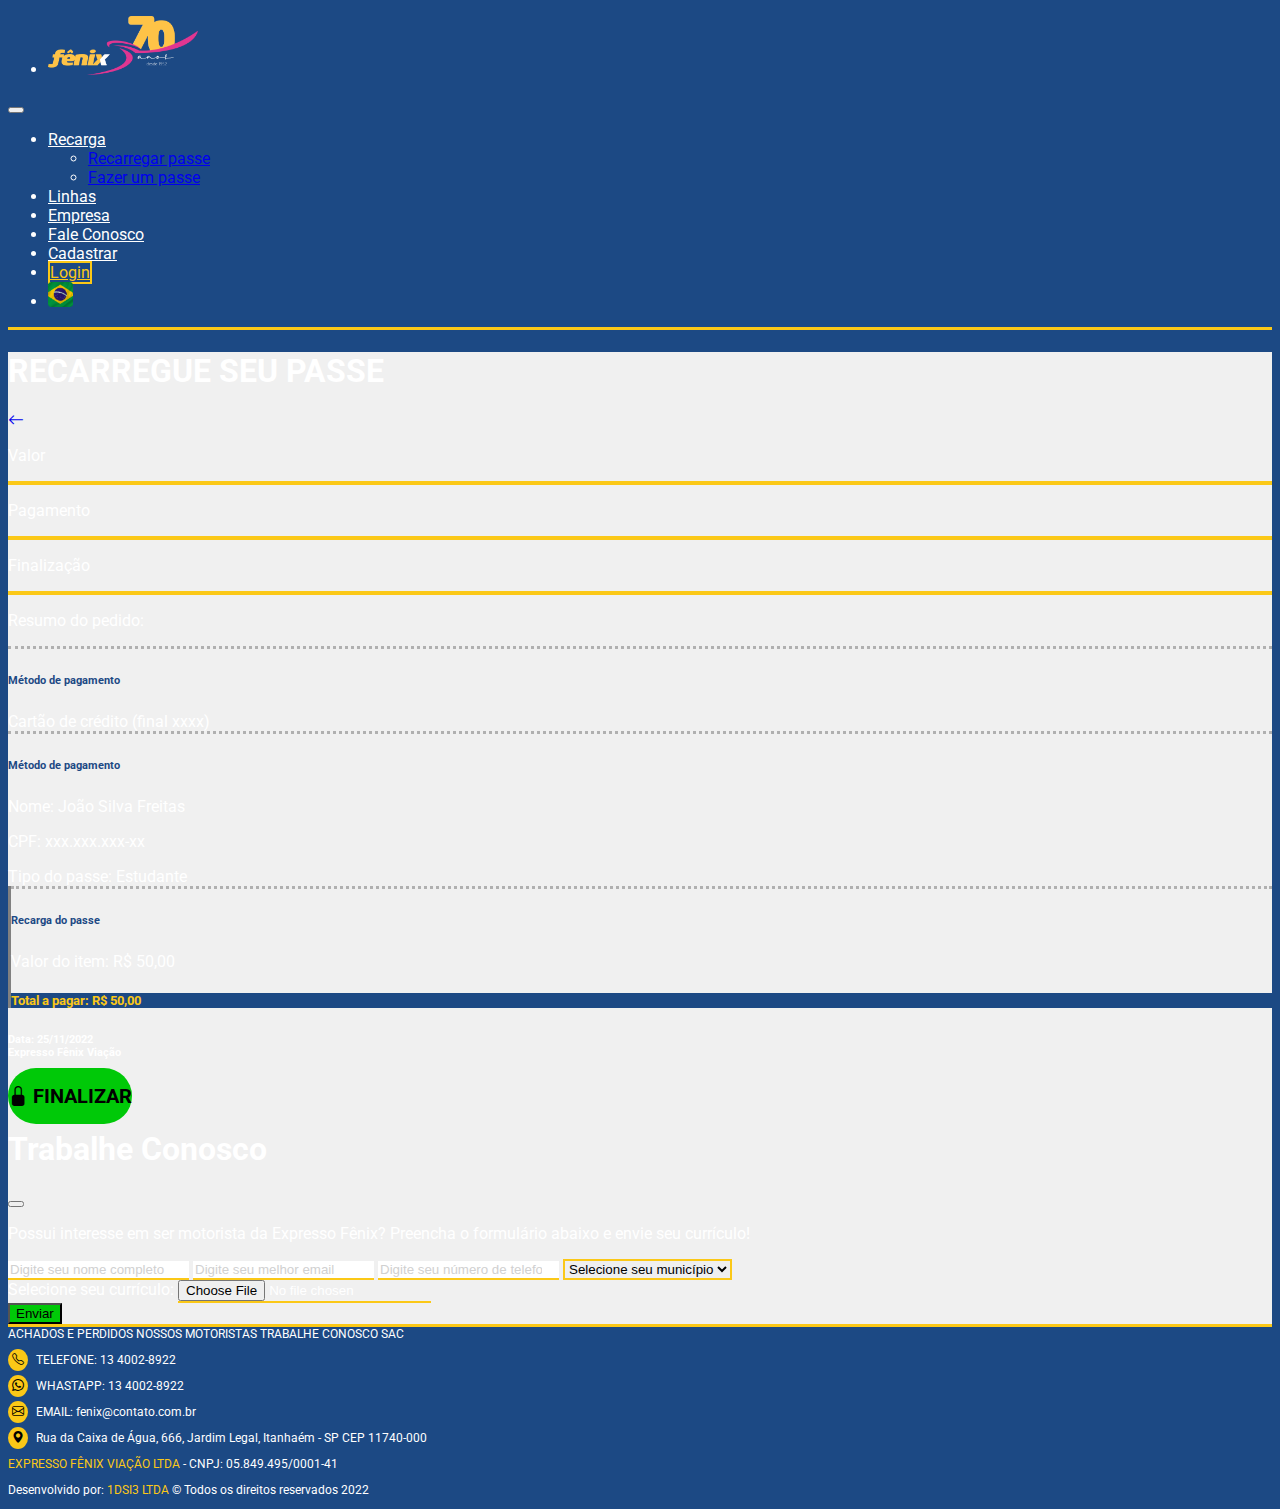
<file: recarga3.html>
<!DOCTYPE html>
<html lang="pt-BR">
  <head>
    <meta charset="UTF-8" />
    <meta http-equiv="X-UA-Compatible" content="IE=edge" />
    <meta name="viewport" content="width=device-width, initial-scale=1.0" />

    <!-- Arquivo CSS -->
    <link rel="stylesheet" href="style.css" />

    <!-- Bootstrap CDN -->
    <link
      href="https://cdn.jsdelivr.net/npm/bootstrap@5.2.2/dist/css/bootstrap.min.css"
      rel="stylesheet"
      integrity="sha384-Zenh87qX5JnK2Jl0vWa8Ck2rdkQ2Bzep5IDxbcnCeuOxjzrPF/et3URy9Bv1WTRi"
      crossorigin="anonymous"
    />
    <!-- Bootstrap Icons -->
    <link
      rel="stylesheet"
      href="https://cdn.jsdelivr.net/npm/bootstrap-icons@1.9.1/font/bootstrap-icons.css"
    />
    <!-- Bootstrap Script -->
    <script src="https://cdn.jsdelivr.net/npm/bootstrap@5.2.3/dist/js/bootstrap.bundle.min.js"></script>

    <!-- Favicons -->
    <link rel="shortcut icon" href="favicons/icon_fenix_32.png" />
    <link
      rel="apple-touch-icon-precomposed"
      href="favicons/icon_fenix_57.png"
    />
    <link
      rel="apple-touch-icon-precomposed"
      sizes="72x72"
      href="favicons/icon_fenix_72.png"
    />
    <link
      rel="apple-touch-icon-precomposed"
      sizes="114x114"
      href="favicons/icon_fenix_114.png"
    />
    <link
      rel="apple-touch-icon-precomposed"
      sizes="144x144"
      href="favicons/icon_fenix_144.png"
    />

    <title>Fênix | Itanhaém</title>
  </head>
  <body class="bg-azul">
    <header>
      <!-- Navbar Início -->
      <nav
        class="navbar navbar-expand-lg py-lg-0 mx-4 navbar-dark"
        style="z-index: 9999"
      >
        <div class="container">
          <ul class="navbar-nav col col-lg-7 align-items-start">
            <li class="nav-item">
              <a class="nav-link active" aria-current="page" href="index.html"
                ><img
                  src="issets/FenixLogo.png"
                  alt="Logo do expresso fênix"
                  style="width: 150px"
              /></a>
            </li>
          </ul>
          <button
            class="navbar-toggler"
            type="button"
            data-bs-toggle="collapse"
            data-bs-target="#navbarNavDropdown"
            aria-controls="navbarNavDropdown"
            aria-expanded="false"
            aria-label="Toggle navigation"
          >
            <span class="navbar-toggler-icon"></span>
          </button>
          <div
            class="collapse navbar-collapse col-lg-5 justify-content-end"
            id="navbarNavDropdown"
          >
            <ul
              class="navbar-nav fs-6 gap-2"
              style="font-family: 'Roboto', sans-serif !important"
            >
              <li class="nav-item dropdown">
                <a
                  class="nav-link dropdown-toggle"
                  href="#"
                  role="button"
                  data-bs-toggle="dropdown"
                  aria-expanded="false"
                  >Recarga
                </a>
                <ul class="dropdown-menu">
                  <li>
                    <a class="dropdown-item" href="recarga1.html"
                      >Recarregar passe</a
                    >
                  </li>
                  <li>
                    <a class="dropdown-item" href="cadastro.html"
                      >Fazer um passe</a
                    >
                  </li>
                </ul>
              </li>
              <li class="nav-item">
                <a
                  class="nav-link"
                  href="https://www2.itanhaem.sp.gov.br/horario-do-onibus/"
                  >Linhas</a
                >
              </li>
              <li class="nav-item">
                <a class="nav-link" href="index.html#empresa">Empresa</a>
              </li>
              <li class="nav-item border-end border-white pe-2">
                <a class="nav-link" href="duvidas.html"
                  >Fale<span style="color: rgba(0, 0, 0, 0)">.</span>Conosco</a
                >
              </li>
              <li class="nav-item">
                <a class="nav-link" href="cadastro.html">Cadastrar</a>
              </li>
              <li class="nav-item">
                <a class="nav-link btn-bl px-3 rounded" href="login.html"
                  >Login</a
                >
              </li>
              <li class="nav-item dropdown">
                <a
                  class="nav-link dropdown-toggle"
                  href="#"
                  role="button"
                  data-bs-toggle="dropdown"
                  aria-expanded="false"
                  ><img
                    src="issets/brasil.png"
                    alt="Bandeira do Brasil"
                    style="width: 25px"
                  />
                </a>
              </li>
            </ul>
          </div>
        </div>
      </nav>
      <!-- Navbar Fim -->
    </header>
    <main class="pb-5" style="background-color: #f0f0f0; min-height: 100vh">
      <div class="container">
        <h1 class="text-center py-5 pb-2">RECARREGUE SEU PASSE</h1>
        <div class="display bg-white shadow px-3 px-lg-4 pb-5 rounded">
          <a href="recarga2.html"
            ><i class="bi bi-arrow-left fs-2 text-dark"></i
          ></a>
          <div class="row text-center gap-2 px-3 px-lg-5">
            <div class="col pay-prog border-bl">
              <p class="m-1">Valor</p>
            </div>
            <div class="col pay-prog border-bl">
              <p class="m-1">Pagamento</p>
            </div>
            <div class="col pay-prog border-bl">
              <p class="m-1">Finalização</p>
            </div>
          </div>
          <!-- Step3 -->
          <div class="row px-0 px-sm-3 px-lg-5 mt-5 mx-auto">
            <p
              class="fs-5 fw-bold border-bottom border-dark border-2 pb-3 mb-4 mb-lg-5"
            >
              Resumo do pedido:
            </p>
            <div class="row">
              <div class="col-12 col-lg-6">
                <div class="pay-item my-2 py-2">
                  <h6 class="fw-bold">Método de pagamento</h6>
                  <p>
                    <span class="fw-bold">Cartão de crédito</span> (final xxxx)
                  </p>
                </div>
                <div class="pay-item my-2 py-2">
                  <h6 class="fw-bold">Método de pagamento</h6>
                  <p><span class="fw-bold">Nome:</span> João Silva Freitas</p>
                  <p><span class="fw-bold">CPF:</span> xxx.xxx.xxx-xx</p>
                  <p><span class="fw-bold">Tipo do passe:</span> Estudante</p>
                </div>
              </div>
              <div class="col-12 col-lg-6 pay-resum-border">
                <div class="pay-item my-2 py-2">
                  <h6 class="fw-bold">Recarga do passe</h6>
                  <p><span class="fw-bold">Valor do item:</span> R$ 50,00</p>
                </div>
                <div
                  class="pay-resum px-1 px-lg-5 py-2 mx-0 mx-lg-3 mt-4 mt-lg-5"
                >
                  <h5 class="fw-bold fs-5 mb-0 p-1">
                    Total a pagar:
                    <span class="float-end"
                      ><span style="font-size: 13px">R$</span> 50,00</span
                    >
                  </h5>
                </div>
              </div>
            </div>
            <div class="row mt-4 pt-4 border-top border-gray border-3">
              <div
                class="col d-flex justify-content-between align-items-center flex-wrap"
              >
                <h6 class="col-12 col-lg-6">
                  Data: 25/11/2022 <br />
                  Expresso Fênix Viação
                </h6>
                <div
                  class="pay-btns col-12 col-lg-6 d-lg-flex justify-content-end mt-4 mt-lg-0"
                >
                  <a href="#" class="next-btn px-4">
                    <i class="bi bi-lock-fill fs-5 pe-2"></i> FINALIZAR</a
                  >
                </div>
              </div>
            </div>
          </div>
        </div>
      </div>
      <!-- Modal -->
      <div
        class="modal fade"
        id="exampleModal"
        tabindex="-1"
        aria-labelledby="exampleModalLabel"
        aria-hidden="true"
      >
        <div class="modal-dialog modal-dialog-centered">
          <div class="modal-content">
            <div class="modal-header">
              <h1 class="modal-title fs-4" id="exampleModalLabel">
                Trabalhe Conosco
              </h1>
              <button
                type="button"
                class="btn-close"
                data-bs-dismiss="modal"
                aria-label="Close"
              ></button>
            </div>
            <div class="modal-body">
              <p class="fw-bold">
                Possui interesse em ser motorista da
                <span class="border-bottom border-dark">Expresso Fênix?</span>
                Preencha o formulário abaixo e envie seu currículo!
              </p>
              <div class="form d-flex flex-column gap-5 mt-4">
                <input
                  type="text"
                  class="form-control"
                  placeholder="Digite seu nome completo"
                />
                <input
                  type="email"
                  class="form-control"
                  placeholder="Digite seu melhor email"
                />
                <input
                  type="number"
                  class="form-control"
                  placeholder="Digite seu número de telefone"
                />
                <select class="form-select" aria-label="Default select example">
                  <option selected>Selecione seu município</option>
                  <option>Itanhaém</option>
                  <option>Campinas</option>
                  <option>Amparo</option>
                  <option>São Paulo</option>
                  <option>Serra Negra</option>
                  <option>Itatiba</option>
                  <option>Pedreira</option>
                </select>
                <div class="border-top border-gray border-3 py-4">
                  <label for="curriculo" class="mb-3"
                    >Selecione seu currículo:</label
                  >
                  <input type="file" class="form-control" name="curriculo" />
                </div>
              </div>
            </div>
            <div class="modal-footer">
              <button
                type="button"
                class="btn text-white"
                style="background-color: var(--verde-claro)"
              >
                Enviar
              </button>
            </div>
          </div>
        </div>
      </div>
    </main>
    <!-- Footer Início -->
    <footer class="text-white py-3" style="font-size: 12px">
      <div class="container mt-4">
        <div class="row">
          <div
            class="col-12 col-lg-4 d-flex flex-column gap-2 text-center mb-5 mb-lg-0"
          >
            <a href="#">achados e perdidos</a>
            <a href="#">nossos motoristas</a>
            <a href="#" data-bs-toggle="modal" data-bs-target="#exampleModal"
              >trabalhe conosco</a
            >
            <a href="duvidas.html">sac</a>
          </div>
          <div
            class="col-12 col-lg-4 d-flex flex-column gap-2 text-center mb-5 mb-lg-0"
          >
            <p class="m-0">
              <i class="bi bi-telephone"></i> TELEFONE: 13 4002-8922
            </p>
            <p class="m-0">
              <i class="bi bi-whatsapp"></i> WHASTAPP: 13 4002-8922
            </p>
            <p class="m-0">
              <i class="bi bi-envelope"></i> EMAIL: fenix@contato.com.br
            </p>
          </div>
          <div
            class="col-12 col-lg-4 d-flex flex-column text-center mb-5 mb-lg-0"
          >
            <p>
              <i class="bi bi-geo-alt-fill"></i> Rua da Caixa de Água, 666,
              Jardim Legal, Itanhaém - SP CEP 11740-000
            </p>
          </div>
        </div>
        <div class="row mt-5 text-center">
          <div class="col">
            <p class="m-0">
              <span style="color: var(--amarelo-primario)"
                >EXPRESSO FÊNIX VIAÇÃO LTDA</span
              >
              - CNPJ: 05.849.495/0001-41
            </p>
            <p>
              Desenvolvido por:
              <span style="color: var(--amarelo-primario)">1DSI3 LTDA</span>
              &copy; Todos os direitos reservados 2022
            </p>
          </div>
        </div>
      </div>
    </footer>
    <!-- Footer Fim -->
    <!-- Arquivo JS -->
    <script src="app.js"></script>

    <!-- Acessibilidade -->
    <div vw class="enabled">
      <div vw-access-button class="active"></div>
      <div vw-plugin-wrapper>
        <div class="vw-plugin-top-wrapper"></div>
      </div>
    </div>
    <script src="https://vlibras.gov.br/app/vlibras-plugin.js"></script>
    <script>
      new window.VLibras.Widget("https://vlibras.gov.br/app");
    </script>
  </body>
</html>
</file>
<file: style.css>
/* Font Roboto */
@import url("https://fonts.googleapis.com/css2?family=Roboto:ital,wght@0,100;0,300;0,400;0,500;0,700;0,900;1,100;1,300;1,400;1,500;1,700;1,900&display=swap");
/* Font Lato */
@import url("https://fonts.googleapis.com/css2?family=Lato:ital,wght@0,100;0,300;0,400;0,700;0,900;1,100;1,300;1,400;1,700;1,900&display=swap");

:root {
  --azul-primario: #1c4984;
  --amarelo-primario: #fbc817;
  --verde-claro: #00c908;
}

/* Versão Normal */
/*   --azul-primario: #1c4984;
  --amarelo-primario: #fbc817; */

/* Versão Clara */
/*   --azul-primario: #fff;
  --amarelo-primario: #1c4984; */

/* Alternança de temas em desenvolvimento... */

::-webkit-scrollbar {
  width: 8px;
}

::-webkit-scrollbar-track {
  background-color: #153661;
}

::-webkit-scrollbar-thumb {
  background-color: #f0f0f0;
  border-radius: 2px;
}

.cor-l {
  color: var(--amarelo-primario);
}

.border-l {
  border: 2px solid var(--amarelo-primario);
}

.border-bl {
  border-bottom: 4px solid var(--amarelo-primario);
}

.border-bc {
  border-bottom: 4px solid #c0c0c0;
}

html {
  font-family: "Roboto", sans-serif;
  color: #fff;
}

nav {
  min-height: 12vh;
}

.navbar {
  background-color: var(--azul-primario);
  border-bottom: 3px solid var(--amarelo-primario);
}

.nav-link {
  color: #fff;
}

.bg-azul {
  background-color: var(--azul-primario);
}

.btn-bl {
  border: 2px solid var(--amarelo-primario);
  color: var(--amarelo-primario) !important;
  transition: 0.3s;
}

.btn-bl:hover {
  background-color: rgba(255, 255, 255, 0.08);
}

.hero {
  position: relative;
  min-height: 88vh;
  background: linear-gradient(
      var(--azul-primario),
      rgba(28, 73, 132, 0.85),
      rgba(28, 73, 132, 0.4)
    ),
    url(issets/onibus.png);
  background-attachment: fixed;
  background-position: bottom;
  background-repeat: no-repeat;
  background-size: cover;
}

.triangle {
  position: absolute;
  bottom: 1rem;
  left: 50%;
  transform: translateX(-50%);
  max-width: 150px;
}

.title-hero {
  position: absolute;
  top: 50%;
  transform: translateY(-50%);
  max-width: 320px;
}

.title-l {
  color: var(--amarelo-primario);
  font-weight: bold;
  margin: 0;
  font-size: 5em;
  line-height: 1em;
}

@media (max-width: 320px) {
  .title-l {
    font-size: 3.6rem;
  }
}

.title-b {
  color: #fff;
  letter-spacing: 10px;
  border-bottom: 2px solid #fff;
  width: fit-content;
}

.title-hero p {
  width: fit-content;
}

.textura {
  border-bottom: 3px solid var(--amarelo-primario);
  background: linear-gradient(rgba(28, 73, 132, 0.88), rgba(28, 73, 132, 0.88)),
    url(issets/textura.png);
  background-repeat: no-repeat;
  background-size: cover;
  background-position: center;
}

.btn-novidade {
  border: 2px solid var(--amarelo-primario);
  color: var(--amarelo-primario);
  width: fit-content;
  padding: 1rem 2.5rem;
  letter-spacing: 3px;
}

.recarga-title {
  letter-spacing: 3px;
  font-size: 2.75rem;
}

.btn-recarga {
  text-decoration: none;
  background-color: var(--amarelo-primario);
  color: #000;
  letter-spacing: 3px;
  padding: 0.5rem 5rem;
  border-radius: 8px;
  width: fit-content;
}

.btn-recarga:hover {
  color: currentColor;
}

.horario {
  background: linear-gradient(
      var(--azul-primario),
      rgba(28, 73, 132, 0.75),
      rgba(28, 73, 132, 075)
    ),
    url(issets/itanhaem.jpg);
  background-attachment: fixed;
  background-repeat: no-repeat;
  background-size: cover;
  background-position: center;
}

.presencial {
  background-color: var(--amarelo-primario);
  width: fit-content;
}

.relogio {
  font-size: 4rem;
  color: var(--amarelo-primario);
}

.miniBanner {
  background-color: var(--azul-primario);
  color: var(--amarelo-primario);
  width: 320px;
  border: 2px solid var(--amarelo-primario);
}

@media (max-width: 319px) {
  .miniBanner {
    width: 100vw;
  }
}

.miniBanner i {
  font-size: 2.5rem;
}

.cidades {
  border-bottom: 3px solid var(--amarelo-primario);
}

.cidades .container h1 {
  letter-spacing: 3px;
  font-size: 1.75rem;
  font-family: "Lato", sans-serif !important;
}

.card-cidade {
  position: relative;
  width: 300px;
  height: 320px;
  background-color: #000;
  margin-bottom: 1rem;
}

.campinas {
  background: linear-gradient(rgba(0, 0, 0, 0.5), rgba(0, 0, 0, 0.1)),
    url(issets/campinas.jpg);
}

.amparo {
  background: linear-gradient(rgba(0, 0, 0, 0.5), rgba(0, 0, 0, 0.1)),
    url(issets/amparo.jpeg);
}

.sao-paulo {
  background: linear-gradient(rgba(0, 0, 0, 0.5), rgba(0, 0, 0, 0.1)),
    url(issets/saopaulo.jpg);
}

.serra-negra {
  background: linear-gradient(rgba(0, 0, 0, 0.5), rgba(0, 0, 0, 0.1)),
    url(issets/serranegra.jpg);
}

.itatiba {
  background: linear-gradient(rgba(0, 0, 0, 0.5), rgba(0, 0, 0, 0.1)),
    url(issets/itatiba.jpg);
}

.pedreira {
  background: linear-gradient(rgba(0, 0, 0, 0.5), rgba(0, 0, 0, 0.1)),
    url(issets/pedreira.jpg);
}

.campinas,
.amparo,
.sao-paulo,
.serra-negra,
.itatiba,
.pedreira {
  background-position: center;
  background-repeat: no-repeat;
  background-size: cover;
  border-radius: 3px;
  box-shadow: 1px 2px 5px rgba(0, 0, 0, 0.3);
}

.card-cidade h4 {
  position: absolute;
  top: 1rem;
  margin: 0 auto;
}

.card-cidade a {
  position: absolute;
  bottom: -0.75rem;
  text-decoration: none;
  background-color: var(--amarelo-primario);
  padding: 0.25rem 1.75rem;
  color: #000;
  border-radius: 3px;
}

.card-cidade a:hover {
  color: #333;
}

.empresa {
  background: linear-gradient(
      var(--azul-primario),
      rgba(28, 73, 132, 0.75),
      rgba(28, 73, 132, 075)
    ),
    url(issets/fenix.png);
  background-attachment: fixed;
  background-repeat: no-repeat;
  background-size: cover;
  background-position: right;
  min-height: 100vh;
}

.sobre {
  background-color: rgba(255, 255, 255, 0.75);
}

.sobre p {
  font-size: 1.1rem;
  letter-spacing: 1px;
}

@media (max-width: 768px) {
  .sobre p {
    font-size: 1rem;
    letter-spacing: 0px;
  }
}

.btn-sobre {
  border: 2px solid #000;
  font-weight: bold;
  width: fit-content;
}

.btn-sobre a {
  text-decoration: none;
  color: #000;
  padding: 0 4rem;
}

.btn-sobre a:hover {
  color: currentColor;
}

.form-control {
  border: none !important;
  border-radius: 0 !important;
  border-bottom: 2px solid var(--amarelo-primario) !important;
}

.form-select {
  border: none !important;
  border-radius: 0 !important;
  border: 2px solid var(--amarelo-primario) !important;
}

.form-control:focus {
  border-bottom: 2px solid var(--azul-primario) !important;
}

.form-control::placeholder {
  color: #d0d0d0 !important;
}

.pay-btns a {
  text-decoration: none;
  color: #000;
  font-size: 1.25rem;
  font-weight: bold;
  background-color: #00c908;
  text-align: center;
  padding: 1rem 0;
  border-radius: 50px;
}

.pay-btns a:hover {
  color: #000;
  opacity: 0.8;
}

.pay-method {
  position: relative;
  margin-bottom: 2rem;
}

.pay-method input {
  position: absolute;
  bottom: -2rem;
  width: 1rem;
  height: 1rem;
}

.clue {
  font-size: 14px;
  color: #888;
  text-align: justify;
}

.next-btn {
  text-decoration: none;
  background-color: var(--amarelo-primario);
  padding: 1rem 2rem;
  border-radius: 50px;
  color: #000;
  font-weight: bold;
}

.next-btn:hover {
  color: currentColor;
}

.pay-item {
  border-top: 3px dotted #b0b0b0;
}

.pay-item p {
  margin-bottom: 0 !important;
}

.pay-item :nth-last-child() {
  border-bottom: 3px dotted #b0b0b0;
}

.pay-item h6 {
  color: var(--azul-primario);
}

.pay-resum {
  background-color: var(--azul-primario);
  color: var(--amarelo-primario) !important;
}

.pay-resum-border {
  border-left: 3px solid gray;
}

@media (max-width: 768px) {
  .pay-resum-border {
    border: none;
  }
}

.bg-sac {
  background: linear-gradient(
      var(--azul-primario),
      rgba(28, 73, 132, 0.75),
      rgba(28, 73, 132, 075)
    ),
    url(issets/sac.jpg);
  background-attachment: fixed;
  background-repeat: no-repeat;
  background-size: cover;
  background-position: right;
  min-height: 100vh;
}

.modal {
  z-index: 99999 !important;
}

footer {
  border-top: 3px solid var(--amarelo-primario);
}

footer a {
  text-decoration: none;
  color: currentColor;
  text-transform: uppercase;
}

footer a:hover {
  color: var(--amarelo-primario);
}

footer i {
  color: #000;
  background-color: var(--amarelo-primario);
  border-radius: 100%;
  padding: 4px;
  margin-right: 5px;
}

/* Scroll Reveal */
.title-l,
.btn-novidade,
.recarga-title,
.btn-recarga,
.miniBanner,
.card-cidade,
.sobre {
  visibility: hidden;
}
</file>
